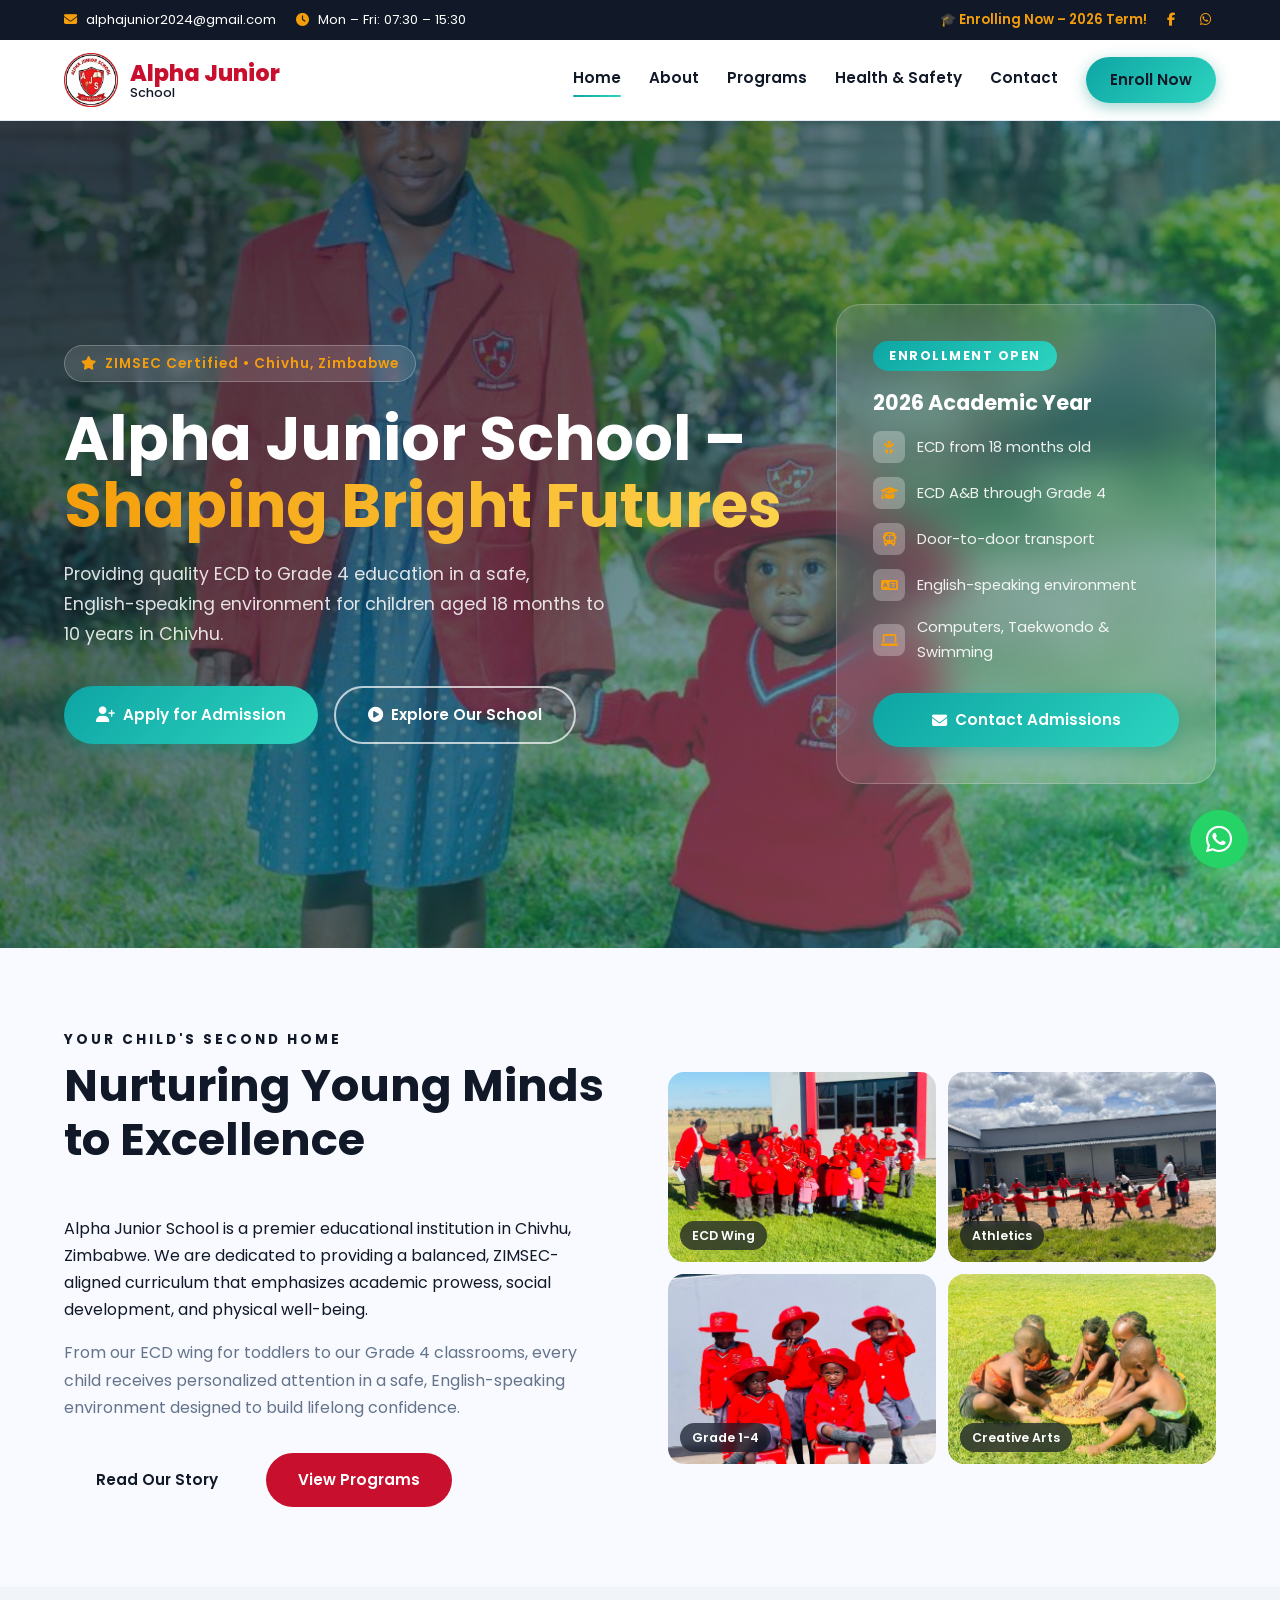
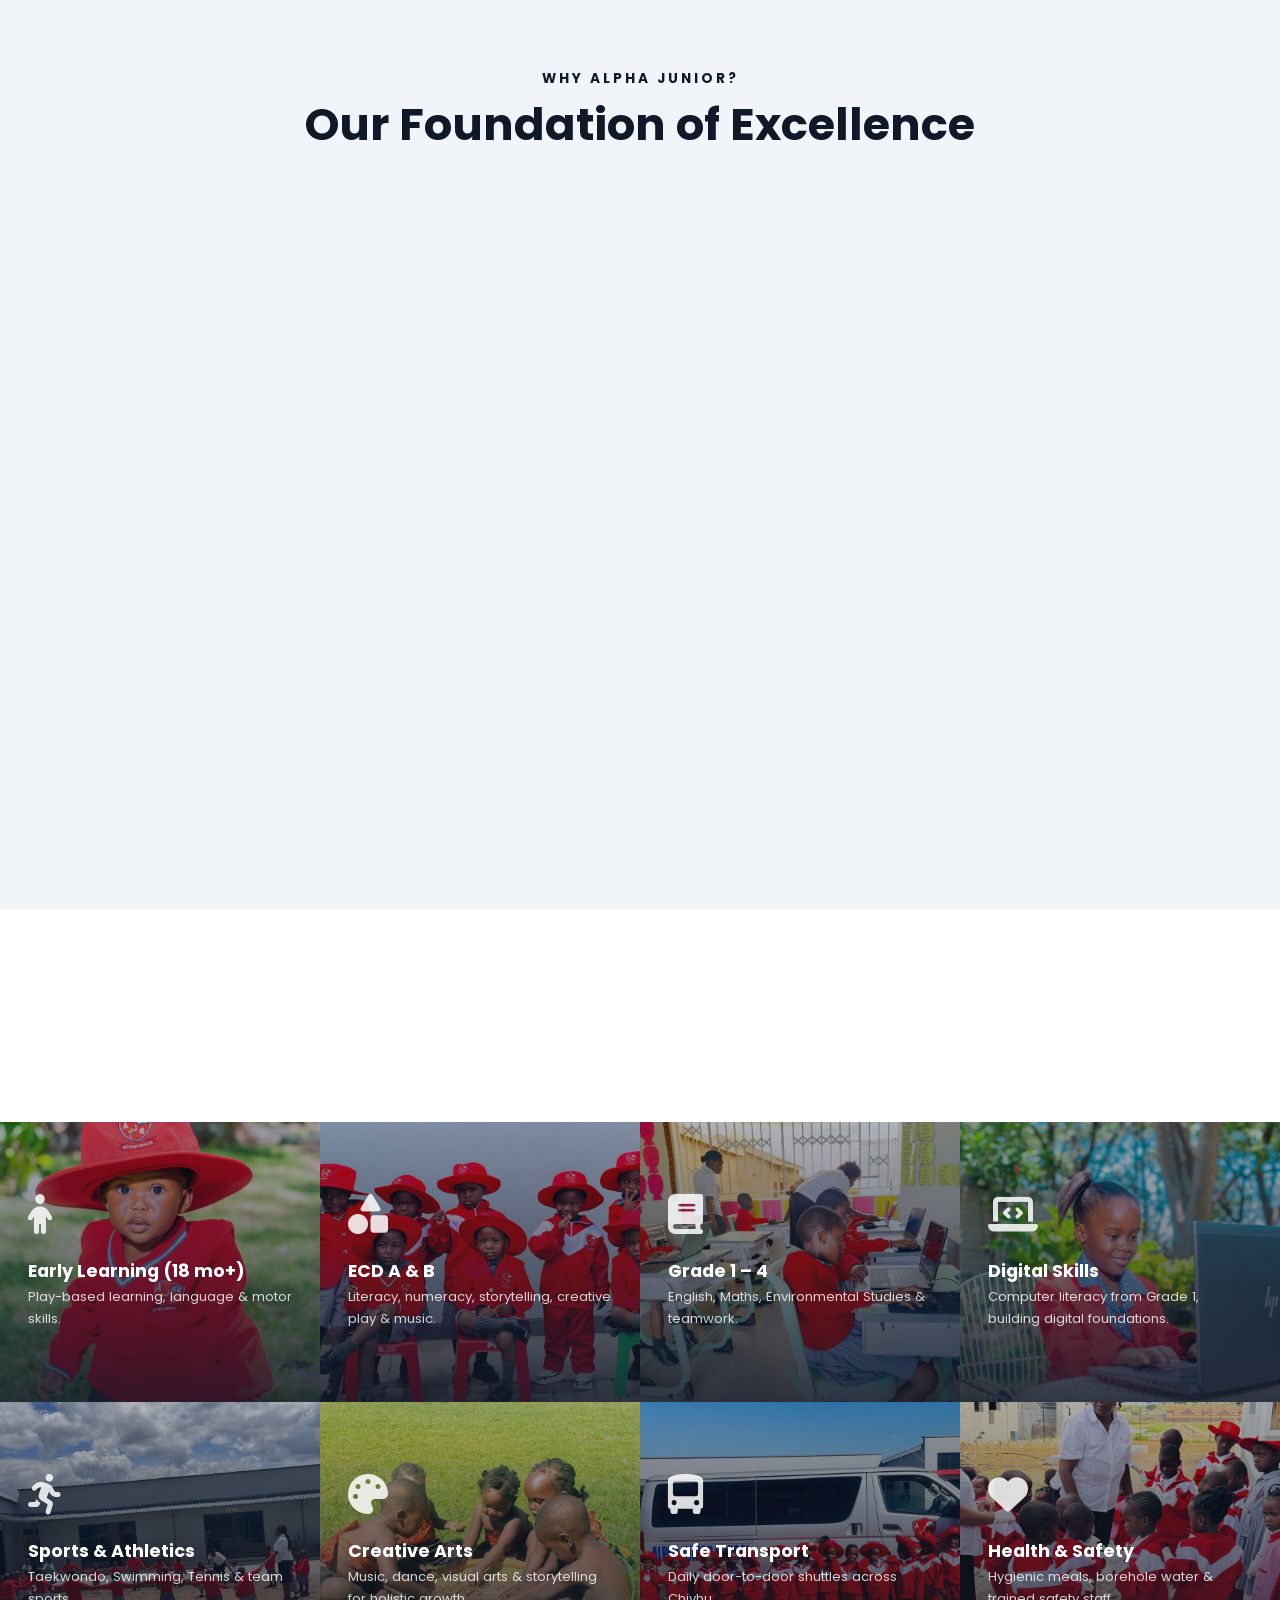
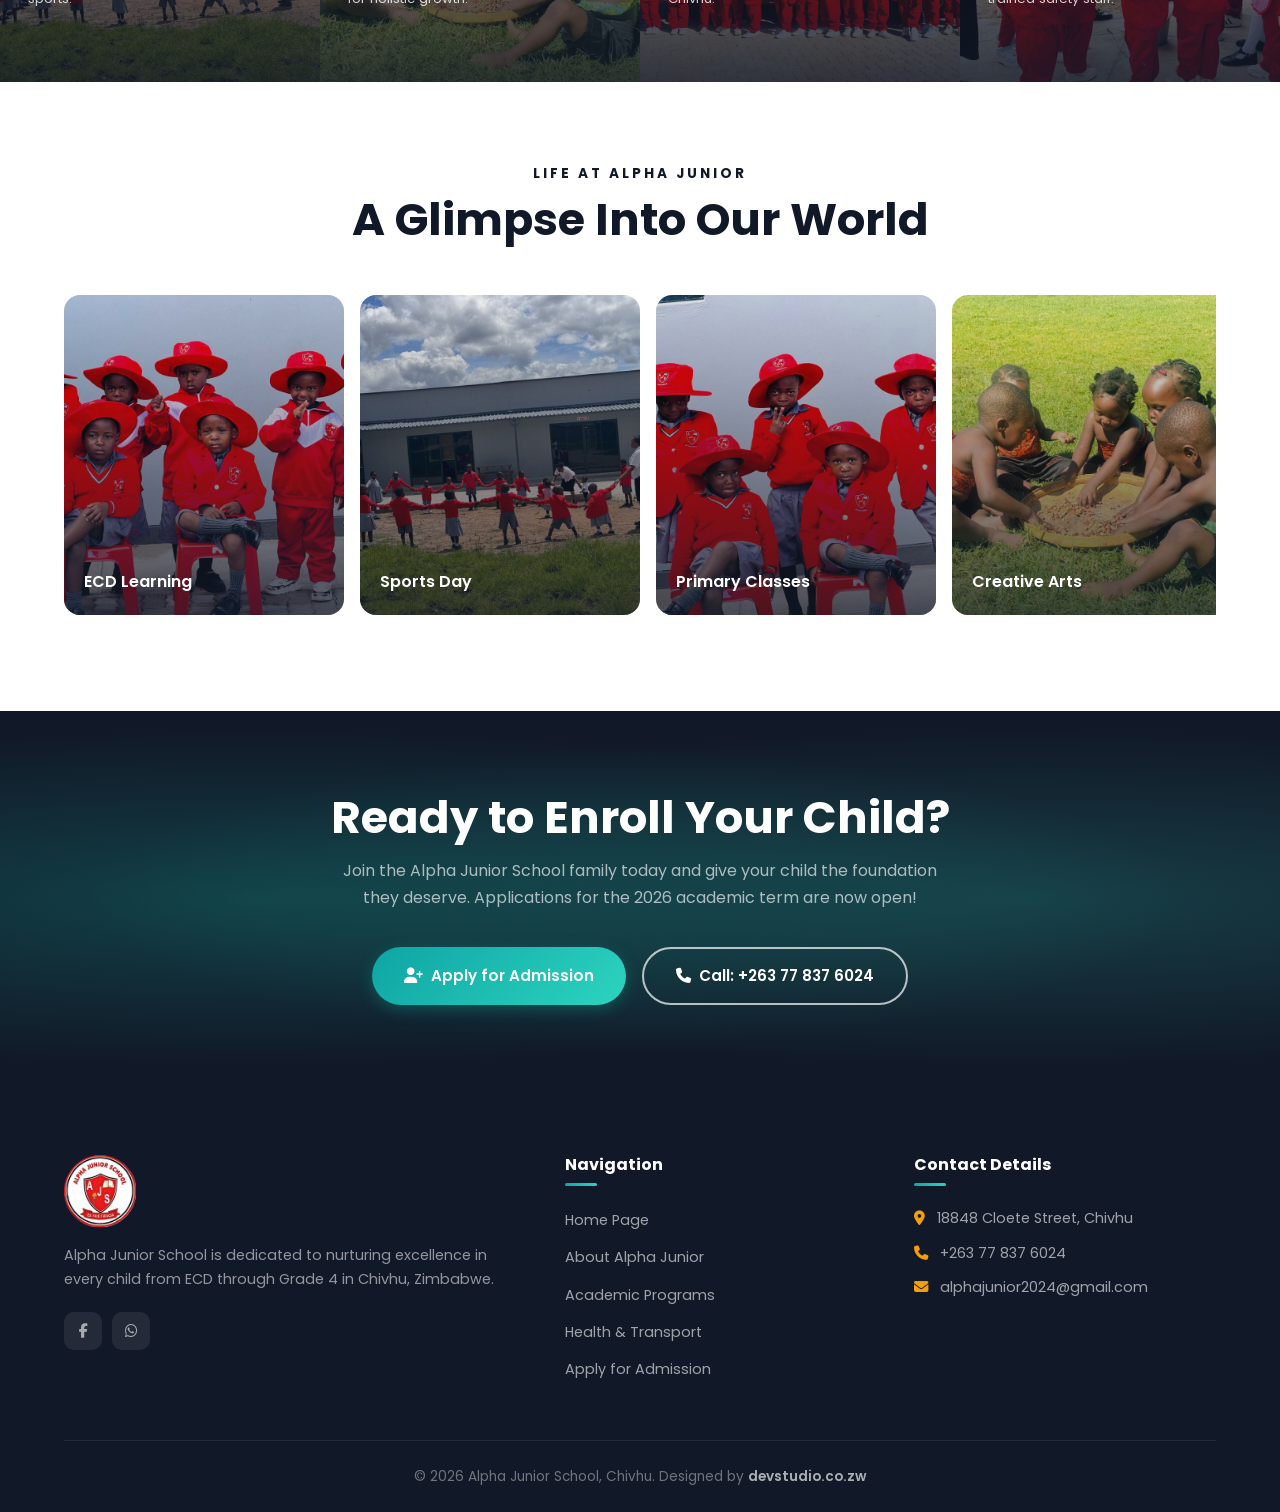
<file: index.html>
<!DOCTYPE html>
<html lang="en">

<head>
    <meta charset="UTF-8">
    <meta name="viewport" content="width=device-width, initial-scale=1.0">
    <!-- SEO Rule: Title between 50-60 characters -->
    <title>Alpha Junior School | Top Primary & ECD Education in Chivhu</title>
    <!-- SEO Rule: Meta Description between 150-160 characters -->
    <meta name="description"
        content="Alpha Junior School in Chivhu offers elite ECD to Grade 4 education. Discover our safe, nurturing environment and affordable, high-quality learning today.">

    <!-- Canonical & Open Graph -->
    <link rel="canonical" href="https://alphajuniorschool.co.zw/">
    <meta property="og:title" content="Alpha Junior School | Quality ECD & Primary Education in Chivhu">
    <meta property="og:description" content="Nurturing young minds from ECD to Grade 4 in Chivhu, Zimbabwe. Safe, English-speaking, ZIMSEC-aligned.">
    <meta property="og:url" content="https://alphajuniorschool.co.zw/">
    <meta property="og:type" content="website">
    <meta property="og:image" content="https://alphajuniorschool.co.zw/assets/img/logo.png">
    <meta property="og:image:alt" content="Alpha Junior School Logo">

    <!-- Favicon -->
    <link rel="icon" type="image/png" href="assets/img/logo.png">
    <link rel="manifest" href="manifest.json">

    <!-- Google Fonts: Poppins -->
    <link rel="preconnect" href="https://fonts.googleapis.com">
    <link rel="preconnect" href="https://fonts.gstatic.com" crossorigin>
    <link href="https://fonts.googleapis.com/css2?family=Poppins:ital,wght@0,300;0,400;0,500;0,600;0,700;0,800;1,400&display=swap" rel="stylesheet">

    <!-- FontAwesome for Icons -->
    <link rel="stylesheet" href="https://cdnjs.cloudflare.com/ajax/libs/font-awesome/6.4.0/css/all.min.css">

    <!-- Custom Stylesheet -->
    <link rel="stylesheet" href="assets/css/style.css">

    <!-- JSON-LD Structured Data for SEO -->
    <script type="application/ld+json">
    {
      "@context": "https://schema.org",
      "@type": "EducationalOrganization",
      "name": "Alpha Junior School",
      "description": "Alpha Junior School in Chivhu provides high-quality preschool and primary education from ECD A to Grade 4.",
      "url": "https://alphajuniorschool.co.zw",
      "logo": "https://alphajuniorschool.co.zw/assets/img/logo.png",
      "address": {
        "@type": "PostalAddress",
        "streetAddress": "18848 Cloete Street",
        "addressLocality": "Chivhu",
        "addressRegion": "Mashonaland East",
        "addressCountry": "ZW"
      },
      "telephone": "+263778376024",
      "email": "alphajunior2024@gmail.com",
      "sameAs": [
        "https://www.facebook.com/AlphaJuniorSchoolChivhu"
      ]
    }
    </script>
</head>

<body>

    <!-- ===== HEADER ===== -->
    <header>
        <!-- Top Bar with Contact Info -->
        <div class="top-bar">
            <div class="container">
                <div class="top-bar-info">
                    <span><i class="fas fa-envelope"></i> alphajunior2024@gmail.com</span>
                    <span><i class="fas fa-clock"></i> Mon – Fri: 07:30 – 15:30</span>
                </div>
                <div class="top-bar-social">
                    <span style="color: var(--grid-amber); font-weight: 600;">🎓 Enrolling Now – 2026 Term!</span>
                    <a href="https://www.facebook.com/AlphaJuniorSchoolChivhu" target="_blank" rel="noopener" aria-label="Follow Alpha Junior School on Facebook"><i class="fab fa-facebook-f"></i></a>
                    <a href="https://wa.me/263778376024" target="_blank" rel="noopener" aria-label="Chat on WhatsApp"><i class="fab fa-whatsapp"></i></a>
                </div>
            </div>
        </div>

        <!-- Main Navigation Bar -->
        <div class="header" id="main-header">
            <div class="container nav-container">
                <a href="index.html" class="logo" aria-label="Alpha Junior School Home">
                    <img src="assets/img/logo.png" alt="Alpha Junior School Official Logo">
                    <div class="logo-text">
                        <span>Alpha Junior</span>
                        <span>School</span>
                    </div>
                </a>

                <nav class="nav-links" id="nav-links" aria-label="Primary Navigation">
                    <a href="index.html" class="active">Home</a>
                    <a href="about.html">About</a>
                    <a href="programs.html">Programs</a>
                    <a href="safety.html">Health & Safety</a>
                    <a href="contact.html">Contact</a>
                    <a href="contact.html" class="btn btn-primary" style="padding: 10px 24px;">Enroll Now</a>
                </nav>

                <button class="mobile-menu-btn" id="mobile-menu-btn" aria-label="Open mobile navigation menu" aria-expanded="false">
                    <i class="fas fa-bars"></i>
                </button>
            </div>
        </div>
    </header>

    <main>
        <!-- ===== SECTION 1: HERO BANNER ===== -->
        <section class="hero" style="background-image: url('assets/img/hero-bg.jpg');" aria-label="Hero Banner">
            <div class="hero-inner">
                <div class="container">
                    <div class="hero-split">
                        <!-- Left: Text Content -->
                        <div class="hero-text">
                            <div class="hero-badge">
                                <i class="fas fa-star"></i>
                                ZIMSEC Certified &bull; Chivhu, Zimbabwe
                            </div>
                            <!-- SEO Rule: Exactly ONE H1 tag per page -->
                            <h1>Alpha Junior School – <span class="text-gradient" style="-webkit-text-fill-color: transparent; background: linear-gradient(90deg, #F59E0B, #FCD34D); background-clip: text; -webkit-background-clip: text;">Shaping Bright Futures</span></h1>
                            <p>Providing quality ECD to Grade 4 education in a safe, English-speaking environment for children aged 18 months to 10 years in Chivhu.</p>
                            <div class="hero-btns">
                                <a href="contact.html" class="btn btn-primary"><i class="fas fa-user-plus"></i> Apply for Admission</a>
                                <a href="about.html" class="btn btn-outline-white"><i class="fas fa-play-circle"></i> Explore Our School</a>
                            </div>
                        </div>

                        <!-- Right: Glassmorphism Enrollment Card -->
                        <div class="hero-card-wrap">
                            <div class="glass-card">
                                <span class="card-badge">Enrollment Open</span>
                                <h3>2026 Academic Year</h3>
                                <div class="stat-list">
                                    <div class="stat-item">
                                        <div style="width:32px;height:32px;background:rgba(255,255,255,0.15);border-radius:8px;display:flex;align-items:center;justify-content:center;flex-shrink:0;">
                                            <i class="fas fa-baby" style="color:var(--grid-amber);font-size:0.85rem;"></i>
                                        </div>
                                        <span>ECD from 18 months old</span>
                                    </div>
                                    <div class="stat-item">
                                        <div style="width:32px;height:32px;background:rgba(255,255,255,0.15);border-radius:8px;display:flex;align-items:center;justify-content:center;flex-shrink:0;">
                                            <i class="fas fa-graduation-cap" style="color:var(--grid-amber);font-size:0.85rem;"></i>
                                        </div>
                                        <span>ECD A&amp;B through Grade 4</span>
                                    </div>
                                    <div class="stat-item">
                                        <div style="width:32px;height:32px;background:rgba(255,255,255,0.15);border-radius:8px;display:flex;align-items:center;justify-content:center;flex-shrink:0;">
                                            <i class="fas fa-bus" style="color:var(--grid-amber);font-size:0.85rem;"></i>
                                        </div>
                                        <span>Door-to-door transport</span>
                                    </div>
                                    <div class="stat-item">
                                        <div style="width:32px;height:32px;background:rgba(255,255,255,0.15);border-radius:8px;display:flex;align-items:center;justify-content:center;flex-shrink:0;">
                                            <i class="fas fa-language" style="color:var(--grid-amber);font-size:0.85rem;"></i>
                                        </div>
                                        <span>English-speaking environment</span>
                                    </div>
                                    <div class="stat-item">
                                        <div style="width:32px;height:32px;background:rgba(255,255,255,0.15);border-radius:8px;display:flex;align-items:center;justify-content:center;flex-shrink:0;">
                                            <i class="fas fa-laptop" style="color:var(--grid-amber);font-size:0.85rem;"></i>
                                        </div>
                                        <span>Computers, Taekwondo &amp; Swimming</span>
                                    </div>
                                </div>
                                <a href="contact.html" class="btn btn-primary" style="width:100%;justify-content:center;">
                                    <i class="fas fa-envelope"></i> Contact Admissions
                                </a>
                            </div>
                        </div>
                    </div>
                </div>
            </div>
        </section>

        <!-- ===== SECTION 2: WELCOME & OVERVIEW ===== -->
        <section class="section-padding welcome-section" aria-label="Welcome to Alpha Junior School">
            <div class="container">
                <div class="split-grid">
                    <!-- Text Column -->
                    <article class="animate-on-scroll fade-right">
                        <div class="section-title" style="text-align: left;">
                            <span class="overline">Your Child's Second Home</span>
                            <h2>Nurturing Young Minds to Excellence</h2>
                        </div>
                        <p>Alpha Junior School is a premier educational institution in Chivhu, Zimbabwe. We are dedicated to providing a balanced, ZIMSEC-aligned curriculum that emphasizes academic prowess, social development, and physical well-being.</p>
                        <p style="margin-top: 16px; margin-bottom: 32px; color: var(--text-muted);">From our ECD wing for toddlers to our Grade 4 classrooms, every child receives personalized attention in a safe, English-speaking environment designed to build lifelong confidence.</p>
                        <div style="display: flex; gap: 16px; flex-wrap: wrap;">
                            <a href="about.html" class="btn btn-outline">Read Our Story</a>
                            <a href="programs.html" class="btn btn-red">View Programs</a>
                        </div>
                    </article>

                    <!-- Photo Mosaic Column -->
                    <div class="photo-mosaic animate-on-scroll fade-left">
                        <div class="photo-card">
                            <img src="assets/img/18-months-to-24-months-students-with-a teacher.jpg" alt="Toddlers playing and learning in the Early Childhood Development class at Alpha Junior School">
                            <span class="img-label">ECD Wing</span>
                        </div>
                        <div class="photo-card">
                            <img src="assets/img/sports.jpg" alt="Primary school children participating in outdoor sports activities">
                            <span class="img-label">Athletics</span>
                        </div>
                        <div class="photo-card">
                            <img src="assets/img/grade-1-4.jpg" alt="Students studying in a bright Grade 4 classroom at Alpha Junior School">
                            <span class="img-label">Grade 1-4</span>
                        </div>
                        <div class="photo-card">
                            <img src="assets/img/creative-arts.jpg" alt="Students showcasing paintings in our creative arts department">
                            <span class="img-label">Creative Arts</span>
                        </div>
                    </div>
                </div>
            </div>
        </section>

        <!-- ===== SECTION 3: BENTO BOX KEY SELLING POINTS ===== -->
        <section class="section-padding" style="background: var(--bg-section);" aria-label="Why Choose Alpha Junior School">
            <div class="container">
                <div class="section-title animate-on-scroll fade-up">
                    <span class="overline">Why Alpha Junior?</span>
                    <h2>Our Foundation of Excellence</h2>
                </div>
                <!-- Bento Grid Layout -->
                <div class="bento-grid animate-on-scroll fade-up">
                    <!-- Featured tile: Transport (large) -->
                    <div class="bento-item featured">
                        <div class="bento-icon"><i class="fas fa-bus"></i></div>
                        <h3>Door-to-Door Transport</h3>
                        <p>Safe, reliable daily shuttle service across Chivhu. Our vetted drivers bring your child directly to your door.</p>
                        <a href="safety.html" style="color: var(--grid-amber); font-weight: 700; font-size: 0.88rem; margin-top: 8px; display: inline-flex; align-items: center; gap: 6px;">Check Transport Routes <i class="fas fa-arrow-right"></i></a>
                    </div>
                    <!-- Regular tiles -->
                    <div class="bento-item animate-on-scroll fade-up">
                        <div class="bento-icon" style="background: rgba(250,204,21,0.12); color: #D97706;"><i class="fas fa-language"></i></div>
                        <h3>English-Speaking</h3>
                        <p>Full English-medium instruction builds reading, writing, and speaking confidence from early childhood.</p>
                    </div>
                    <div class="bento-item animate-on-scroll fade-up">
                        <div class="bento-icon" style="background: rgba(16,185,129,0.12); color: #059669;"><i class="fas fa-book-open"></i></div>
                        <h3>ZIMSEC Curriculum</h3>
                        <p>Our structured curriculum fully aligns with Zimbabwe national standards, preparing learners for examinations.</p>
                    </div>
                    <div class="bento-item animate-on-scroll fade-up">
                        <div class="bento-icon" style="background: rgba(79,70,229,0.12); color: var(--accent-indigo);"><i class="fas fa-users"></i></div>
                        <h3>Small Class Sizes</h3>
                        <p>Low student-to-teacher ratios guarantee that every child receives personal attention and guidance.</p>
                    </div>
                    <div class="bento-item animate-on-scroll fade-up">
                        <div class="bento-icon" style="background: rgba(200,16,46,0.12); color: var(--primary-red);"><i class="fas fa-shield-alt"></i></div>
                        <h3>Safe & Secure Campus</h3>
                        <p>A fully supervised, hygienic, and physically secure environment with trained safety staff on site.</p>
                    </div>
                    <div class="bento-item animate-on-scroll fade-up">
                        <div class="bento-icon" style="background: rgba(6,182,212,0.12); color: #0891B2;"><i class="fas fa-running"></i></div>
                        <h3>Extracurricular Activities</h3>
                        <p>Computers, Taekwondo, Swimming, and Tennis for holistic physical and digital skills development.</p>
                    </div>
                </div>
            </div>
        </section>

        <!-- ===== SECTION 4: PROGRAMS MOSAIC GRID ===== -->
        <section aria-label="Academic Programs Overview" style="overflow: hidden;">
            <div class="section-title animate-on-scroll fade-up" style="padding-top: var(--space-10);">
                <span class="overline">From Playgroup to Grade 4</span>
                <h2>Explore Our Academic Journey</h2>
            </div>
            <div class="programs-mosaic">
                <div class="mosaic-item mosaic-bg-img" style="background-image: url('assets/img/daycarestudent.jpg');">
                    <div class="mi-overlay"></div>
                    <div class="mi-content">
                        <div class="mi-icon"><i class="fas fa-child"></i></div>
                        <h3>Early Learning (18 mo+)</h3>
                        <p>Play-based learning, language & motor skills.</p>
                        <a href="programs.html" class="mi-link"><i class="fas fa-arrow-right"></i> Explore</a>
                    </div>
                </div>

                <div class="mosaic-item mosaic-bg-img" style="background-image: url('assets/img/ecda-b-students.jpg');">
                    <div class="mi-overlay"></div>
                    <div class="mi-content">
                        <div class="mi-icon"><i class="fas fa-shapes"></i></div>
                        <h3>ECD A & B</h3>
                        <p>Literacy, numeracy, storytelling, creative play & music.</p>
                        <a href="programs.html" class="mi-link"><i class="fas fa-arrow-right"></i> Explore</a>
                    </div>
                </div>

                <div class="mosaic-item mosaic-bg-img" style="background-image: url('assets/img/students-using-computers.jpg');">
                    <div class="mi-overlay"></div>
                    <div class="mi-content">
                        <div class="mi-icon"><i class="fas fa-book"></i></div>
                        <h3>Grade 1 – 4</h3>
                        <p>English, Maths, Environmental Studies & teamwork.</p>
                        <a href="programs.html" class="mi-link"><i class="fas fa-arrow-right"></i> Explore</a>
                    </div>
                </div>

                <div class="mosaic-item mosaic-bg-img" style="background-image: url('assets/img/students-secritary-on-a-computer.jpg');">
                    <div class="mi-overlay"></div>
                    <div class="mi-content">
                        <div class="mi-icon"><i class="fas fa-laptop-code"></i></div>
                        <h3>Digital Skills</h3>
                        <p>Computer literacy from Grade 1, building digital foundations.</p>
                        <a href="programs.html" class="mi-link"><i class="fas fa-arrow-right"></i> Explore</a>
                    </div>
                </div>

                <div class="mosaic-item mosaic-bg-img" style="background-image: url('assets/img/sports.jpg');">
                    <div class="mi-overlay"></div>
                    <div class="mi-content">
                        <div class="mi-icon"><i class="fas fa-running"></i></div>
                        <h3>Sports & Athletics</h3>
                        <p>Taekwondo, Swimming, Tennis & team sports.</p>
                        <a href="programs.html" class="mi-link"><i class="fas fa-arrow-right"></i> Explore</a>
                    </div>
                </div>

                <div class="mosaic-item mosaic-bg-img" style="background-image: url('assets/img/creative-arts.jpg');">
                    <div class="mi-overlay"></div>
                    <div class="mi-content">
                        <div class="mi-icon"><i class="fas fa-palette"></i></div>
                        <h3>Creative Arts</h3>
                        <p>Music, dance, visual arts & storytelling for holistic growth.</p>
                        <a href="programs.html" class="mi-link"><i class="fas fa-arrow-right"></i> Explore</a>
                    </div>
                </div>

                <div class="mosaic-item mosaic-bg-img" style="background-image: url('assets/img/ourtransportandstudents.jpg');">
                    <div class="mi-overlay"></div>
                    <div class="mi-content">
                        <div class="mi-icon"><i class="fas fa-bus-alt"></i></div>
                        <h3>Safe Transport</h3>
                        <p>Daily door-to-door shuttles across Chivhu.</p>
                        <a href="safety.html" class="mi-link"><i class="fas fa-arrow-right"></i> Learn More</a>
                    </div>
                </div>

                <div class="mosaic-item mosaic-bg-img" style="background-image: url('assets/img/student-with-teachers-outside.jpg');">
                    <div class="mi-overlay"></div>
                    <div class="mi-content">
                        <div class="mi-icon"><i class="fas fa-heart"></i></div>
                        <h3>Health & Safety</h3>
                        <p>Hygienic meals, borehole water & trained safety staff.</p>
                        <a href="safety.html" class="mi-link"><i class="fas fa-arrow-right"></i> Learn More</a>
                    </div>
                </div>
            </div>
        </section>

        <!-- ===== SECTION 5: HOME GALLERY SNIPPET ===== -->
        <section class="section-padding" aria-label="School Activity Gallery">
            <div class="container">
                <div class="section-title animate-on-scroll fade-up">
                    <span class="overline">Life at Alpha Junior</span>
                    <h2>A Glimpse Into Our World</h2>
                </div>
                <div class="gallery-scroll-wrap animate-on-scroll fade-up">
                    <div class="gallery-card grainy-overlay">
                        <img src="assets/img/ecda-b-students.jpg" alt="ECD students engaged in play-based learning activities">
                        <div class="overlay"></div>
                        <span class="caption">ECD Learning</span>
                    </div>
                    <div class="gallery-card grainy-overlay">
                        <img src="assets/img/sports.jpg" alt="Students participating in outdoor sports day at Alpha Junior School">
                        <div class="overlay"></div>
                        <span class="caption">Sports Day</span>
                    </div>
                    <div class="gallery-card grainy-overlay">
                        <img src="assets/img/grade-1-4.jpg" alt="Grade 4 students in a modern, bright classroom">
                        <div class="overlay"></div>
                        <span class="caption">Primary Classes</span>
                    </div>
                    <div class="gallery-card grainy-overlay">
                        <img src="assets/img/creative-arts.jpg" alt="Students displaying creative artwork at the school art exhibition">
                        <div class="overlay"></div>
                        <span class="caption">Creative Arts</span>
                    </div>
                    <div class="gallery-card grainy-overlay">
                        <img src="assets/img/students-outside.jpg" alt="Alpha Junior School campus and facilities">
                        <div class="overlay"></div>
                        <span class="caption">Our Campus</span>
                    </div>
                    <div class="gallery-card grainy-overlay">
                        <img src="assets/img/ourtransport1.jpg" alt="School transport vehicle ready for student pickup">
                        <div class="overlay"></div>
                        <span class="caption">School Transport</span>
                    </div>
                </div>
            </div>
        </section>

        <!-- ===== SECTION 6: CALL TO ACTION ===== -->
        <section class="cta-banner" aria-label="Enrollment Call to Action">
            <div class="container animate-on-scroll fade-up">
                <h2>Ready to Enroll Your Child?</h2>
                <p>Join the Alpha Junior School family today and give your child the foundation they deserve. Applications for the 2026 academic term are now open!</p>
                <div style="display: flex; gap: 16px; justify-content: center; flex-wrap: wrap;">
                    <a href="contact.html" class="btn btn-primary"><i class="fas fa-user-plus"></i> Apply for Admission</a>
                    <a href="tel:+263778376024" class="btn btn-outline-white"><i class="fas fa-phone"></i> Call: +263 77 837 6024</a>
                </div>
            </div>
        </section>
    </main>

    <!-- ===== FOOTER ===== -->
    <footer class="footer">
        <div class="container">
            <div class="footer-grid">
                <!-- Brand Column -->
                <div class="footer-col">
                    <img src="assets/img/logo.png" alt="Alpha Junior School Small Logo" style="width: 72px; margin-bottom: 16px; border-radius: 8px;">
                    <p>Alpha Junior School is dedicated to nurturing excellence in every child from ECD through Grade 4 in Chivhu, Zimbabwe.</p>
                    <div class="footer-social">
                        <a href="https://www.facebook.com/AlphaJuniorSchoolChivhu" target="_blank" aria-label="Facebook"><i class="fab fa-facebook-f"></i></a>
                        <a href="https://wa.me/263778376024" target="_blank" aria-label="WhatsApp"><i class="fab fa-whatsapp"></i></a>
                    </div>
                </div>

                <!-- Navigation Column -->
                <nav class="footer-col" aria-label="Footer Navigation">
                    <h4>Navigation</h4>
                    <ul>
                        <li><a href="index.html">Home Page</a></li>
                        <li><a href="about.html">About Alpha Junior</a></li>
                        <li><a href="programs.html">Academic Programs</a></li>
                        <li><a href="safety.html">Health &amp; Transport</a></li>
                        <li><a href="contact.html">Apply for Admission</a></li>
                    </ul>
                </nav>

                <!-- Contact Column -->
                <div class="footer-col">
                    <h4>Contact Details</h4>
                    <ul>
                        <li style="color:rgba(255,255,255,0.6); font-size:0.9rem; margin-bottom:10px;">
                            <i class="fas fa-map-marker-alt" style="color:var(--grid-amber); margin-right:8px;"></i>
                            18848 Cloete Street, Chivhu
                        </li>
                        <li style="color:rgba(255,255,255,0.6); font-size:0.9rem; margin-bottom:10px;">
                            <i class="fas fa-phone" style="color:var(--grid-amber); margin-right:8px;"></i>
                            <a href="tel:+263778376024" style="color:rgba(255,255,255,0.6);">+263 77 837 6024</a>
                        </li>
                        <li style="color:rgba(255,255,255,0.6); font-size:0.9rem;">
                            <i class="fas fa-envelope" style="color:var(--grid-amber); margin-right:8px;"></i>
                            <a href="mailto:alphajunior2024@gmail.com" style="color:rgba(255,255,255,0.6);">alphajunior2024@gmail.com</a>
                        </li>
                    </ul>
                </div>
            </div>

            <!-- Attribution -->
            <div class="footer-bottom">
                <p>&copy; 2026 Alpha Junior School, Chivhu. Designed by <a href="https://devstudio.co.zw" target="_blank" rel="nofollow">devstudio.co.zw</a></p>
            </div>
        </div>
    </footer>

    <!-- WhatsApp Floating Pulse Button -->
    <a href="https://wa.me/263778376024" class="whatsapp-float" target="_blank" rel="noopener noreferrer"
        aria-label="Chat with Alpha Junior School on WhatsApp">
        <i class="fab fa-whatsapp"></i>
    </a>

    <!-- Scripts -->
    <script src="assets/js/main.js"></script>
</body>

</html>
</file>
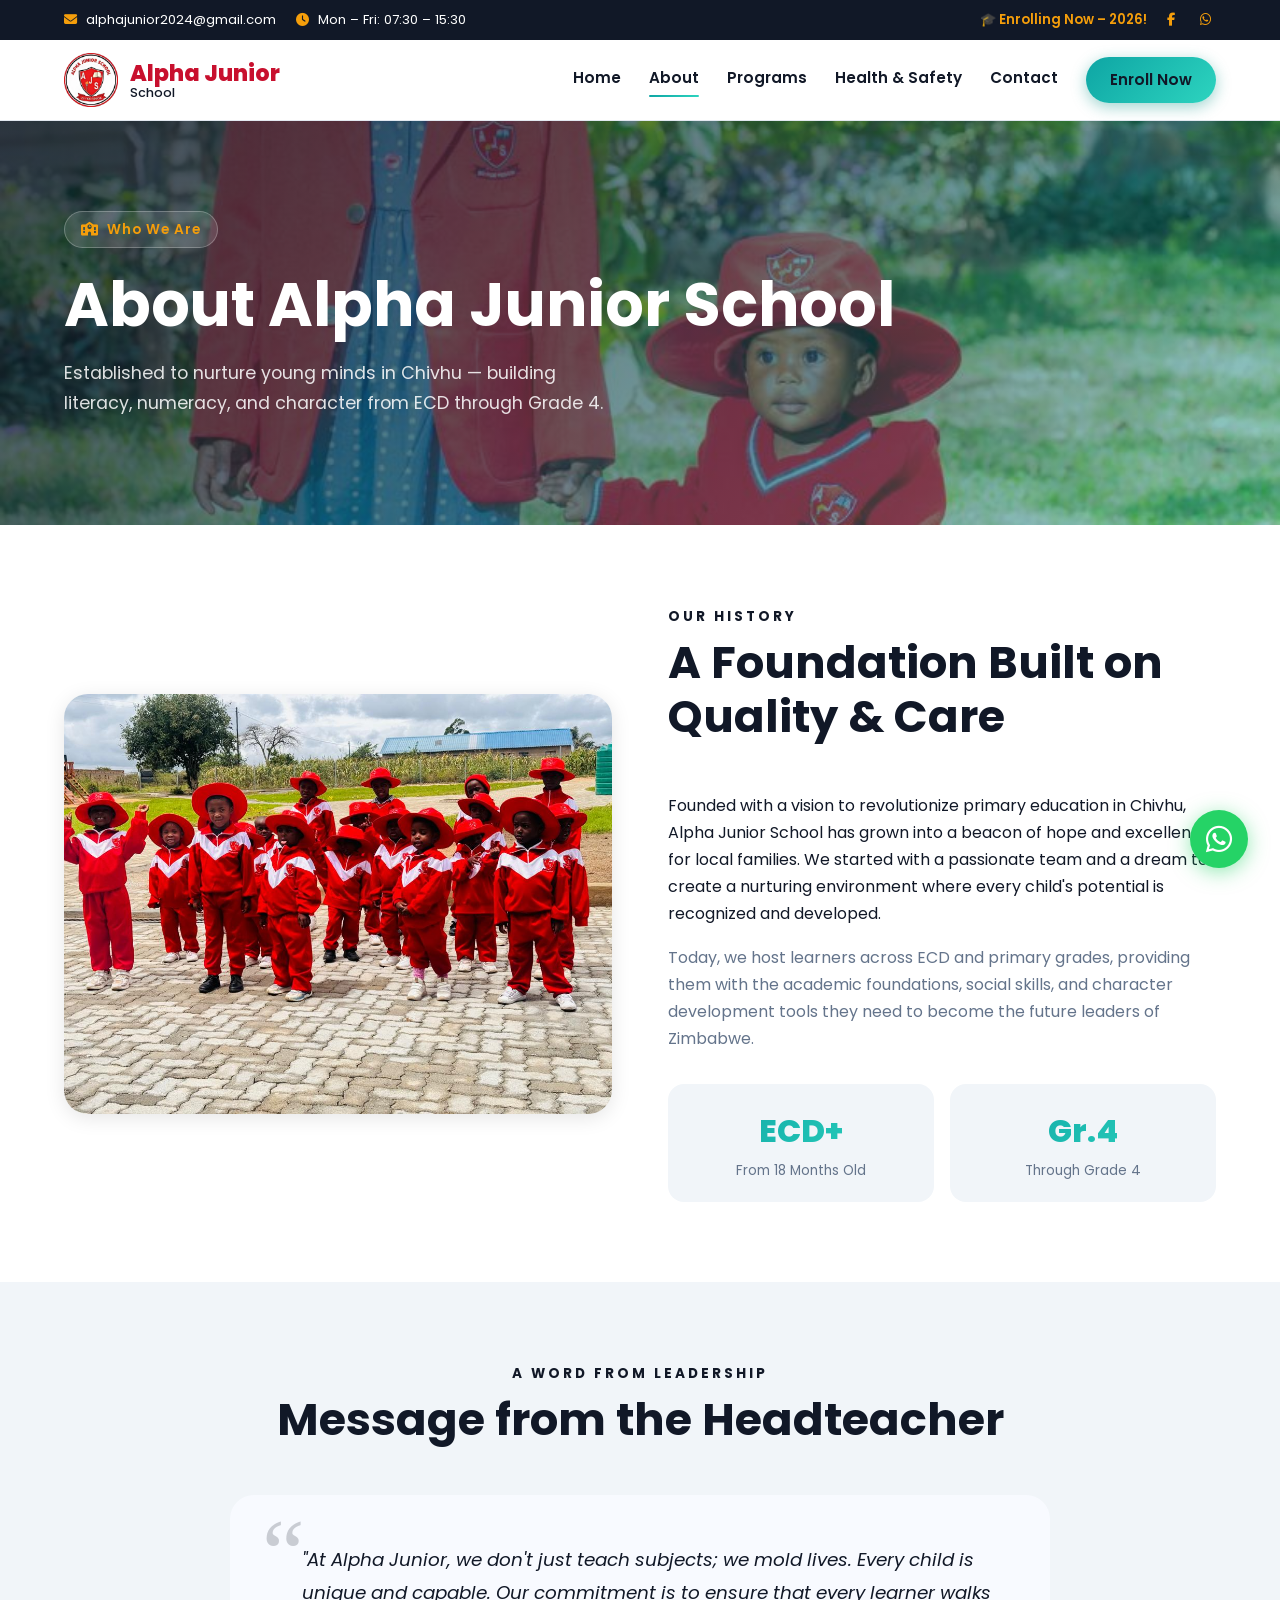
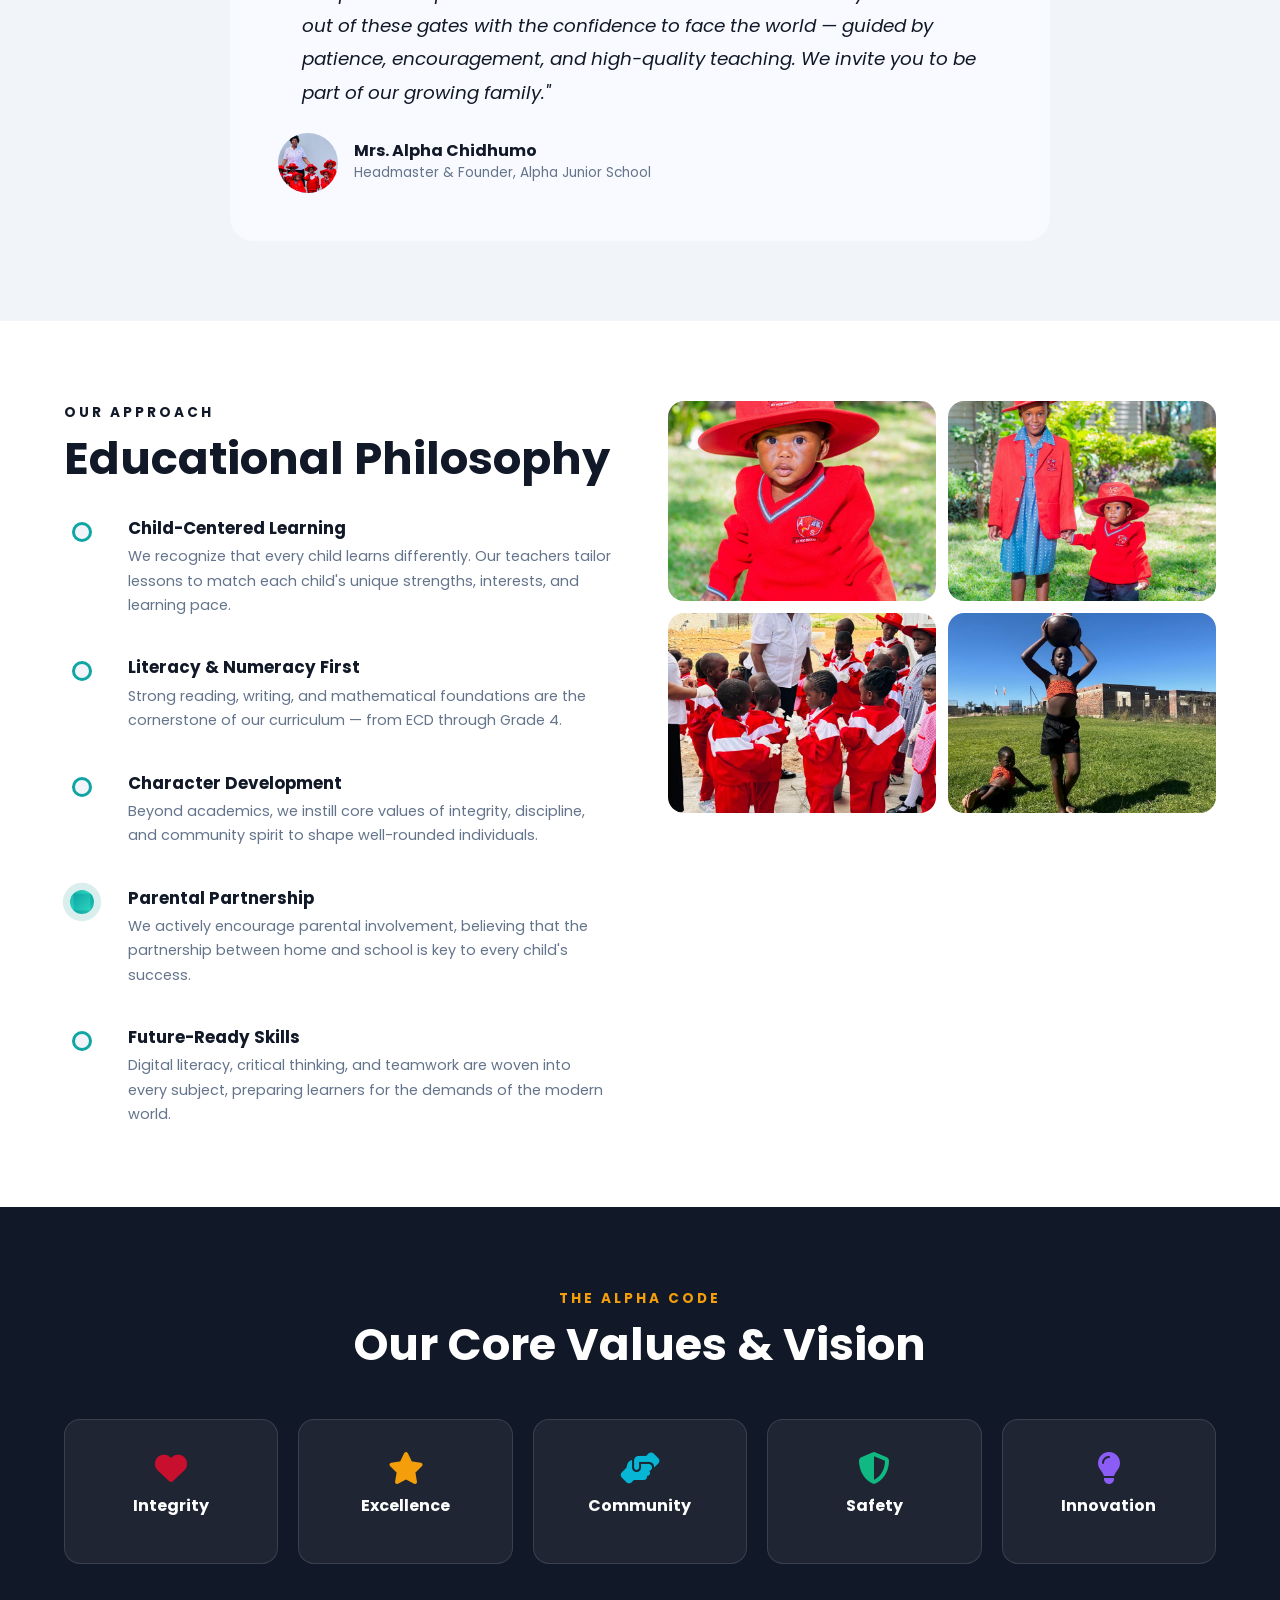
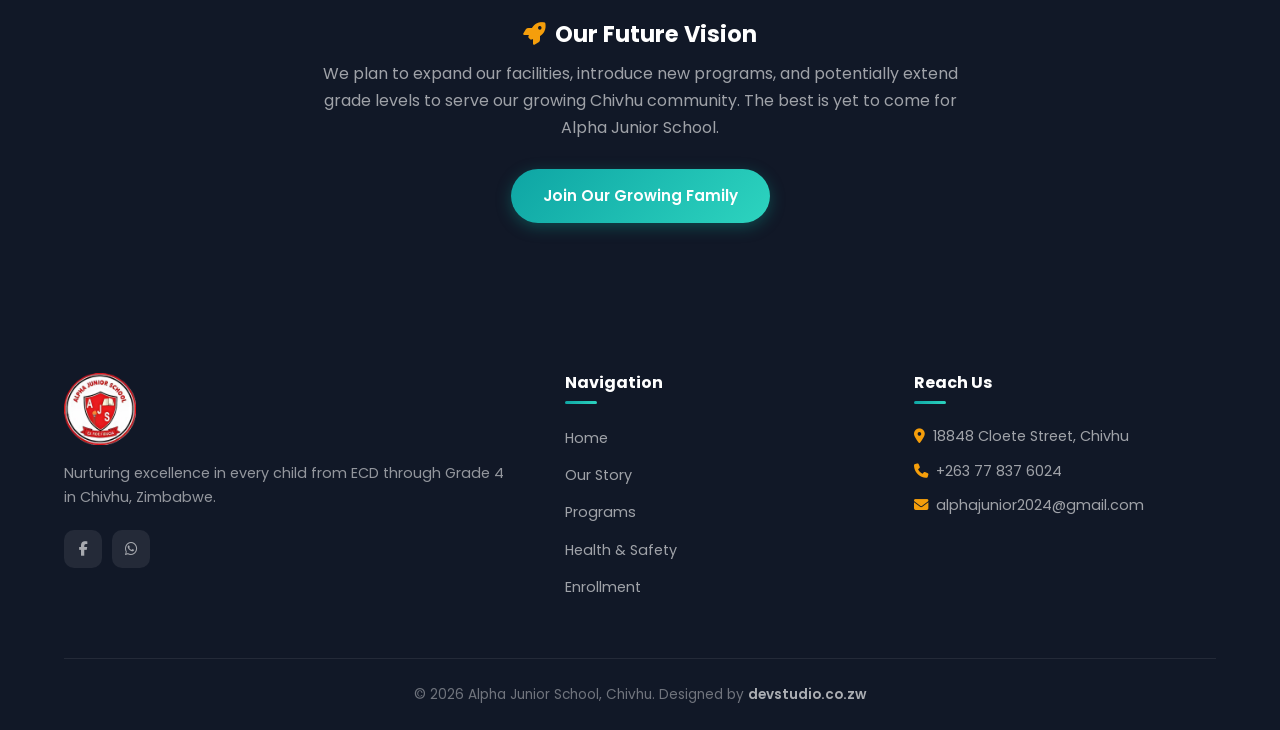
<file: about.html>
<!DOCTYPE html>
<html lang="en">

<head>
    <meta charset="UTF-8">
    <meta name="viewport" content="width=device-width, initial-scale=1.0">
    <!-- SEO Rule: Title between 50-60 characters -->
    <title>About Alpha Junior School | Chivhu's Top Primary Education</title>
    <!-- SEO Rule: Meta Description between 150-160 characters -->
    <meta name="description"
        content="Learn about Alpha Junior School in Chivhu. Founded on excellence, we provide world-class ECD and primary education for children aged 18 months to 10 years.">

    <link rel="canonical" href="https://alphajuniorschool.co.zw/about.html">
    <meta property="og:title" content="About Alpha Junior School | Chivhu's Top Primary Education">
    <meta property="og:description" content="Learn about Alpha Junior School in Chivhu. Founded on excellence, we provide world-class ECD and primary education for children aged 18 months to 10 years.">
    <meta property="og:url" content="https://alphajuniorschool.co.zw/about.html">
    <meta property="og:type" content="website">
    <meta property="og:image" content="https://alphajuniorschool.co.zw/assets/img/logo.png">

    <link rel="icon" type="image/png" href="assets/img/logo.png">
    <link rel="manifest" href="manifest.json">

    <!-- Google Fonts: Poppins -->
    <link rel="preconnect" href="https://fonts.googleapis.com">
    <link rel="preconnect" href="https://fonts.gstatic.com" crossorigin>
    <link href="https://fonts.googleapis.com/css2?family=Poppins:ital,wght@0,300;0,400;0,500;0,600;0,700;0,800;1,400&display=swap" rel="stylesheet">

    <!-- FontAwesome -->
    <link rel="stylesheet" href="https://cdnjs.cloudflare.com/ajax/libs/font-awesome/6.4.0/css/all.min.css">

    <!-- Custom Stylesheet -->
    <link rel="stylesheet" href="assets/css/style.css">

    <!-- JSON-LD Structured Data -->
    <script type="application/ld+json">
    {
      "@context": "https://schema.org",
      "@type": "AboutPage",
      "mainEntity": {
        "@type": "EducationalOrganization",
        "name": "Alpha Junior School",
        "url": "https://alphajuniorschool.co.zw",
        "description": "Alpha Junior School is a primary school in Chivhu providing quality ECD to Grade 4 education."
      }
    }
    </script>
</head>

<body>

    <!-- ===== HEADER ===== -->
    <header>
        <div class="top-bar">
            <div class="container">
                <div class="top-bar-info">
                    <span><i class="fas fa-envelope"></i> alphajunior2024@gmail.com</span>
                    <span><i class="fas fa-clock"></i> Mon – Fri: 07:30 – 15:30</span>
                </div>
                <div class="top-bar-social">
                    <span style="color: var(--grid-amber); font-weight: 600;">🎓 Enrolling Now – 2026!</span>
                    <a href="https://www.facebook.com/AlphaJuniorSchoolChivhu" target="_blank" rel="noopener" aria-label="Facebook"><i class="fab fa-facebook-f"></i></a>
                    <a href="https://wa.me/263778376024" target="_blank" rel="noopener" aria-label="WhatsApp"><i class="fab fa-whatsapp"></i></a>
                </div>
            </div>
        </div>

        <div class="header" id="main-header">
            <div class="container nav-container">
                <a href="index.html" class="logo" aria-label="Alpha Junior School Home">
                    <img src="assets/img/logo.png" alt="Alpha Junior School Logo">
                    <div class="logo-text">
                        <span>Alpha Junior</span>
                        <span>School</span>
                    </div>
                </a>

                <nav class="nav-links" id="nav-links" aria-label="Primary Navigation">
                    <a href="index.html">Home</a>
                    <a href="about.html" class="active">About</a>
                    <a href="programs.html">Programs</a>
                    <a href="safety.html">Health & Safety</a>
                    <a href="contact.html">Contact</a>
                    <a href="contact.html" class="btn btn-primary" style="padding: 10px 24px;">Enroll Now</a>
                </nav>

                <button class="mobile-menu-btn" id="mobile-menu-btn" aria-label="Toggle navigation" aria-expanded="false">
                    <i class="fas fa-bars"></i>
                </button>
            </div>
        </div>
    </header>

    <main>
        <!-- ===== SECTION 1: INNER PAGE HERO ===== -->
        <section class="hero hero-inner-page" style="background-image: url('assets/img/hero-bg.jpg'); min-height: 45vh;" aria-label="About Page Hero">
            <div class="hero-inner">
                <div class="container">
                    <div class="hero-text animate-on-scroll fade-up">
                        <div class="hero-badge"><i class="fas fa-school"></i> Who We Are</div>
                        <!-- SEO Rule: Exactly ONE H1 tag per page -->
                        <h1>About Alpha Junior School</h1>
                        <p style="max-width: 540px;">Established to nurture young minds in Chivhu — building literacy, numeracy, and character from ECD through Grade 4.</p>
                    </div>
                </div>
            </div>
        </section>

        <!-- ===== SECTION 2: HISTORY & MISSION ===== -->
        <section class="section-padding" aria-label="School History">
            <div class="container">
                <div class="split-grid">
                    <div class="animate-on-scroll fade-right">
                        <img src="assets/img/students-outside.jpg" alt="Students in front of the Alpha Junior School building in Chivhu"
                            style="width:100%; border-radius: var(--radius-lg); box-shadow: var(--shadow-md); height: 420px; object-fit: cover;">
                    </div>
                    <article class="animate-on-scroll fade-left">
                        <div class="section-title" style="text-align: left;">
                            <span class="overline">Our History</span>
                            <h2>A Foundation Built on Quality & Care</h2>
                        </div>
                        <p>Founded with a vision to revolutionize primary education in Chivhu, Alpha Junior School has grown into a beacon of hope and excellence for local families. We started with a passionate team and a dream to create a nurturing environment where every child's potential is recognized and developed.</p>
                        <p style="margin-top: 16px; margin-bottom: 32px; color: var(--text-muted);">Today, we host learners across ECD and primary grades, providing them with the academic foundations, social skills, and character development tools they need to become the future leaders of Zimbabwe.</p>
                        <div style="display: grid; grid-template-columns: 1fr 1fr; gap: 16px;">
                            <div style="background: var(--bg-section); border-radius: var(--radius-md); padding: 20px; text-align: center;">
                                <div style="font-size: 2rem; font-weight: 800; background: var(--gradient-cta); -webkit-background-clip: text; -webkit-text-fill-color: transparent; background-clip: text;">ECD+</div>
                                <p style="font-size: 0.85rem; color: var(--text-muted); margin: 0;">From 18 Months Old</p>
                            </div>
                            <div style="background: var(--bg-section); border-radius: var(--radius-md); padding: 20px; text-align: center;">
                                <div style="font-size: 2rem; font-weight: 800; background: var(--gradient-cta); -webkit-background-clip: text; -webkit-text-fill-color: transparent; background-clip: text;">Gr.4</div>
                                <p style="font-size: 0.85rem; color: var(--text-muted); margin: 0;">Through Grade 4</p>
                            </div>
                        </div>
                    </article>
                </div>
            </div>
        </section>

        <!-- ===== SECTION 3: HEADTEACHER'S MESSAGE (Quote Card) ===== -->
        <section class="section-padding" style="background: var(--bg-section);" aria-label="Message from the Head">
            <div class="container">
                <div class="section-title animate-on-scroll fade-up">
                    <span class="overline">A Word from Leadership</span>
                    <h2>Message from the Headteacher</h2>
                </div>
                <div class="quote-card animate-on-scroll fade-up" style="max-width: 820px; margin: 0 auto;">
                    <div class="quote-mark">&ldquo;</div>
                    <blockquote>
                        "At Alpha Junior, we don't just teach subjects; we mold lives. Every child is unique and capable. Our commitment is to ensure that every learner walks out of these gates with the confidence to face the world — guided by patience, encouragement, and high-quality teaching. We invite you to be part of our growing family."
                    </blockquote>
                    <div class="quote-author">
                        <img src="assets/img/headteacher.jpg" alt="Portrait of the Alpha Junior School Headteacher">
                        <div>
                            <h4>Mrs. Alpha Chidhumo</h4>
                            <p>Headmaster &amp; Founder, Alpha Junior School</p>
                        </div>
                    </div>
                </div>
            </div>
        </section>

        <!-- ===== SECTION 4: EDUCATIONAL PHILOSOPHY (Timeline) ===== -->
        <section class="section-padding" aria-label="Educational Philosophy">
            <div class="container">
                <div class="split-grid" style="align-items: flex-start;">
                    <div class="animate-on-scroll fade-right">
                        <div class="section-title" style="text-align: left; margin-bottom: 32px;">
                            <span class="overline">Our Approach</span>
                            <h2>Educational Philosophy</h2>
                        </div>
                        <!-- Vertical Timeline -->
                        <div class="timeline" id="philosophy-timeline">
                            <div class="timeline-item active">
                                <div class="timeline-dot"></div>
                                <h3>Child-Centered Learning</h3>
                                <p>We recognize that every child learns differently. Our teachers tailor lessons to match each child's unique strengths, interests, and learning pace.</p>
                            </div>
                            <div class="timeline-item">
                                <div class="timeline-dot"></div>
                                <h3>Literacy & Numeracy First</h3>
                                <p>Strong reading, writing, and mathematical foundations are the cornerstone of our curriculum — from ECD through Grade 4.</p>
                            </div>
                            <div class="timeline-item">
                                <div class="timeline-dot"></div>
                                <h3>Character Development</h3>
                                <p>Beyond academics, we instill core values of integrity, discipline, and community spirit to shape well-rounded individuals.</p>
                            </div>
                            <div class="timeline-item">
                                <div class="timeline-dot"></div>
                                <h3>Parental Partnership</h3>
                                <p>We actively encourage parental involvement, believing that the partnership between home and school is key to every child's success.</p>
                            </div>
                            <div class="timeline-item">
                                <div class="timeline-dot"></div>
                                <h3>Future-Ready Skills</h3>
                                <p>Digital literacy, critical thinking, and teamwork are woven into every subject, preparing learners for the demands of the modern world.</p>
                            </div>
                        </div>
                    </div>

                    <!-- About Gallery -->
                    <div class="animate-on-scroll fade-left">
                        <div style="display: grid; grid-template-columns: 1fr 1fr; gap: 12px;">
                            <img src="assets/img/daycarestudent.jpg" alt="Young children learning at Alpha Junior's ECD wing" style="width:100%; height:200px; object-fit:cover; border-radius:var(--radius-md);">
                            <img src="assets/img/hero-bg.jpg" alt="The Alpha Junior School building in Chivhu" style="width:100%; height:200px; object-fit:cover; border-radius:var(--radius-md);">
                            <img src="assets/img/student-with-teachers-outside.jpg" alt="Staff members engaging with students at Alpha Junior School" style="width:100%; height:200px; object-fit:cover; border-radius:var(--radius-md);">
                            <img src="assets/img/extracurricularactivities.jpg" alt="Community event at Alpha Junior School" style="width:100%; height:200px; object-fit:cover; border-radius:var(--radius-md);">
                        </div>
                    </div>
                </div>
            </div>
        </section>

        <!-- ===== SECTION 5: CORE VALUES & FUTURE PLANS ===== -->
        <section class="section-padding" style="background: var(--primary-black);" aria-label="Core Values">
            <div class="container">
                <div class="section-title animate-on-scroll fade-up">
                    <span class="overline" style="color: var(--grid-amber);">The Alpha Code</span>
                    <h2 style="color: white;">Our Core Values &amp; Vision</h2>
                </div>
                <div class="values-grid animate-on-scroll fade-up">
                    <div class="value-item">
                        <i class="fas fa-heart" style="color: var(--primary-red);"></i>
                        <h3>Integrity</h3>
                    </div>
                    <div class="value-item">
                        <i class="fas fa-star" style="color: var(--grid-amber);"></i>
                        <h3>Excellence</h3>
                    </div>
                    <div class="value-item">
                        <i class="fas fa-hands-helping" style="color: #06B6D4;"></i>
                        <h3>Community</h3>
                    </div>
                    <div class="value-item">
                        <i class="fas fa-shield-alt" style="color: #10B981;"></i>
                        <h3>Safety</h3>
                    </div>
                    <div class="value-item">
                        <i class="fas fa-lightbulb" style="color: var(--grid-purple);"></i>
                        <h3>Innovation</h3>
                    </div>
                </div>

                <!-- Future Plans -->
                <div style="margin-top: 56px; text-align: center; max-width: 640px; margin-left: auto; margin-right: auto;" class="animate-on-scroll fade-up">
                    <h3 style="color: white; margin-bottom: 12px;"><i class="fas fa-rocket" style="color: var(--grid-amber); margin-right: 10px;"></i>Our Future Vision</h3>
                    <p style="color: rgba(255,255,255,0.6); margin-bottom: 28px;">We plan to expand our facilities, introduce new programs, and potentially extend grade levels to serve our growing Chivhu community. The best is yet to come for Alpha Junior School.</p>
                    <a href="contact.html" class="btn btn-primary">Join Our Growing Family</a>
                </div>
            </div>
        </section>
    </main>

    <!-- ===== FOOTER ===== -->
    <footer class="footer">
        <div class="container">
            <div class="footer-grid">
                <div class="footer-col">
                    <img src="assets/img/logo.png" alt="AJS Logo" style="width: 72px; margin-bottom: 16px; border-radius: 8px;">
                    <p>Nurturing excellence in every child from ECD through Grade 4 in Chivhu, Zimbabwe.</p>
                    <div class="footer-social">
                        <a href="https://www.facebook.com/AlphaJuniorSchoolChivhu" target="_blank" aria-label="Facebook"><i class="fab fa-facebook-f"></i></a>
                        <a href="https://wa.me/263778376024" target="_blank" aria-label="WhatsApp"><i class="fab fa-whatsapp"></i></a>
                    </div>
                </div>
                <nav class="footer-col" aria-label="Footer Quick Links">
                    <h4>Navigation</h4>
                    <ul>
                        <li><a href="index.html">Home</a></li>
                        <li><a href="about.html">Our Story</a></li>
                        <li><a href="programs.html">Programs</a></li>
                        <li><a href="safety.html">Health &amp; Safety</a></li>
                        <li><a href="contact.html">Enrollment</a></li>
                    </ul>
                </nav>
                <div class="footer-col">
                    <h4>Reach Us</h4>
                    <ul>
                        <li style="color:rgba(255,255,255,0.6); font-size:0.9rem; margin-bottom:10px;"><i class="fas fa-map-marker-alt" style="color:var(--grid-amber); margin-right:8px;"></i>18848 Cloete Street, Chivhu</li>
                        <li style="color:rgba(255,255,255,0.6); font-size:0.9rem; margin-bottom:10px;"><i class="fas fa-phone" style="color:var(--grid-amber); margin-right:8px;"></i><a href="tel:+263778376024" style="color:rgba(255,255,255,0.6);">+263 77 837 6024</a></li>
                        <li style="color:rgba(255,255,255,0.6); font-size:0.9rem;"><i class="fas fa-envelope" style="color:var(--grid-amber); margin-right:8px;"></i><a href="mailto:alphajunior2024@gmail.com" style="color:rgba(255,255,255,0.6);">alphajunior2024@gmail.com</a></li>
                    </ul>
                </div>
            </div>
            <div class="footer-bottom">
                <p>&copy; 2026 Alpha Junior School, Chivhu. Designed by <a href="https://devstudio.co.zw" target="_blank" rel="nofollow">devstudio.co.zw</a></p>
            </div>
        </div>
    </footer>

    <!-- WhatsApp Floating Pulse Button -->
    <a href="https://wa.me/263778376024" class="whatsapp-float" target="_blank" rel="noopener noreferrer"
        aria-label="Chat with Alpha Junior School on WhatsApp">
        <i class="fab fa-whatsapp"></i>
    </a>

    <!-- Scripts -->
    <script src="assets/js/main.js"></script>
</body>

</html>
</file>
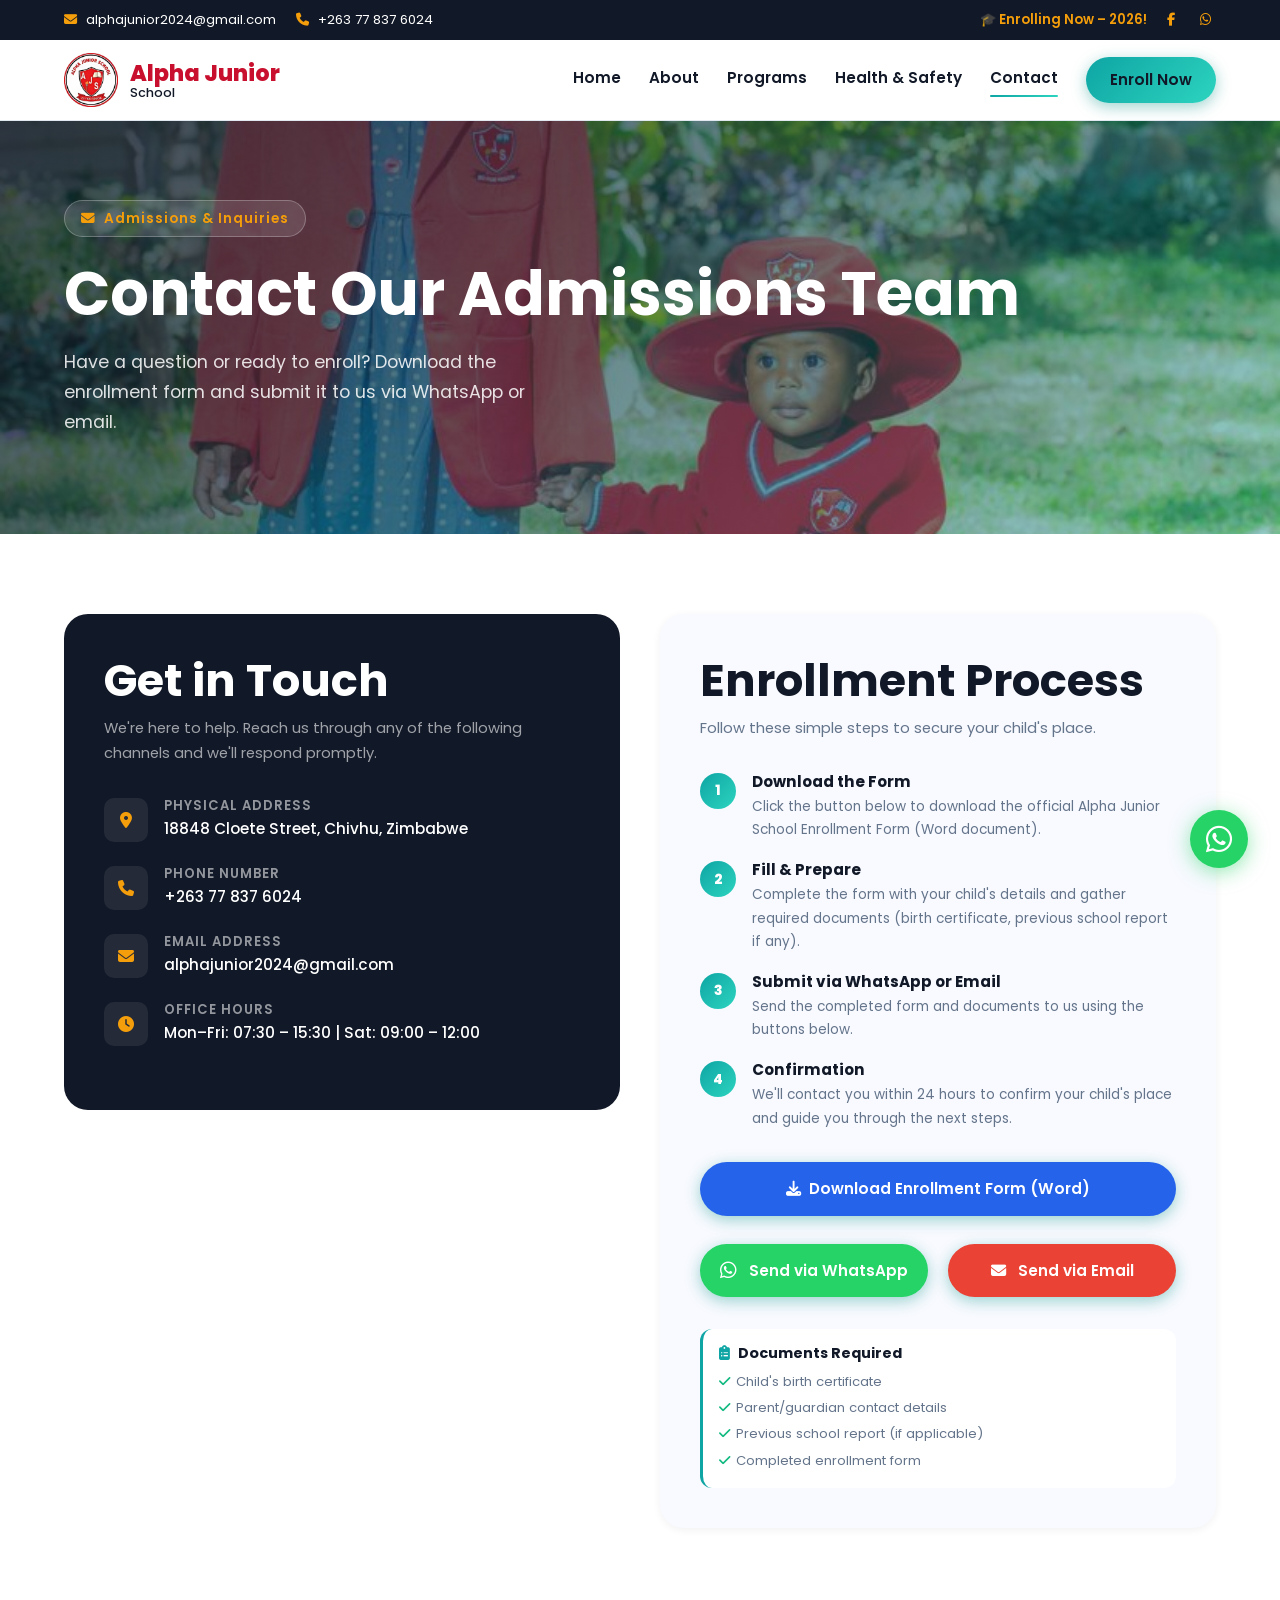
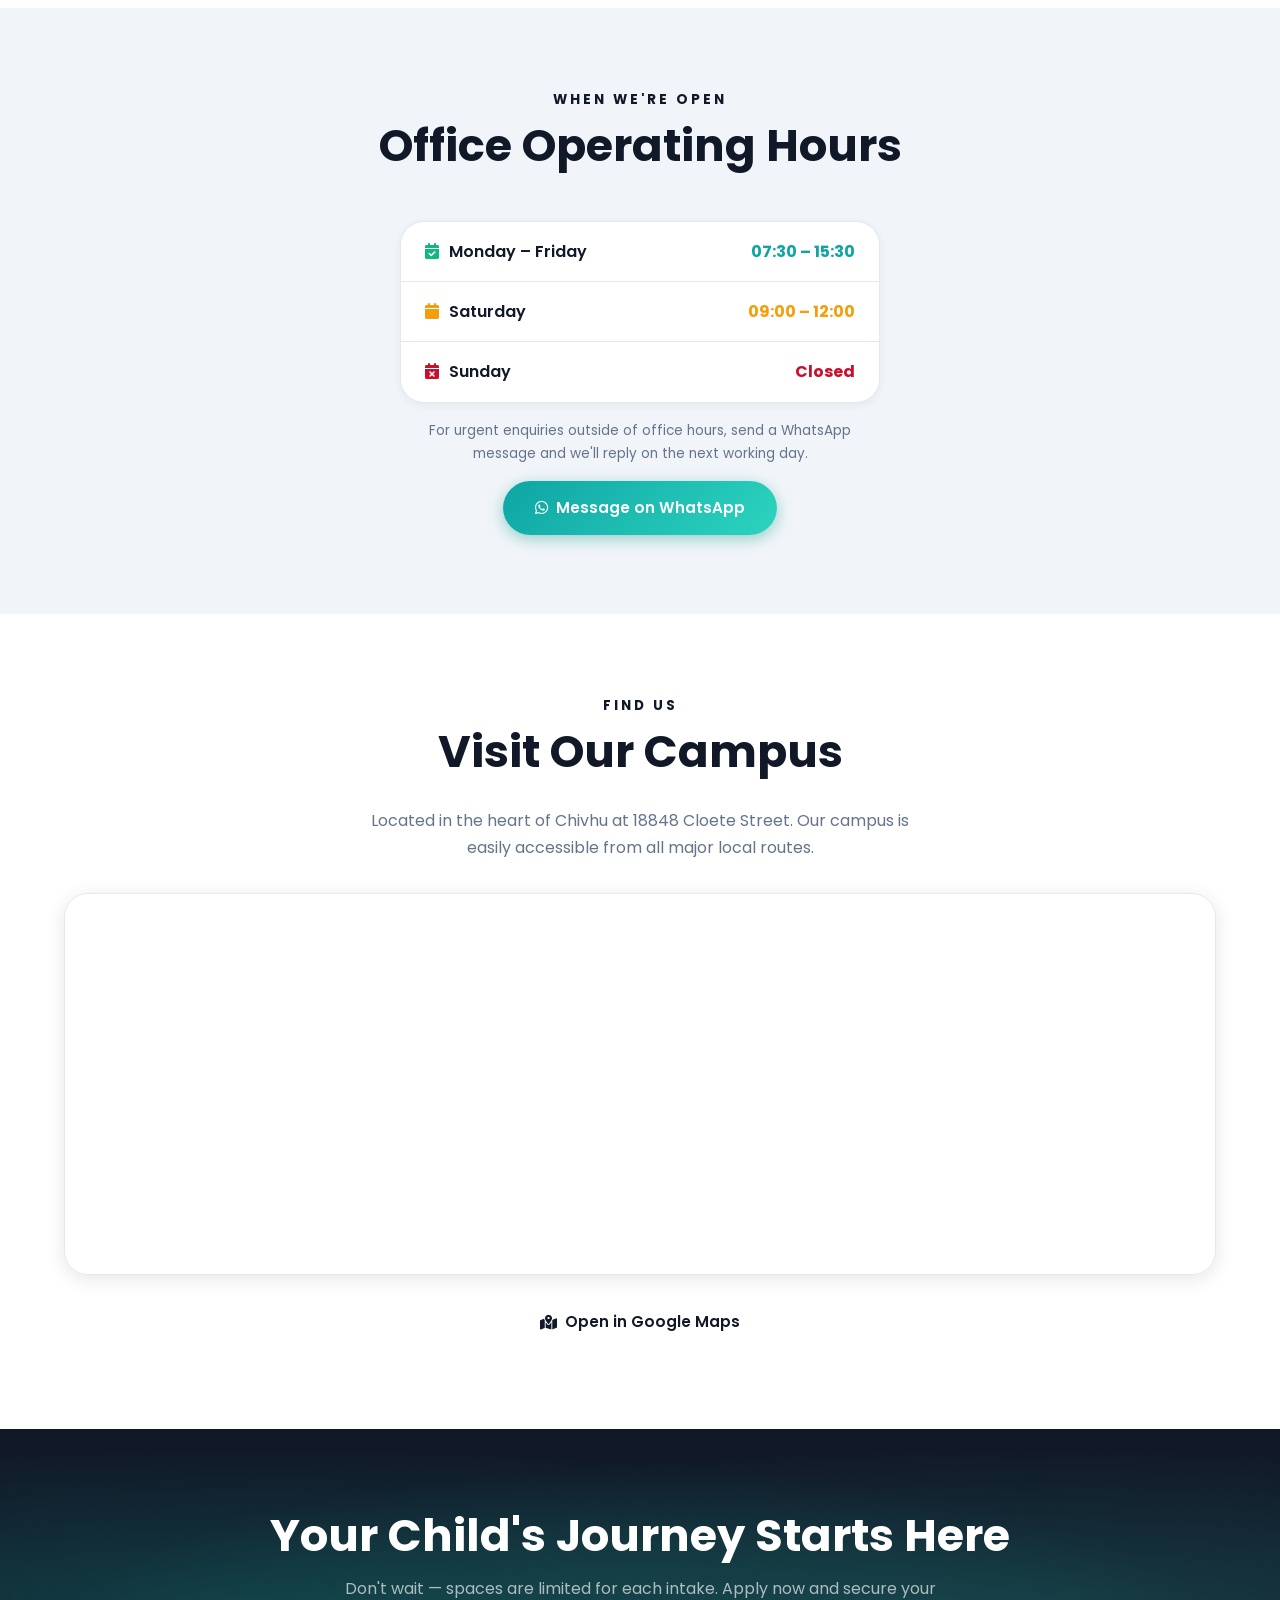
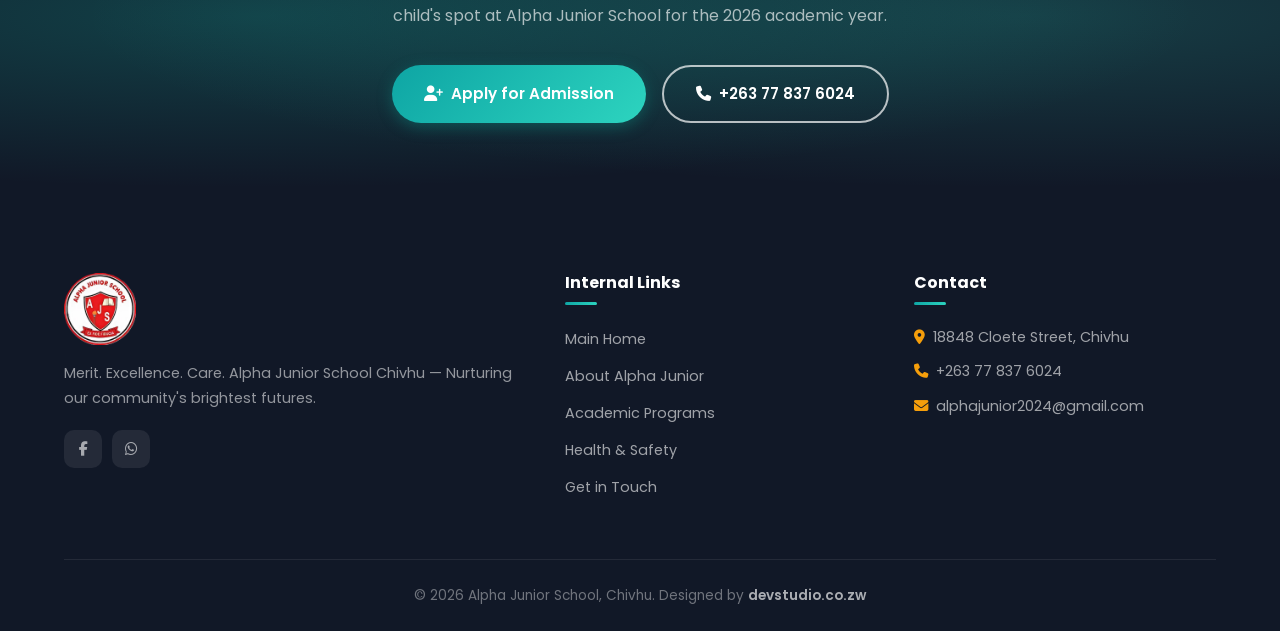
<file: contact.html>
<!DOCTYPE html>
<html lang="en">

<head>
    <meta charset="UTF-8">
    <meta name="viewport" content="width=device-width, initial-scale=1.0, user-scalable=yes">
    <title>Contact & Admissions | Alpha Junior School Chivhu</title>
    <meta name="description"
        content="Contact Alpha Junior School Chivhu for ECD to Grade 4 admissions. Download the enrollment form, WhatsApp us, or email alphajunior2024@gmail.com. Applications for 2026 now open.">

    <link rel="canonical" href="https://alphajuniorschool.co.zw/contact.html">
    <meta property="og:title" content="Contact & Admissions | Alpha Junior School Chivhu">
    <meta property="og:description" content="Contact Alpha Junior School Chivhu for ECD to Grade 4 admissions. Download the enrollment form, WhatsApp us, or email alphajunior2024@gmail.com.">
    <meta property="og:url" content="https://alphajuniorschool.co.zw/contact.html">
    <meta property="og:type" content="website">
    <meta property="og:image" content="https://alphajuniorschool.co.zw/assets/img/logo.png">

    <link rel="icon" type="image/png" href="assets/img/logo.png">
    <link rel="manifest" href="manifest.json">

    <link rel="preconnect" href="https://fonts.googleapis.com">
    <link rel="preconnect" href="https://fonts.gstatic.com" crossorigin>
    <link href="https://fonts.googleapis.com/css2?family=Poppins:ital,wght@0,300;0,400;0,500;0,600;0,700;0,800;1,400&display=swap" rel="stylesheet">

    <link rel="stylesheet" href="https://cdnjs.cloudflare.com/ajax/libs/font-awesome/6.4.0/css/all.min.css">
    <link rel="stylesheet" href="assets/css/style.css">

    <!-- Additional responsive overrides -->
    <style>
        @media (max-width: 768px) {
            .split-grid {
                display: flex;
                flex-direction: column;
                gap: 40px;
            }
            .split-grid > div,
            .split-grid > article {
                width: 100%;
            }
            .steps-list .step-item {
                flex-wrap: wrap;
                gap: 12px;
            }
            .step-number {
                flex-shrink: 0;
            }
            .contact-info-card {
                padding: 24px;
            }
            .animate-on-scroll.fade-left {
                padding: 24px;
            }
        }
    </style>

    <script type="application/ld+json">
    {
      "@context": "https://schema.org",
      "@type": "ContactPage",
      "mainEntity": {
        "@type": "EducationalOrganization",
        "name": "Alpha Junior School",
        "telephone": "+263778376024",
        "email": "alphajunior2024@gmail.com",
        "address": {
          "@type": "PostalAddress",
          "streetAddress": "18848 Cloete Street",
          "addressLocality": "Chivhu",
          "addressCountry": "ZW"
        }
      }
    }
    </script>
</head>

<body>

    <header>
        <div class="top-bar">
            <div class="container">
                <div class="top-bar-info">
                    <span><i class="fas fa-envelope"></i> alphajunior2024@gmail.com</span>
                    <span><i class="fas fa-phone"></i> +263 77 837 6024</span>
                </div>
                <div class="top-bar-social">
                    <span style="color: var(--grid-amber); font-weight: 600;">🎓 Enrolling Now – 2026!</span>
                    <a href="https://www.facebook.com/AlphaJuniorSchoolChivhu" target="_blank" rel="noopener" aria-label="Facebook"><i class="fab fa-facebook-f"></i></a>
                    <a href="https://wa.me/263778376024" target="_blank" rel="noopener" aria-label="WhatsApp"><i class="fab fa-whatsapp"></i></a>
                </div>
            </div>
        </div>

        <div class="header" id="main-header">
            <div class="container nav-container">
                <a href="index.html" class="logo" aria-label="Alpha Junior School Home">
                    <img src="assets/img/logo.png" alt="Alpha Junior School Logo">
                    <div class="logo-text">
                        <span>Alpha Junior</span>
                        <span>School</span>
                    </div>
                </a>

                <nav class="nav-links" id="nav-links" aria-label="Primary Navigation">
                    <a href="index.html">Home</a>
                    <a href="about.html">About</a>
                    <a href="programs.html">Programs</a>
                    <a href="safety.html">Health & Safety</a>
                    <a href="contact.html" class="active">Contact</a>
                    <a href="contact.html" class="btn btn-primary" style="padding: 10px 24px;">Enroll Now</a>
                </nav>

                <button class="mobile-menu-btn" id="mobile-menu-btn" aria-label="Open navigation menu" aria-expanded="false">
                    <i class="fas fa-bars"></i>
                </button>
            </div>
        </div>
    </header>

    <main>
        <section class="hero hero-inner-page" style="background-image: url('assets/img/hero-bg.jpg'); min-height: 38vh;" aria-label="Contact Page Hero">
            <div class="hero-inner">
                <div class="container">
                    <div class="hero-text animate-on-scroll fade-up">
                        <div class="hero-badge"><i class="fas fa-envelope"></i> Admissions &amp; Inquiries</div>
                        <h1>Contact Our Admissions Team</h1>
                        <p style="max-width: 500px;">Have a question or ready to enroll? Download the enrollment form and submit it to us via WhatsApp or email.</p>
                    </div>
                </div>
            </div>
        </section>

        <section class="section-padding" aria-label="Contact Information and Enrollment Steps">
            <div class="container">
                <div class="split-grid" style="align-items: flex-start; gap: 40px;">
                    <div class="animate-on-scroll fade-right">
                        <div class="contact-info-card">
                            <h2>Get in Touch</h2>
                            <p class="sub">We're here to help. Reach us through any of the following channels and we'll respond promptly.</p>

                            <div class="contact-detail-item">
                                <div class="cdi-icon"><i class="fas fa-map-marker-alt"></i></div>
                                <div>
                                    <h4>Physical Address</h4>
                                    <p>18848 Cloete Street, Chivhu, Zimbabwe</p>
                                </div>
                            </div>
                            <div class="contact-detail-item">
                                <div class="cdi-icon"><i class="fas fa-phone"></i></div>
                                <div>
                                    <h4>Phone Number</h4>
                                    <p><a href="tel:+263778376024" style="color:white;">+263 77 837 6024</a></p>
                                </div>
                            </div>
                            <div class="contact-detail-item">
                                <div class="cdi-icon"><i class="fas fa-envelope"></i></div>
                                <div>
                                    <h4>Email Address</h4>
                                    <p><a href="mailto:alphajunior2024@gmail.com" style="color:white;">alphajunior2024@gmail.com</a></p>
                                </div>
                            </div>
                            <div class="contact-detail-item">
                                <div class="cdi-icon"><i class="fas fa-clock"></i></div>
                                <div>
                                    <h4>Office Hours</h4>
                                    <p>Mon–Fri: 07:30 – 15:30 | Sat: 09:00 – 12:00</p>
                                </div>
                            </div>
                        </div>
                    </div>

                    <div class="animate-on-scroll fade-left" style="background: var(--bg-light); padding: 40px; border-radius: var(--radius-lg); box-shadow: var(--shadow-sm); overflow-x: hidden;">
                        <h2 style="margin-bottom: 8px;">Enrollment Process</h2>
                        <p style="color: var(--text-muted); margin-bottom: 32px; font-size: 0.92rem;">Follow these simple steps to secure your child's place.</p>

                        <div style="margin-bottom: 32px;">
                            <div class="steps-list">
                                <div class="step-item">
                                    <div class="step-number">1</div>
                                    <div>
                                        <h4 style="color: var(--primary-black);">Download the Form</h4>
                                        <p>Click the button below to download the official Alpha Junior School Enrollment Form (Word document).</p>
                                    </div>
                                </div>
                                <div class="step-item">
                                    <div class="step-number">2</div>
                                    <div>
                                        <h4 style="color: var(--primary-black);">Fill & Prepare</h4>
                                        <p>Complete the form with your child's details and gather required documents (birth certificate, previous school report if any).</p>
                                    </div>
                                </div>
                                <div class="step-item">
                                    <div class="step-number">3</div>
                                    <div>
                                        <h4 style="color: var(--primary-black);">Submit via WhatsApp or Email</h4>
                                        <p>Send the completed form and documents to us using the buttons below.</p>
                                    </div>
                                </div>
                                <div class="step-item">
                                    <div class="step-number">4</div>
                                    <div>
                                        <h4 style="color: var(--primary-black);">Confirmation</h4>
                                        <p>We'll contact you within 24 hours to confirm your child's place and guide you through the next steps.</p>
                                    </div>
                                </div>
                            </div>
                        </div>

                        <!-- Download Form Button -->
                        <div style="text-align: center; margin-bottom: 28px;">
                            <a href="assets/files/Alpha_Junior_School_Enrollment_Form.docx" download class="btn btn-primary" style="background: #2563EB; width: 100%; justify-content: center;">
                                <i class="fas fa-download"></i> Download Enrollment Form (Word)
                            </a>
                        </div>

                        <!-- Big Action Buttons -->
                        <div style="display: flex; gap: 20px; justify-content: center; flex-wrap: wrap;">
                            <a href="https://wa.me/263778376024?text=Hello%2C%20I%20would%20like%20to%20submit%20my%20child's%20enrollment%20form." target="_blank" class="btn btn-primary" style="background: #25D366; border-color: #25D366; gap: 12px; flex: 1; min-width: 200px;">
                                <i class="fab fa-whatsapp" style="font-size: 1.2rem;"></i> Send via WhatsApp
                            </a>
                            <a href="mailto:alphajunior2024@gmail.com?subject=Enrollment%20Form%20Submission&body=Dear%20Alpha%20Junior%20School%2C%0A%0APlease%20find%20attached%20my%20child's%20completed%20enrollment%20form.%0A%0AThank%20you." class="btn btn-primary" style="background: #EA4335; border-color: #EA4335; gap: 12px; flex: 1; min-width: 200px;">
                                <i class="fas fa-envelope"></i> Send via Email
                            </a>
                        </div>

                        <div style="margin-top: 32px; padding: 16px; background: var(--pure-white); border-radius: var(--radius-sm); border-left: 3px solid var(--accent-indigo);">
                            <h4 style="font-size: 0.9rem; margin-bottom: 8px;"><i class="fas fa-clipboard-list" style="color: var(--accent-indigo); margin-right: 8px;"></i>Documents Required</h4>
                            <ul style="font-size: 0.82rem; color: var(--text-muted); display: flex; flex-direction: column; gap: 4px;">
                                <li><i class="fas fa-check" style="color: var(--grid-green); margin-right: 6px;"></i>Child's birth certificate</li>
                                <li><i class="fas fa-check" style="color: var(--grid-green); margin-right: 6px;"></i>Parent/guardian contact details</li>
                                <li><i class="fas fa-check" style="color: var(--grid-green); margin-right: 6px;"></i>Previous school report (if applicable)</li>
                                <li><i class="fas fa-check" style="color: var(--grid-green); margin-right: 6px;"></i>Completed enrollment form</li>
                            </ul>
                        </div>
                    </div>
                </div>
            </div>
        </section>

        <section class="section-padding" style="background: var(--bg-section);" aria-label="Office Operating Hours">
            <div class="container">
                <div class="section-title animate-on-scroll fade-up">
                    <span class="overline">When We're Open</span>
                    <h2>Office Operating Hours</h2>
                </div>
                <div style="max-width: 480px; margin: 0 auto;" class="animate-on-scroll fade-up">
                    <div style="background: var(--pure-white); border-radius: var(--radius-lg); overflow: hidden; box-shadow: var(--shadow-sm); border: var(--card-border);">
                        <div style="display: flex; justify-content: space-between; padding: 16px 24px; border-bottom: 1px solid var(--border-color);">
                            <span style="font-weight: 600;"><i class="fas fa-calendar-check" style="color: var(--grid-green); margin-right: 10px;"></i>Monday – Friday</span>
                            <span style="font-weight: 700; color: var(--accent-indigo);">07:30 – 15:30</span>
                        </div>
                        <div style="display: flex; justify-content: space-between; padding: 16px 24px; border-bottom: 1px solid var(--border-color);">
                            <span style="font-weight: 600;"><i class="fas fa-calendar" style="color: var(--grid-amber); margin-right: 10px;"></i>Saturday</span>
                            <span style="font-weight: 700; color: var(--grid-amber);">09:00 – 12:00</span>
                        </div>
                        <div style="display: flex; justify-content: space-between; padding: 16px 24px;">
                            <span style="font-weight: 600;"><i class="fas fa-calendar-times" style="color: var(--primary-red); margin-right: 10px;"></i>Sunday</span>
                            <span style="font-weight: 700; color: var(--primary-red);">Closed</span>
                        </div>
                    </div>
                    <p style="text-align: center; margin-top: 16px; font-size: 0.85rem; color: var(--text-muted);">For urgent enquiries outside of office hours, send a WhatsApp message and we'll reply on the next working day.</p>
                    <div style="text-align: center; margin-top: 16px;">
                        <a href="https://wa.me/263778376024" class="btn btn-primary" target="_blank" rel="noopener"><i class="fab fa-whatsapp"></i> Message on WhatsApp</a>
                    </div>
                </div>
            </div>
        </section>

        <section class="section-padding" aria-label="School Location Map">
            <div class="container animate-on-scroll fade-up">
                <div class="section-title">
                    <span class="overline">Find Us</span>
                    <h2>Visit Our Campus</h2>
                </div>
                <p style="text-align: center; max-width: 560px; margin: -20px auto 32px; color: var(--text-muted);">
                    Located in the heart of Chivhu at 18848 Cloete Street. Our campus is easily accessible from all major local routes.
                </p>
                <div class="map-container">
                    <iframe
                        src="https://www.google.com/maps/embed?pb=!1m18!1m12!1m3!1d3797.453241693441!2d31.006432!3d-19.023448!2m3!1f0!2f0!3f0!3m2!1i1024!2i768!4f13.1!3m3!1m2!1s0x1932c3842de47f97%3A0x96d8e1d8b6042f5!2sChivhu%2C%20Zimbabwe!5e0!3m2!1sen!2s!4v1710000000000!5m2!1sen!2s"
                        allowfullscreen=""
                        loading="lazy"
                        referrerpolicy="no-referrer-when-downgrade"
                        title="Alpha Junior School Location on Google Maps - 18848 Cloete Street, Chivhu, Zimbabwe">
                    </iframe>
                </div>
                <div style="text-align: center; margin-top: 20px;">
                    <a href="https://www.google.com/maps/search/18848+Cloete+Street+Chivhu+Zimbabwe" target="_blank" class="btn btn-outline" rel="noopener"><i class="fas fa-map-marked-alt"></i> Open in Google Maps</a>
                </div>
            </div>
        </section>

        <section class="cta-banner" aria-label="Final Enrollment CTA">
            <div class="container animate-on-scroll fade-up">
                <h2>Your Child's Journey Starts Here</h2>
                <p>Don't wait — spaces are limited for each intake. Apply now and secure your child's spot at Alpha Junior School for the 2026 academic year.</p>
                <div style="display: flex; gap: 16px; justify-content: center; flex-wrap: wrap;">
                    <a href="#enrollment-process" class="btn btn-primary"><i class="fas fa-user-plus"></i> Apply for Admission</a>
                    <a href="tel:+263778376024" class="btn btn-outline-white"><i class="fas fa-phone"></i> +263 77 837 6024</a>
                </div>
            </div>
        </section>
    </main>

    <footer class="footer">
        <div class="container">
            <div class="footer-grid">
                <div class="footer-col">
                    <img src="assets/img/logo.png" alt="AJS Logo" style="width: 72px; margin-bottom: 16px; border-radius: 8px;">
                    <p>Merit. Excellence. Care. Alpha Junior School Chivhu — Nurturing our community's brightest futures.</p>
                    <div class="footer-social">
                        <a href="https://www.facebook.com/AlphaJuniorSchoolChivhu" target="_blank" aria-label="Facebook"><i class="fab fa-facebook-f"></i></a>
                        <a href="https://wa.me/263778376024" target="_blank" aria-label="WhatsApp"><i class="fab fa-whatsapp"></i></a>
                    </div>
                </div>
                <nav class="footer-col" aria-label="Footer Site Links">
                    <h4>Internal Links</h4>
                    <ul>
                        <li><a href="index.html">Main Home</a></li>
                        <li><a href="about.html">About Alpha Junior</a></li>
                        <li><a href="programs.html">Academic Programs</a></li>
                        <li><a href="safety.html">Health &amp; Safety</a></li>
                        <li><a href="contact.html">Get in Touch</a></li>
                    </ul>
                </nav>
                <div class="footer-col">
                    <h4>Contact</h4>
                    <ul>
                        <li style="color:rgba(255,255,255,0.6); font-size:0.9rem; margin-bottom:10px;"><i class="fas fa-map-marker-alt" style="color:var(--grid-amber); margin-right:8px;"></i>18848 Cloete Street, Chivhu</li>
                        <li style="color:rgba(255,255,255,0.6); font-size:0.9rem; margin-bottom:10px;"><i class="fas fa-phone" style="color:var(--grid-amber); margin-right:8px;"></i><a href="tel:+263778376024" style="color:rgba(255,255,255,0.6);">+263 77 837 6024</a></li>
                        <li style="color:rgba(255,255,255,0.6); font-size:0.9rem;"><i class="fas fa-envelope" style="color:var(--grid-amber); margin-right:8px;"></i><a href="mailto:alphajunior2024@gmail.com" style="color:rgba(255,255,255,0.6);">alphajunior2024@gmail.com</a></li>
                    </ul>
                </div>
            </div>
            <div class="footer-bottom">
                <p>&copy; 2026 Alpha Junior School, Chivhu. Designed by <a href="https://devstudio.co.zw" target="_blank" rel="nofollow">devstudio.co.zw</a></p>
            </div>
        </div>
    </footer>

    <a href="https://wa.me/263778376024" class="whatsapp-float" target="_blank" rel="noopener noreferrer"
        aria-label="Chat with Alpha Junior School on WhatsApp">
        <i class="fab fa-whatsapp"></i>
    </a>

    <script src="assets/js/main.js"></script>
</body>

</html>
</file>
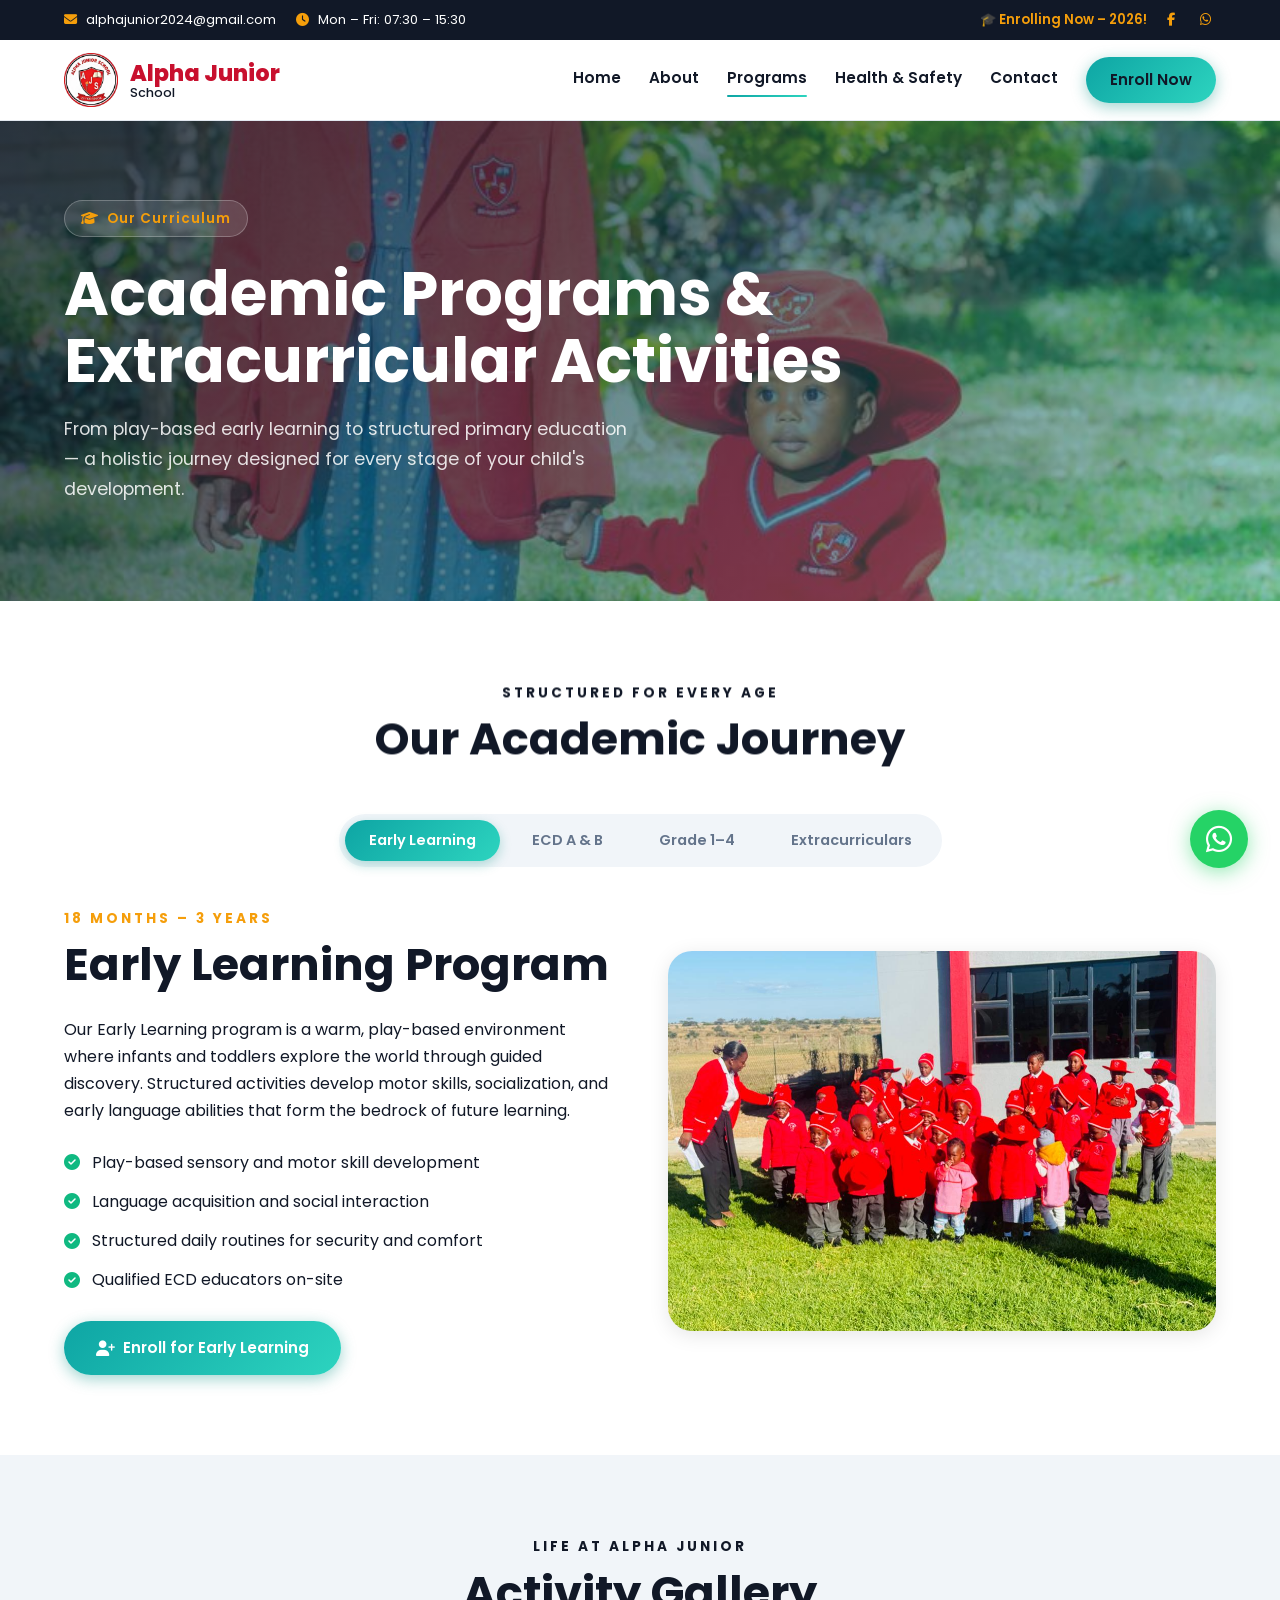
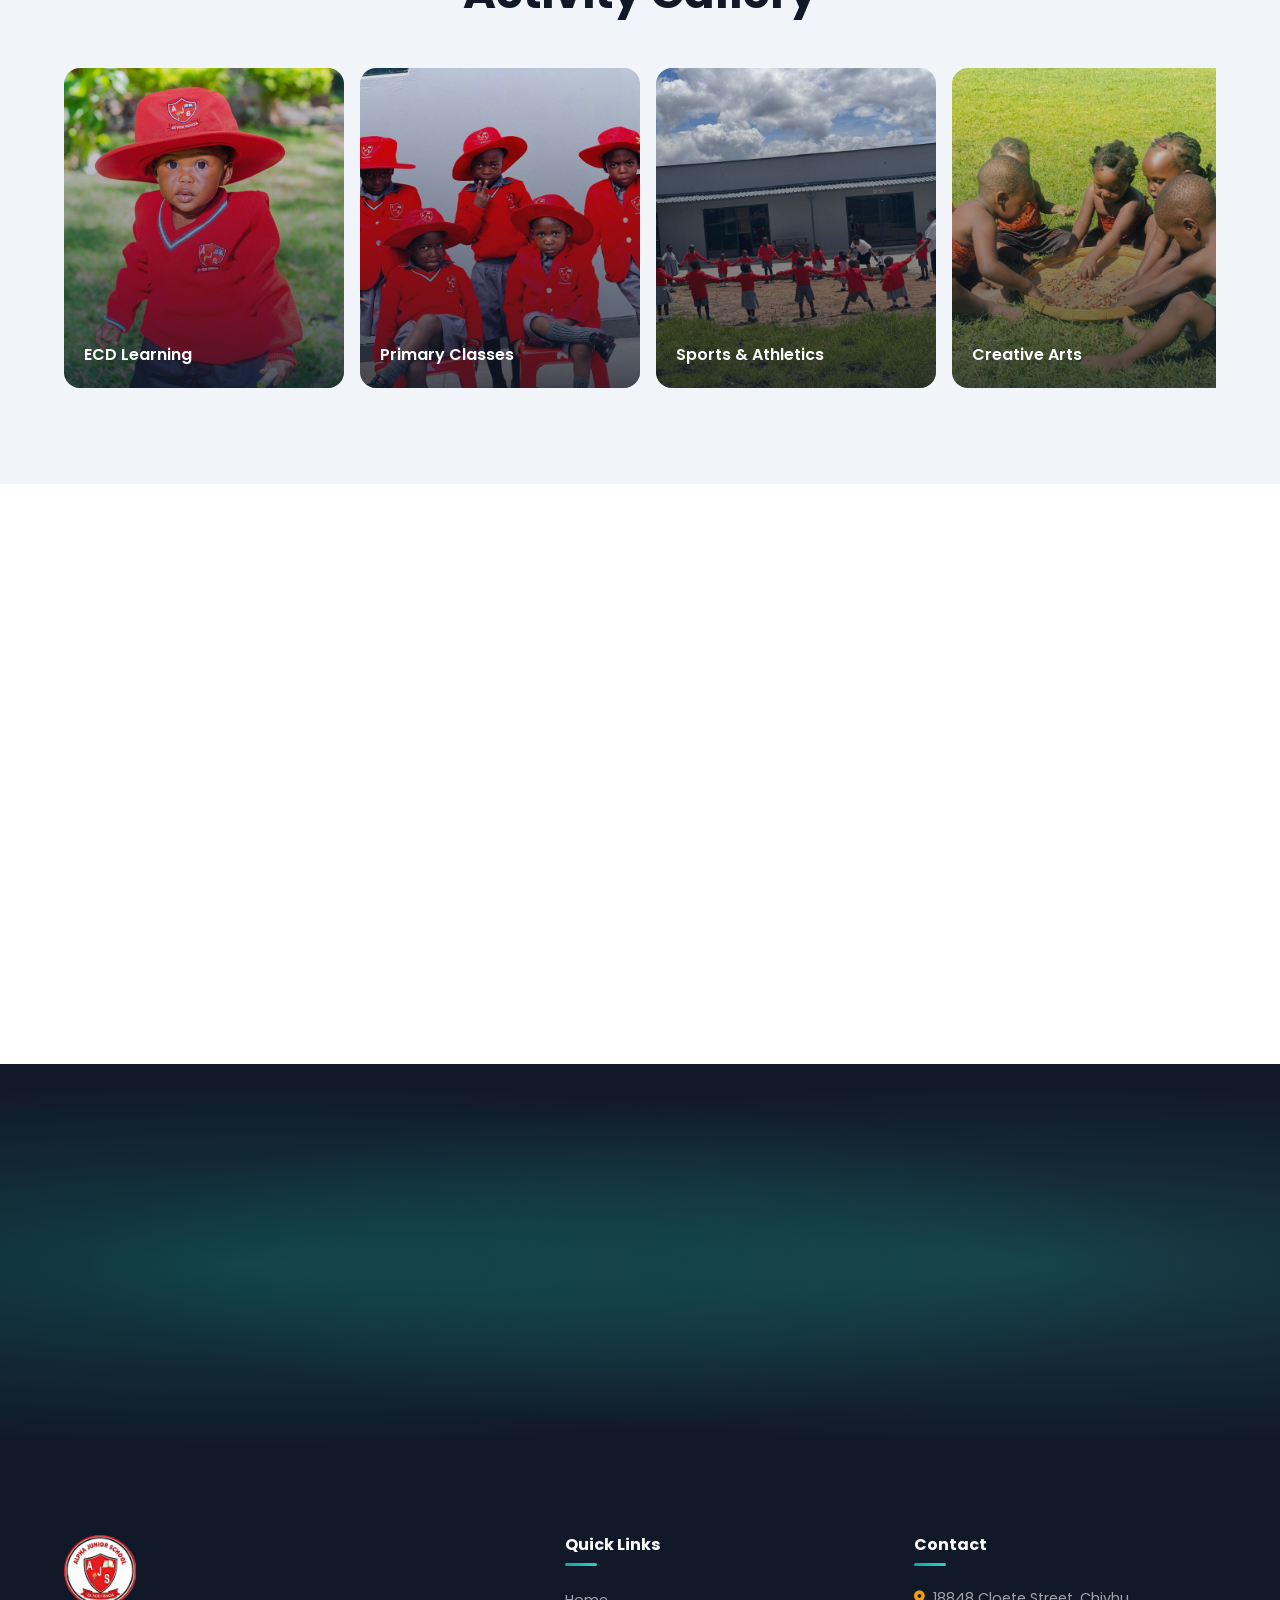
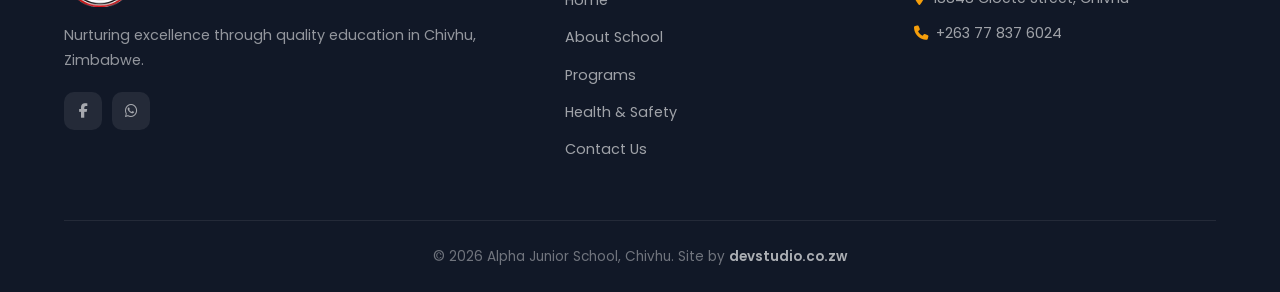
<file: programs.html>
<!DOCTYPE html>
<html lang="en">

<head>
    <meta charset="UTF-8">
    <meta name="viewport" content="width=device-width, initial-scale=1.0">
    <!-- SEO Rule: Title between 50-60 characters -->
    <title>Academic Programs | Alpha Junior School ECD & Primary</title>
    <!-- SEO Rule: Meta Description between 150-160 characters -->
    <meta name="description"
        content="Explore Alpha Junior School's programs: ECD (18 months+), ECD A&B, Grade 1-4, plus extracurriculars—Computers, Taekwondo, Swimming & Tennis in Chivhu.">

    <link rel="canonical" href="https://alphajuniorschool.co.zw/programs.html">
    <meta property="og:title" content="Academic Programs | Alpha Junior School ECD & Primary">
    <meta property="og:description" content="Explore Alpha Junior School's programs: ECD (18 months+), ECD A&B, Grade 1-4, plus extracurriculars—Computers, Taekwondo, Swimming & Tennis in Chivhu.">
    <meta property="og:url" content="https://alphajuniorschool.co.zw/programs.html">
    <meta property="og:type" content="website">
    <meta property="og:image" content="https://alphajuniorschool.co.zw/assets/img/logo.png">

    <link rel="icon" type="image/png" href="assets/img/logo.png">
    <link rel="manifest" href="manifest.json">

    <!-- Google Fonts: Poppins -->
    <link rel="preconnect" href="https://fonts.googleapis.com">
    <link rel="preconnect" href="https://fonts.gstatic.com" crossorigin>
    <link href="https://fonts.googleapis.com/css2?family=Poppins:ital,wght@0,300;0,400;0,500;0,600;0,700;0,800;1,400&display=swap" rel="stylesheet">

    <!-- FontAwesome -->
    <link rel="stylesheet" href="https://cdnjs.cloudflare.com/ajax/libs/font-awesome/6.4.0/css/all.min.css">

    <!-- Custom Stylesheet -->
    <link rel="stylesheet" href="assets/css/style.css">

    <!-- JSON-LD Structured Data -->
    <script type="application/ld+json">
    {
      "@context": "https://schema.org",
      "@type": "Service",
      "name": "Primary & ECD Education Programs",
      "provider": {
        "@type": "EducationalOrganization",
        "name": "Alpha Junior School",
        "url": "https://alphajuniorschool.co.zw"
      },
      "description": "Early Childhood Development and Primary education programs from 18 months to Grade 4."
    }
    </script>
</head>

<body>

    <!-- ===== HEADER ===== -->
    <header>
        <div class="top-bar">
            <div class="container">
                <div class="top-bar-info">
                    <span><i class="fas fa-envelope"></i> alphajunior2024@gmail.com</span>
                    <span><i class="fas fa-clock"></i> Mon – Fri: 07:30 – 15:30</span>
                </div>
                <div class="top-bar-social">
                    <span style="color: var(--grid-amber); font-weight: 600;">🎓 Enrolling Now – 2026!</span>
                    <a href="https://www.facebook.com/AlphaJuniorSchoolChivhu" target="_blank" rel="noopener" aria-label="Facebook"><i class="fab fa-facebook-f"></i></a>
                    <a href="https://wa.me/263778376024" target="_blank" rel="noopener" aria-label="WhatsApp"><i class="fab fa-whatsapp"></i></a>
                </div>
            </div>
        </div>

        <div class="header" id="main-header">
            <div class="container nav-container">
                <a href="index.html" class="logo" aria-label="Alpha Junior School Home">
                    <img src="assets/img/logo.png" alt="Alpha Junior School Logo">
                    <div class="logo-text">
                        <span>Alpha Junior</span>
                        <span>School</span>
                    </div>
                </a>

                <nav class="nav-links" id="nav-links" aria-label="Primary Navigation">
                    <a href="index.html">Home</a>
                    <a href="about.html">About</a>
                    <a href="programs.html" class="active">Programs</a>
                    <a href="safety.html">Health & Safety</a>
                    <a href="contact.html">Contact</a>
                    <a href="contact.html" class="btn btn-primary" style="padding: 10px 24px;">Enroll Now</a>
                </nav>

                <button class="mobile-menu-btn" id="mobile-menu-btn" aria-label="Toggle navigation" aria-expanded="false">
                    <i class="fas fa-bars"></i>
                </button>
            </div>
        </div>
    </header>

    <main>
        <!-- ===== SECTION 1: INNER PAGE HERO ===== -->
        <section class="hero hero-inner-page" style="background-image: url('assets/img/hero-bg.jpg'); min-height: 42vh;" aria-label="Programs Page Hero">
            <div class="hero-inner">
                <div class="container">
                    <div class="hero-text animate-on-scroll fade-up">
                        <div class="hero-badge"><i class="fas fa-graduation-cap"></i> Our Curriculum</div>
                        <!-- SEO Rule: Exactly ONE H1 tag per page -->
                        <h1>Academic Programs &amp; Extracurricular Activities</h1>
                        <p style="max-width: 580px;">From play-based early learning to structured primary education — a holistic journey designed for every stage of your child's development.</p>
                    </div>
                </div>
            </div>
        </section>

        <!-- ===== SECTION 2: TABBED PROGRAM INTERFACE ===== -->
        <section class="section-padding" aria-label="Programs Overview">
            <div class="container">
                <div class="section-title animate-on-scroll fade-up">
                    <span class="overline">Structured for Every Age</span>
                    <h2>Our Academic Journey</h2>
                </div>

                <!-- Pill-shaped Tab Buttons (sliding highlight) -->
                <div class="tabs-wrap animate-on-scroll fade-up" role="tablist" aria-label="Program Categories">
                    <button class="tab-btn active" data-tab="early" role="tab" aria-selected="true" aria-controls="tab-early">Early Learning</button>
                    <button class="tab-btn" data-tab="ecd" role="tab" aria-selected="false" aria-controls="tab-ecd">ECD A &amp; B</button>
                    <button class="tab-btn" data-tab="primary" role="tab" aria-selected="false" aria-controls="tab-primary">Grade 1–4</button>
                    <button class="tab-btn" data-tab="extra" role="tab" aria-selected="false" aria-controls="tab-extra">Extracurriculars</button>
                </div>

                <!-- Tab: Early Learning -->
                <div class="tab-panel active" id="tab-early" role="tabpanel">
                    <div class="split-grid">
                        <article class="animate-on-scroll fade-right">
                            <div class="section-title" style="text-align: left; margin-bottom: 24px;">
                                <span class="overline" style="color: var(--grid-amber);">18 Months – 3 Years</span>
                                <h2>Early Learning Program</h2>
                            </div>
                            <p>Our Early Learning program is a warm, play-based environment where infants and toddlers explore the world through guided discovery. Structured activities develop motor skills, socialization, and early language abilities that form the bedrock of future learning.</p>
                            <div style="margin-top: 24px; display: flex; flex-direction: column; gap: 12px;">
                                <div style="display: flex; align-items: center; gap: 12px;"><i class="fas fa-check-circle" style="color: var(--grid-green);"></i><span>Play-based sensory and motor skill development</span></div>
                                <div style="display: flex; align-items: center; gap: 12px;"><i class="fas fa-check-circle" style="color: var(--grid-green);"></i><span>Language acquisition and social interaction</span></div>
                                <div style="display: flex; align-items: center; gap: 12px;"><i class="fas fa-check-circle" style="color: var(--grid-green);"></i><span>Structured daily routines for security and comfort</span></div>
                                <div style="display: flex; align-items: center; gap: 12px;"><i class="fas fa-check-circle" style="color: var(--grid-green);"></i><span>Qualified ECD educators on-site</span></div>
                            </div>
                            <a href="contact.html" class="btn btn-primary" style="margin-top: 28px;"><i class="fas fa-user-plus"></i> Enroll for Early Learning</a>
                        </article>
                        <div class="animate-on-scroll fade-left">
                            <img src="assets/img/18-months-to-24-months-students-with-a teacher.jpg" alt="Toddlers in play-based learning at Alpha Junior School's early childhood program"
                                style="width:100%; height:380px; object-fit:cover; border-radius: var(--radius-lg); box-shadow: var(--shadow-md);">
                        </div>
                    </div>
                </div>

                <!-- Tab: ECD A & B -->
                <div class="tab-panel" id="tab-ecd" role="tabpanel">
                    <div class="split-grid">
                        <div class="animate-on-scroll fade-right">
                            <img src="assets/img/ecda-b-students.jpg" alt="ECD A and B students engaged in literacy and numeracy activities"
                                style="width:100%; height:380px; object-fit:cover; border-radius: var(--radius-lg); box-shadow: var(--shadow-md);">
                        </div>
                        <article class="animate-on-scroll fade-left">
                            <div class="section-title" style="text-align: left; margin-bottom: 24px;">
                                <span class="overline" style="color: #8B5CF6;">3 – 6 Years</span>
                                <h2>ECD A &amp; B Foundation</h2>
                            </div>
                            <p>Our ECD A &amp; B classes introduce structured academic content in an engaging, child-friendly way. We lay the foundations for literacy and numeracy through storytelling, creative play, music, and movement — preparing children for the transition to formal schooling.</p>
                            <div style="margin-top: 24px; display: flex; flex-direction: column; gap: 12px;">
                                <div style="display: flex; align-items: center; gap: 12px;"><i class="fas fa-check-circle" style="color: var(--grid-green);"></i><span>Phonics and early reading skills</span></div>
                                <div style="display: flex; align-items: center; gap: 12px;"><i class="fas fa-check-circle" style="color: var(--grid-green);"></i><span>Introduction to numbers and basic mathematics</span></div>
                                <div style="display: flex; align-items: center; gap: 12px;"><i class="fas fa-check-circle" style="color: var(--grid-green);"></i><span>Creative arts, music, and movement activities</span></div>
                                <div style="display: flex; align-items: center; gap: 12px;"><i class="fas fa-check-circle" style="color: var(--grid-green);"></i><span>Social skills: sharing, listening, teamwork</span></div>
                            </div>
                            <a href="contact.html" class="btn btn-primary" style="margin-top: 28px;"><i class="fas fa-user-plus"></i> Enroll for ECD</a>
                        </article>
                    </div>
                </div>

                <!-- Tab: Grade 1–4 -->
                <div class="tab-panel" id="tab-primary" role="tabpanel">
                    <div class="section-title animate-on-scroll fade-up" style="margin-bottom: 36px;">
                        <span class="overline" style="color: var(--accent-indigo);">6 – 10 Years | ZIMSEC Aligned</span>
                        <h2>Grade 1 to Grade 4 Primary Education</h2>
                    </div>
                    <p style="text-align: center; max-width: 680px; margin: 0 auto 40px; color: var(--text-muted);">Moving into primary school, our curriculum becomes structured, following Zimbabwe National Education Standards while incorporating modern global teaching methods for 21st-century learners.</p>
                    <div style="display: grid; grid-template-columns: repeat(auto-fit, minmax(240px, 1fr)); gap: 20px;">
                        <div class="glass-program-card">
                            <div class="card-head" style="background: linear-gradient(135deg, #EFF6FF, #DBEAFE);">
                                <i class="fas fa-book" style="color: #2563EB;"></i>
                            </div>
                            <div class="card-body">
                                <h3>English Language</h3>
                                <p>Reading comprehension, creative writing, grammar, and oral expression in an English-only environment.</p>
                                <button class="expand-btn" aria-expanded="false"><i class="fas fa-chevron-down"></i> See Details</button>
                            </div>
                            <div class="card-details">
                                <ul>
                                    <li><i class="fas fa-check"></i> Phonics, spelling &amp; vocabulary</li>
                                    <li><i class="fas fa-check"></i> Oral presentations and public speaking</li>
                                    <li><i class="fas fa-check"></i> Creative writing workshops</li>
                                </ul>
                            </div>
                        </div>
                        <div class="glass-program-card">
                            <div class="card-head" style="background: linear-gradient(135deg, #FFF7ED, #FEF3C7);">
                                <i class="fas fa-calculator" style="color: #D97706;"></i>
                            </div>
                            <div class="card-body">
                                <h3>Mathematics</h3>
                                <p>Number theory, operations, geometry, and problem-solving through practical, hands-on activities.</p>
                                <button class="expand-btn" aria-expanded="false"><i class="fas fa-chevron-down"></i> See Details</button>
                            </div>
                            <div class="card-details">
                                <ul>
                                    <li><i class="fas fa-check"></i> Mental arithmetic &amp; number bonds</li>
                                    <li><i class="fas fa-check"></i> Measurement &amp; shapes</li>
                                    <li><i class="fas fa-check"></i> Real-world problem-solving</li>
                                </ul>
                            </div>
                        </div>
                        <div class="glass-program-card">
                            <div class="card-head" style="background: linear-gradient(135deg, #F0FFF4, #DCFCE7);">
                                <i class="fas fa-leaf" style="color: #16A34A;"></i>
                            </div>
                            <div class="card-body">
                                <h3>Environmental Studies</h3>
                                <p>Exploration of the natural world, communities, ecosystems, and Zimbabwe's cultural heritage.</p>
                                <button class="expand-btn" aria-expanded="false"><i class="fas fa-chevron-down"></i> See Details</button>
                            </div>
                            <div class="card-details">
                                <ul>
                                    <li><i class="fas fa-check"></i> Nature and science experiments</li>
                                    <li><i class="fas fa-check"></i> Community and social awareness</li>
                                    <li><i class="fas fa-check"></i> Zimbabwe's heritage &amp; culture</li>
                                </ul>
                            </div>
                        </div>
                        <div class="glass-program-card">
                            <div class="card-head" style="background: linear-gradient(135deg, #FAF5FF, #EDE9FE);">
                                <i class="fas fa-users" style="color: #7C3AED;"></i>
                            </div>
                            <div class="card-body">
                                <h3>Social &amp; Teamwork Skills</h3>
                                <p>Group projects, conflict resolution, leadership development, and collaborative learning activities.</p>
                                <button class="expand-btn" aria-expanded="false"><i class="fas fa-chevron-down"></i> See Details</button>
                            </div>
                            <div class="card-details">
                                <ul>
                                    <li><i class="fas fa-check"></i> Group projects &amp; teamwork</li>
                                    <li><i class="fas fa-check"></i> Leadership and responsibility</li>
                                    <li><i class="fas fa-check"></i> Conflict resolution skills</li>
                                </ul>
                            </div>
                        </div>
                    </div>
                </div>

                <!-- Tab: Extracurriculars -->
                <div class="tab-panel" id="tab-extra" role="tabpanel">
                    <div class="section-title animate-on-scroll fade-up" style="margin-bottom: 36px;">
                        <span class="overline" style="color: var(--grid-green);">Beyond the Classroom</span>
                        <h2>Extracurricular Activities</h2>
                    </div>
                    <p style="text-align: center; max-width: 640px; margin: 0 auto 40px; color: var(--text-muted);">We believe in holistic development. Our extracurricular programs build discipline, fitness, digital skills, and teamwork in every learner.</p>
                    <div style="display: grid; grid-template-columns: repeat(auto-fit, minmax(250px, 1fr)); gap: 24px;">
                        <div class="feature-card animate-on-scroll fade-up">
                            <div class="icon-wrap" style="background: rgba(79,70,229,0.1); color: var(--accent-indigo);"><i class="fas fa-laptop-code"></i></div>
                            <h3>Computer Literacy</h3>
                            <p>Digital skills training from Grade 1. Students learn basic computing, typing, and internet safety in our computer lab.</p>
                        </div>
                        <div class="feature-card animate-on-scroll fade-up">
                            <div class="icon-wrap" style="background: rgba(200,16,46,0.1); color: var(--primary-red);"><i class="fas fa-fist-raised"></i></div>
                            <h3>Taekwondo</h3>
                            <p>Certified Taekwondo coaching builds discipline, self-defense awareness, physical fitness, and mental focus.</p>
                        </div>
                        <div class="feature-card animate-on-scroll fade-up">
                            <div class="icon-wrap" style="background: rgba(6,182,212,0.1); color: #0891B2;"><i class="fas fa-swimmer"></i></div>
                            <h3>Swimming</h3>
                            <p>Swimming lessons develop water confidence, a vital life skill. Classes are supervised by trained instructors.</p>
                        </div>
                        <div class="feature-card animate-on-scroll fade-up">
                            <div class="icon-wrap" style="background: rgba(245,158,11,0.1); color: #D97706;"><i class="fas fa-table-tennis"></i></div>
                            <h3>Tennis</h3>
                            <p>Tennis coaching introduces coordination, agility, and a love of sport through fun, age-appropriate training sessions.</p>
                        </div>
                    </div>
                </div>
            </div>
        </section>

        <!-- ===== SECTION 3: ACTIVITY GALLERY ===== -->
        <section class="section-padding" style="background: var(--bg-section);" aria-label="Activity Gallery">
            <div class="container">
                <div class="section-title animate-on-scroll fade-up">
                    <span class="overline">Life at Alpha Junior</span>
                    <h2>Activity Gallery</h2>
                </div>
                <div class="gallery-scroll-wrap animate-on-scroll fade-up">
                    <div class="gallery-card grainy-overlay">
                        <img src="assets/img/daycarestudent.jpg" alt="ECD students in play-based learning activities">
                        <div class="overlay"></div>
                        <span class="caption">ECD Learning</span>
                    </div>
                    <div class="gallery-card grainy-overlay">
                        <img src="assets/img/grade-1-4.jpg" alt="Grade 3 students in a well-resourced classroom">
                        <div class="overlay"></div>
                        <span class="caption">Primary Classes</span>
                    </div>
                    <div class="gallery-card grainy-overlay">
                        <img src="assets/img/sports.jpg" alt="Students competing in sports activities">
                        <div class="overlay"></div>
                        <span class="caption">Sports &amp; Athletics</span>
                    </div>
                    <div class="gallery-card grainy-overlay">
                        <img src="assets/img/creative-arts.jpg" alt="Students proudly displaying their creative artwork">
                        <div class="overlay"></div>
                        <span class="caption">Creative Arts</span>
                    </div>
                    <div class="gallery-card grainy-overlay">
                        <img src="assets/img/students-using-computers.jpg" alt="Students in group learning session">
                        <div class="overlay"></div>
                        <span class="caption">Teamwork Skills</span>
                    </div>
                </div>
            </div>
        </section>

        <!-- ===== SECTION 4: ABOUT ZIMSEC ===== -->
        <section class="section-padding" aria-label="ZIMSEC Curriculum Info">
            <div class="container">
                <div class="split-grid">
                    <article class="animate-on-scroll fade-right">
                        <div class="section-title" style="text-align: left;">
                            <span class="overline">National Standards</span>
                            <h2>ZIMSEC-Aligned Curriculum</h2>
                        </div>
                        <p>Our full curriculum is aligned with the Zimbabwe School Examinations Council (ZIMSEC) framework, ensuring every learner at Alpha Junior School is fully prepared for Zimbabwe's national educational standards and future examinations.</p>
                        <p style="margin-top: 16px; color: var(--text-muted);">Beyond ZIMSEC requirements, we supplement with international best practices in early childhood education, integrating modern teaching methodologies that develop critical thinking and creativity from an early age.</p>
                    </article>
                    <div class="animate-on-scroll fade-left">
                        <div style="display: grid; grid-template-columns: 1fr 1fr; gap: 16px;">
                            <div style="background: var(--bg-section); border-radius: var(--radius-md); padding: 24px; text-align: center;">
                                <i class="fas fa-book-open" style="font-size: 2rem; color: var(--accent-indigo); margin-bottom: 12px;"></i>
                                <h4 style="font-size: 0.95rem; margin-bottom: 4px;">Structured Curriculum</h4>
                                <p style="font-size: 0.82rem; color: var(--text-muted);">Clear learning pathways for every grade</p>
                            </div>
                            <div style="background: var(--bg-section); border-radius: var(--radius-md); padding: 24px; text-align: center;">
                                <i class="fas fa-clipboard-check" style="font-size: 2rem; color: var(--grid-green); margin-bottom: 12px;"></i>
                                <h4 style="font-size: 0.95rem; margin-bottom: 4px;">Regular Assessments</h4>
                                <p style="font-size: 0.82rem; color: var(--text-muted);">Continuous evaluation of student progress</p>
                            </div>
                            <div style="background: var(--bg-section); border-radius: var(--radius-md); padding: 24px; text-align: center;">
                                <i class="fas fa-chalkboard-teacher" style="font-size: 2rem; color: var(--grid-amber); margin-bottom: 12px;"></i>
                                <h4 style="font-size: 0.95rem; margin-bottom: 4px;">Qualified Teachers</h4>
                                <p style="font-size: 0.82rem; color: var(--text-muted);">Trained in ECD and primary education</p>
                            </div>
                            <div style="background: var(--bg-section); border-radius: var(--radius-md); padding: 24px; text-align: center;">
                                <i class="fas fa-language" style="font-size: 2rem; color: var(--primary-red); margin-bottom: 12px;"></i>
                                <h4 style="font-size: 0.95rem; margin-bottom: 4px;">English Medium</h4>
                                <p style="font-size: 0.82rem; color: var(--text-muted);">Full English-speaking instruction</p>
                            </div>
                        </div>
                    </div>
                </div>
            </div>
        </section>

        <!-- ===== SECTION 5: CTA ===== -->
        <section class="cta-banner" aria-label="Enrollment Call to Action">
            <div class="container animate-on-scroll fade-up">
                <h2>Ready to Start the Journey?</h2>
                <p>Application forms are available for the upcoming academic year. Contact our admissions team today and secure your child's place at Alpha Junior School.</p>
                <div style="display: flex; gap: 16px; justify-content: center; flex-wrap: wrap;">
                    <a href="contact.html" class="btn btn-primary"><i class="fas fa-user-plus"></i> Start Enrollment</a>
                    <a href="tel:+263778376024" class="btn btn-outline-white"><i class="fas fa-phone"></i> Call Admissions</a>
                </div>
            </div>
        </section>
    </main>

    <!-- ===== FOOTER ===== -->
    <footer class="footer">
        <div class="container">
            <div class="footer-grid">
                <div class="footer-col">
                    <img src="assets/img/logo.png" alt="Alpha Junior School Logo" style="width: 72px; margin-bottom: 16px; border-radius: 8px;">
                    <p>Nurturing excellence through quality education in Chivhu, Zimbabwe.</p>
                    <div class="footer-social">
                        <a href="https://www.facebook.com/AlphaJuniorSchoolChivhu" target="_blank" aria-label="Facebook"><i class="fab fa-facebook-f"></i></a>
                        <a href="https://wa.me/263778376024" target="_blank" aria-label="WhatsApp"><i class="fab fa-whatsapp"></i></a>
                    </div>
                </div>
                <nav class="footer-col" aria-label="Footer Links">
                    <h4>Quick Links</h4>
                    <ul>
                        <li><a href="index.html">Home</a></li>
                        <li><a href="about.html">About School</a></li>
                        <li><a href="programs.html">Programs</a></li>
                        <li><a href="safety.html">Health &amp; Safety</a></li>
                        <li><a href="contact.html">Contact Us</a></li>
                    </ul>
                </nav>
                <div class="footer-col">
                    <h4>Contact</h4>
                    <ul>
                        <li style="color:rgba(255,255,255,0.6); font-size:0.9rem; margin-bottom:10px;"><i class="fas fa-map-marker-alt" style="color:var(--grid-amber); margin-right:8px;"></i>18848 Cloete Street, Chivhu</li>
                        <li style="color:rgba(255,255,255,0.6); font-size:0.9rem; margin-bottom:10px;"><i class="fas fa-phone" style="color:var(--grid-amber); margin-right:8px;"></i><a href="tel:+263778376024" style="color:rgba(255,255,255,0.6);">+263 77 837 6024</a></li>
                    </ul>
                </div>
            </div>
            <div class="footer-bottom">
                <p>&copy; 2026 Alpha Junior School, Chivhu. Site by <a href="https://devstudio.co.zw" target="_blank" rel="nofollow">devstudio.co.zw</a></p>
            </div>
        </div>
    </footer>

    <!-- WhatsApp Floating Pulse Button -->
    <a href="https://wa.me/263778376024" class="whatsapp-float" target="_blank" rel="noopener noreferrer"
        aria-label="Chat with Alpha Junior School on WhatsApp">
        <i class="fab fa-whatsapp"></i>
    </a>

    <!-- Scripts -->
    <script src="assets/js/main.js"></script>
</body>

</html>
</file>
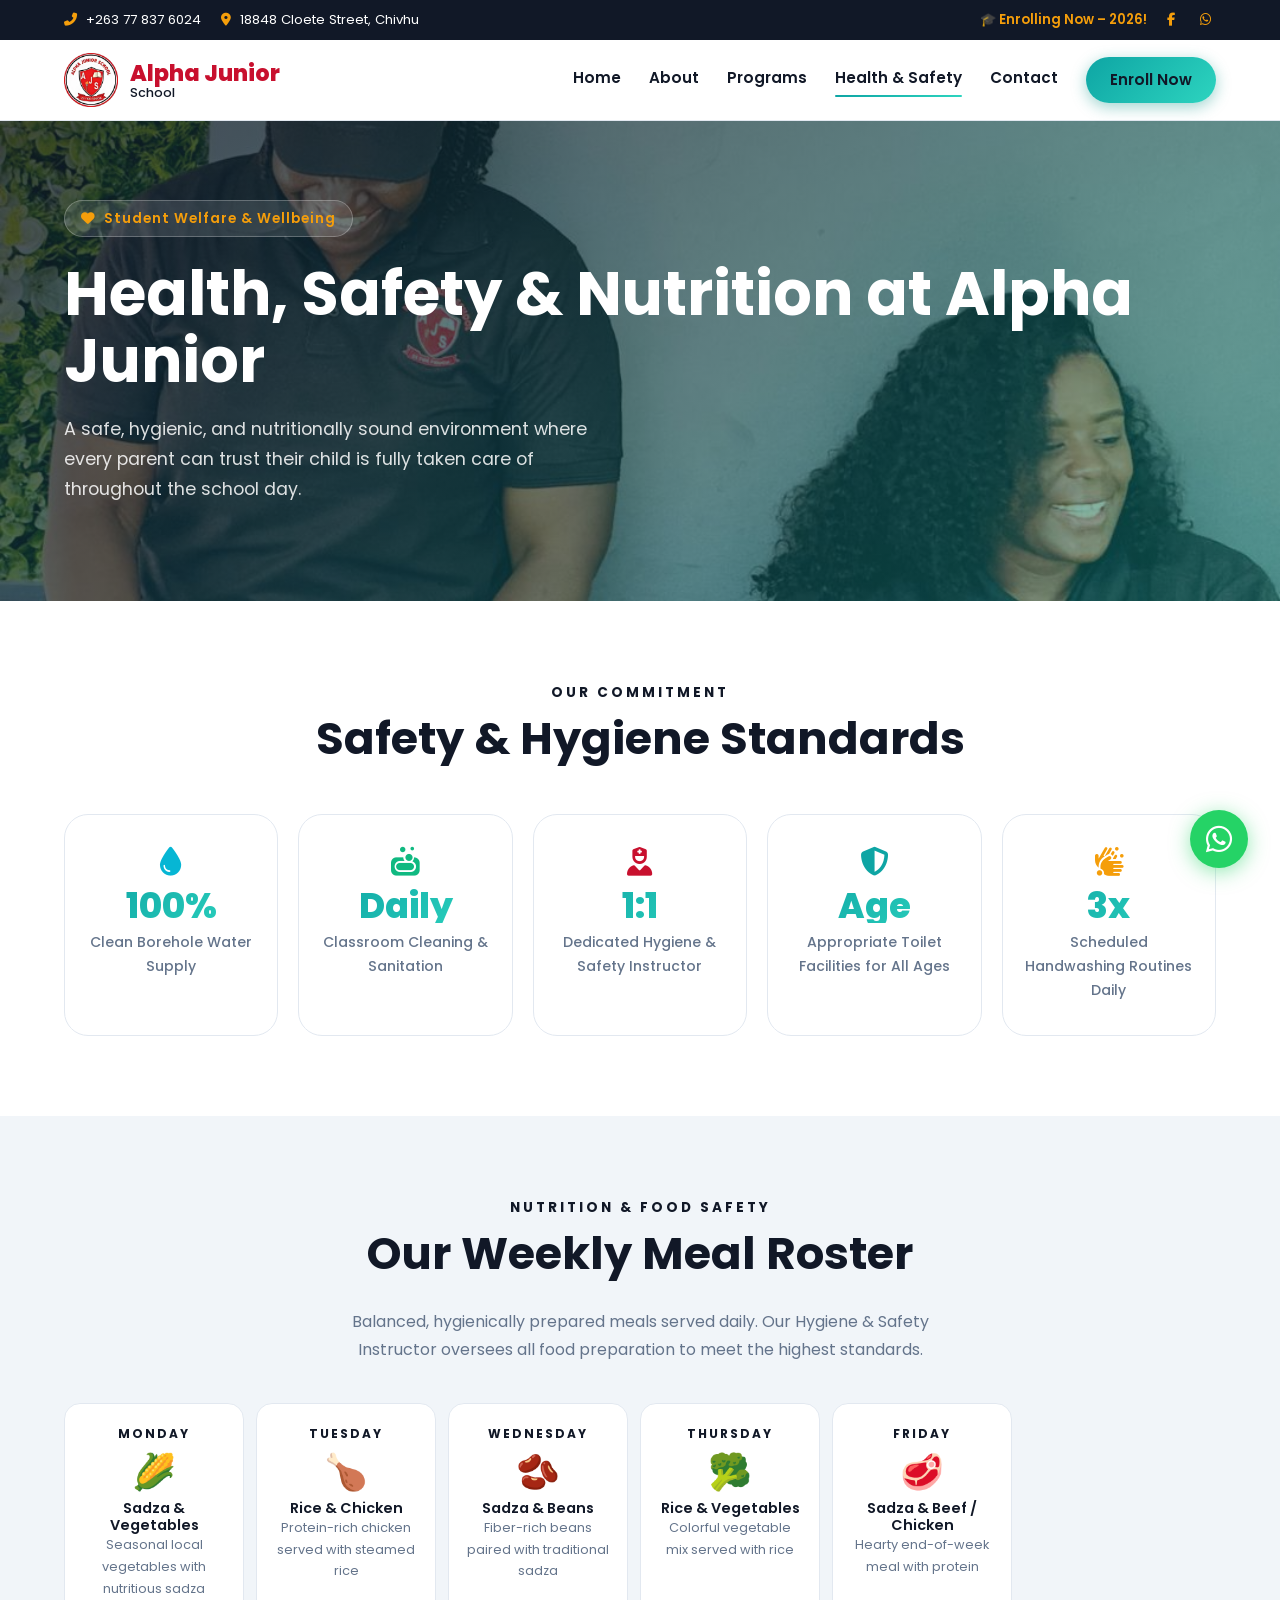
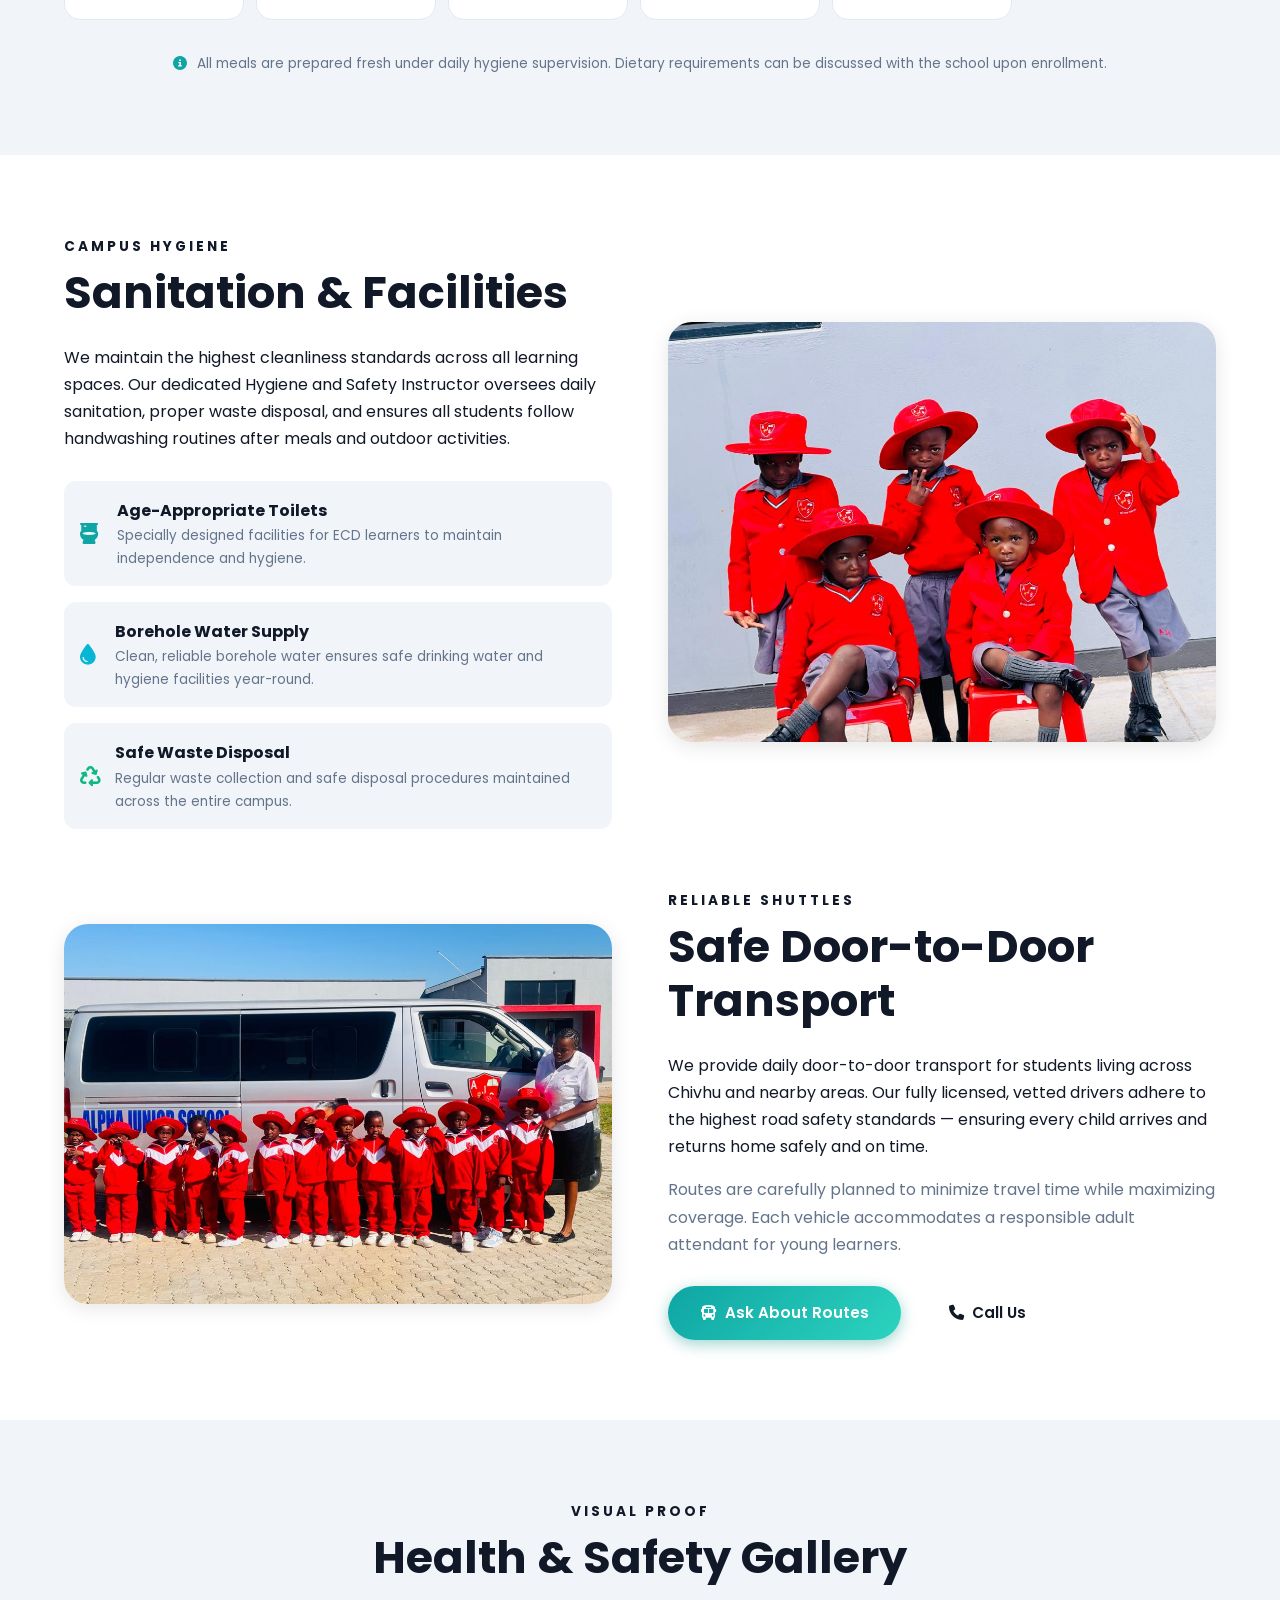
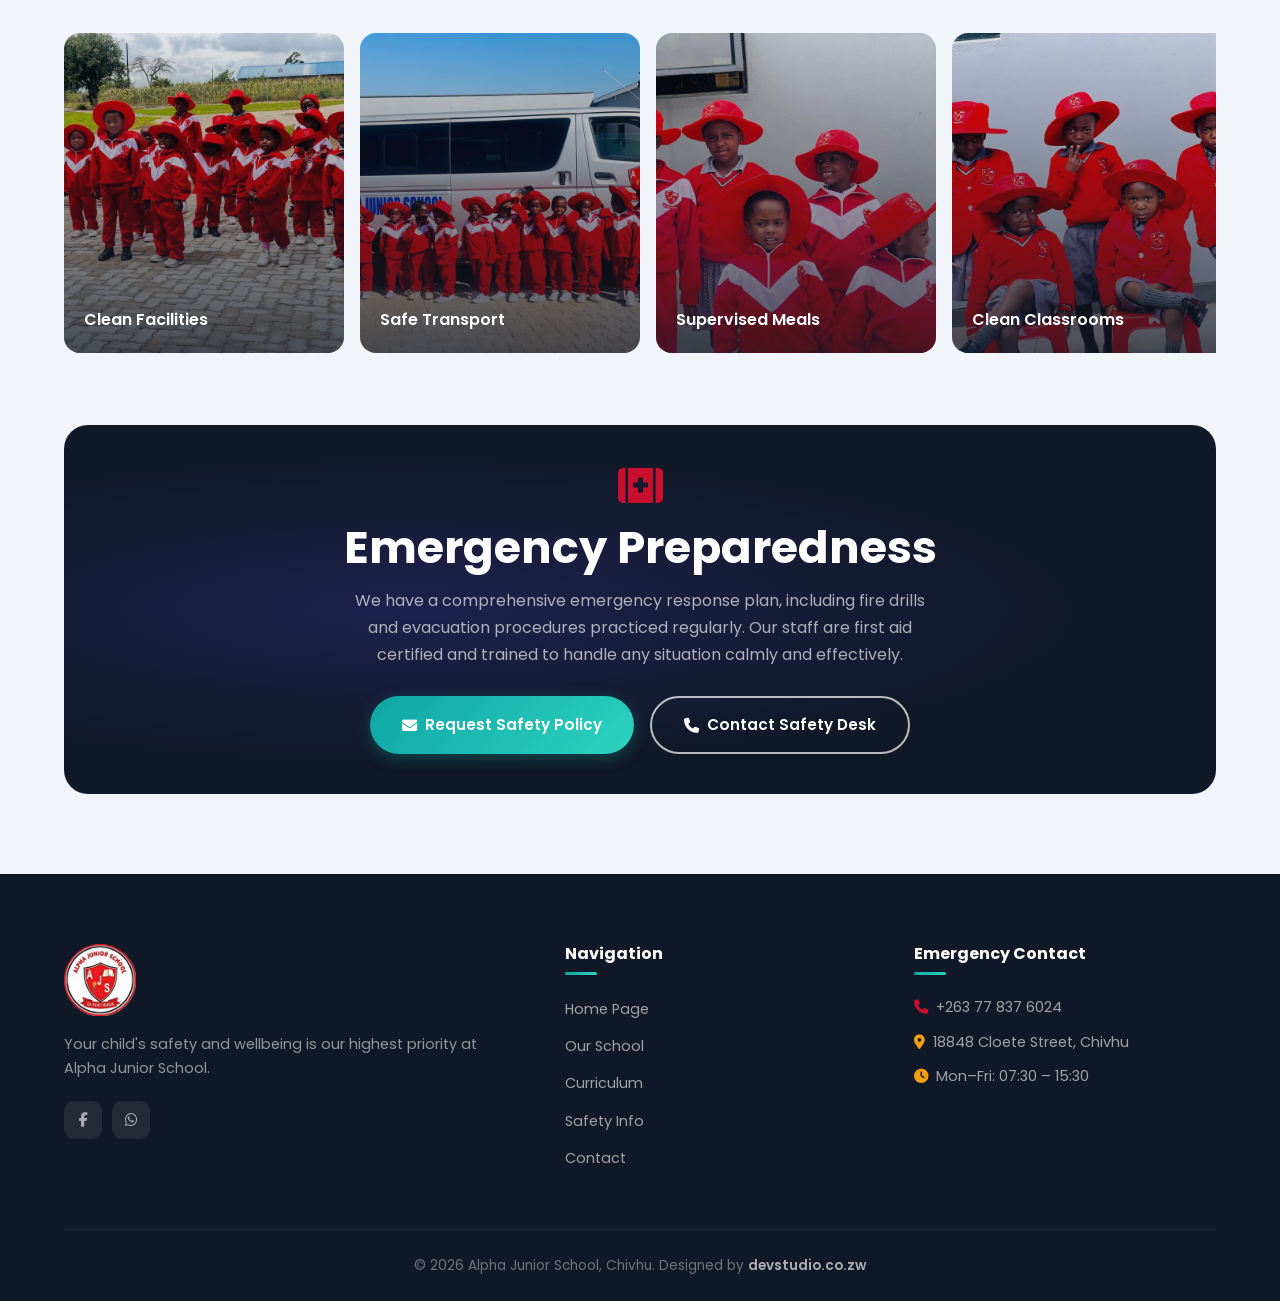
<file: safety.html>
<!DOCTYPE html>
<html lang="en">

<head>
    <meta charset="UTF-8">
    <meta name="viewport" content="width=device-width, initial-scale=1.0">
    <!-- SEO Rule: Title between 50-60 characters -->
    <title>Health, Safety & Nutrition | Alpha Junior School Chivhu</title>
    <!-- SEO Rule: Meta Description between 150-160 characters -->
    <meta name="description"
        content="Alpha Junior School prioritizes child health & safety. Learn about our hygiene standards, nutritious weekly meals, borehole water supply, and safe door-to-door transport.">

    <link rel="canonical" href="https://alphajuniorschool.co.zw/safety.html">
    <meta property="og:title" content="Health, Safety & Nutrition | Alpha Junior School Chivhu">
    <meta property="og:description" content="Alpha Junior School prioritizes child health & safety. Learn about our hygiene standards, nutritious weekly meals, borehole water supply, and safe door-to-door transport.">
    <meta property="og:url" content="https://alphajuniorschool.co.zw/safety.html">
    <meta property="og:type" content="website">
    <meta property="og:image" content="https://alphajuniorschool.co.zw/assets/img/logo.png">

    <link rel="icon" type="image/png" href="assets/img/logo.png">
    <link rel="manifest" href="manifest.json">

    <!-- Google Fonts: Poppins -->
    <link rel="preconnect" href="https://fonts.googleapis.com">
    <link rel="preconnect" href="https://fonts.gstatic.com" crossorigin>
    <link href="https://fonts.googleapis.com/css2?family=Poppins:ital,wght@0,300;0,400;0,500;0,600;0,700;0,800;1,400&display=swap" rel="stylesheet">

    <!-- FontAwesome -->
    <link rel="stylesheet" href="https://cdnjs.cloudflare.com/ajax/libs/font-awesome/6.4.0/css/all.min.css">

    <!-- Custom Stylesheet -->
    <link rel="stylesheet" href="assets/css/style.css">

    <!-- JSON-LD Structured Data -->
    <script type="application/ld+json">
    {
      "@context": "https://schema.org",
      "@type": "WebPage",
      "name": "Health, Safety & Nutrition at Alpha Junior School",
      "description": "Information on the safety, hygiene, nutrition, and transport measures at Alpha Junior School in Chivhu, Zimbabwe."
    }
    </script>
</head>

<body>

    <!-- ===== HEADER ===== -->
    <header>
        <div class="top-bar">
            <div class="container">
                <div class="top-bar-info">
                    <span><i class="fas fa-phone-alt"></i> +263 77 837 6024</span>
                    <span><i class="fas fa-map-marker-alt"></i> 18848 Cloete Street, Chivhu</span>
                </div>
                <div class="top-bar-social">
                    <span style="color: var(--grid-amber); font-weight: 600;">🎓 Enrolling Now – 2026!</span>
                    <a href="https://www.facebook.com/AlphaJuniorSchoolChivhu" target="_blank" rel="noopener" aria-label="Facebook"><i class="fab fa-facebook-f"></i></a>
                    <a href="https://wa.me/263778376024" target="_blank" rel="noopener" aria-label="WhatsApp"><i class="fab fa-whatsapp"></i></a>
                </div>
            </div>
        </div>

        <div class="header" id="main-header">
            <div class="container nav-container">
                <a href="index.html" class="logo" aria-label="Alpha Junior School Home">
                    <img src="assets/img/logo.png" alt="Alpha Junior School Main Logo">
                    <div class="logo-text">
                        <span>Alpha Junior</span>
                        <span>School</span>
                    </div>
                </a>

                <nav class="nav-links" id="nav-links" aria-label="Primary Navigation">
                    <a href="index.html">Home</a>
                    <a href="about.html">About</a>
                    <a href="programs.html">Programs</a>
                    <a href="safety.html" class="active">Health & Safety</a>
                    <a href="contact.html">Contact</a>
                    <a href="contact.html" class="btn btn-primary" style="padding: 10px 24px;">Enroll Now</a>
                </nav>

                <button class="mobile-menu-btn" id="mobile-menu-btn" aria-label="Toggle Navigation" aria-expanded="false">
                    <i class="fas fa-bars"></i>
                </button>
            </div>
        </div>
    </header>

    <main>
        <!-- ===== SECTION 1: INNER PAGE HERO ===== -->
        <section class="hero hero-inner-page" style="background-image: url('assets/img/safety-bg.jpg'); min-height: 42vh;" aria-label="Health and Safety Hero">
            <div class="hero-inner">
                <div class="container">
                    <div class="hero-text animate-on-scroll fade-up">
                        <div class="hero-badge"><i class="fas fa-heart"></i> Student Welfare & Wellbeing</div>
                        <!-- SEO Rule: Exactly ONE H1 tag per page -->
                        <h1>Health, Safety &amp; Nutrition at Alpha Junior</h1>
                        <p style="max-width: 560px;">A safe, hygienic, and nutritionally sound environment where every parent can trust their child is fully taken care of throughout the school day.</p>
                    </div>
                </div>
            </div>
        </section>

        <!-- ===== SECTION 2: HYGIENE STATS (INFOGRAPHIC) ===== -->
        <section class="section-padding" aria-label="Hygiene and Safety Statistics">
            <div class="container">
                <div class="section-title animate-on-scroll fade-up">
                    <span class="overline">Our Commitment</span>
                    <h2>Safety &amp; Hygiene Standards</h2>
                </div>
                <div class="stat-infographic animate-on-scroll fade-up">
                    <div class="stat-bubble">
                        <i class="fas fa-tint" style="color: #06B6D4;"></i>
                        <div class="stat-value">100%</div>
                        <div class="stat-label">Clean Borehole Water Supply</div>
                    </div>
                    <div class="stat-bubble">
                        <i class="fas fa-soap" style="color: var(--grid-green);"></i>
                        <div class="stat-value">Daily</div>
                        <div class="stat-label">Classroom Cleaning &amp; Sanitation</div>
                    </div>
                    <div class="stat-bubble">
                        <i class="fas fa-user-nurse" style="color: var(--primary-red);"></i>
                        <div class="stat-value">1:1</div>
                        <div class="stat-label">Dedicated Hygiene &amp; Safety Instructor</div>
                    </div>
                    <div class="stat-bubble">
                        <i class="fas fa-shield-alt" style="color: var(--accent-indigo);"></i>
                        <div class="stat-value">Age</div>
                        <div class="stat-label">Appropriate Toilet Facilities for All Ages</div>
                    </div>
                    <div class="stat-bubble">
                        <i class="fas fa-hands-wash" style="color: var(--grid-amber);"></i>
                        <div class="stat-value">3x</div>
                        <div class="stat-label">Scheduled Handwashing Routines Daily</div>
                    </div>
                </div>
            </div>
        </section>

        <!-- ===== SECTION 3: WEEKLY MEAL ROSTER (Daily Menu Cards) ===== -->
        <section class="section-padding" style="background: var(--bg-section);" aria-label="Weekly Meal Plan">
            <div class="container">
                <div class="section-title animate-on-scroll fade-up">
                    <span class="overline">Nutrition &amp; Food Safety</span>
                    <h2>Our Weekly Meal Roster</h2>
                </div>
                <p style="text-align: center; max-width: 600px; margin: -20px auto 40px; color: var(--text-muted);">
                    Balanced, hygienically prepared meals served daily. Our Hygiene &amp; Safety Instructor oversees all food preparation to meet the highest standards.
                </p>
                <!-- Horizontal Daily Menu Cards -->
                <div class="menu-cards-wrap animate-on-scroll fade-up">
                    <div class="menu-card">
                        <div class="day-label">Monday</div>
                        <div class="meal-icon">🌽</div>
                        <h4>Sadza &amp; Vegetables</h4>
                        <p>Seasonal local vegetables with nutritious sadza</p>
                    </div>
                    <div class="menu-card">
                        <div class="day-label">Tuesday</div>
                        <div class="meal-icon">🍗</div>
                        <h4>Rice &amp; Chicken</h4>
                        <p>Protein-rich chicken served with steamed rice</p>
                    </div>
                    <div class="menu-card">
                        <div class="day-label">Wednesday</div>
                        <div class="meal-icon">🫘</div>
                        <h4>Sadza &amp; Beans</h4>
                        <p>Fiber-rich beans paired with traditional sadza</p>
                    </div>
                    <div class="menu-card">
                        <div class="day-label">Thursday</div>
                        <div class="meal-icon">🥦</div>
                        <h4>Rice &amp; Vegetables</h4>
                        <p>Colorful vegetable mix served with rice</p>
                    </div>
                    <div class="menu-card">
                        <div class="day-label">Friday</div>
                        <div class="meal-icon">🥩</div>
                        <h4>Sadza &amp; Beef / Chicken</h4>
                        <p>Hearty end-of-week meal with protein</p>
                    </div>
                </div>
                <p style="text-align: center; margin-top: 24px; font-size: 0.85rem; color: var(--text-muted);">
                    <i class="fas fa-info-circle" style="color: var(--accent-indigo); margin-right: 6px;"></i>
                    All meals are prepared fresh under daily hygiene supervision. Dietary requirements can be discussed with the school upon enrollment.
                </p>
            </div>
        </section>

        <!-- ===== SECTION 4: SANITATION & TRANSPORT ===== -->
        <section class="section-padding" aria-label="Sanitation and Transport">
            <div class="container">
                <div class="split-grid" style="margin-bottom: 60px;">
                    <article class="animate-on-scroll fade-right">
                        <div class="section-title" style="text-align: left; margin-bottom: 24px;">
                            <span class="overline">Campus Hygiene</span>
                            <h2>Sanitation &amp; Facilities</h2>
                        </div>
                        <p>We maintain the highest cleanliness standards across all learning spaces. Our dedicated Hygiene and Safety Instructor oversees daily sanitation, proper waste disposal, and ensures all students follow handwashing routines after meals and outdoor activities.</p>
                        <div style="margin-top: 28px; display: flex; flex-direction: column; gap: 16px;">
                            <div style="display: flex; align-items: center; gap: 14px; padding: 16px; background: var(--bg-section); border-radius: var(--radius-sm);">
                                <i class="fas fa-toilet" style="color: var(--accent-indigo); font-size: 1.3rem; width: 28px;"></i>
                                <div>
                                    <strong>Age-Appropriate Toilets</strong>
                                    <p style="font-size: 0.85rem; color: var(--text-muted); margin: 0;">Specially designed facilities for ECD learners to maintain independence and hygiene.</p>
                                </div>
                            </div>
                            <div style="display: flex; align-items: center; gap: 14px; padding: 16px; background: var(--bg-section); border-radius: var(--radius-sm);">
                                <i class="fas fa-tint" style="color: #06B6D4; font-size: 1.3rem; width: 28px;"></i>
                                <div>
                                    <strong>Borehole Water Supply</strong>
                                    <p style="font-size: 0.85rem; color: var(--text-muted); margin: 0;">Clean, reliable borehole water ensures safe drinking water and hygiene facilities year-round.</p>
                                </div>
                            </div>
                            <div style="display: flex; align-items: center; gap: 14px; padding: 16px; background: var(--bg-section); border-radius: var(--radius-sm);">
                                <i class="fas fa-recycle" style="color: var(--grid-green); font-size: 1.3rem; width: 28px;"></i>
                                <div>
                                    <strong>Safe Waste Disposal</strong>
                                    <p style="font-size: 0.85rem; color: var(--text-muted); margin: 0;">Regular waste collection and safe disposal procedures maintained across the entire campus.</p>
                                </div>
                            </div>
                        </div>
                    </article>
                    <div class="animate-on-scroll fade-left">
                        <img src="assets/img/grade-1-4.jpg" alt="Clean and well-maintained classroom environment at Alpha Junior School"
                            style="width:100%; height:420px; object-fit:cover; border-radius: var(--radius-lg); box-shadow: var(--shadow-md);">
                    </div>
                </div>

                <!-- Transport Section -->
                <div class="split-grid">
                    <div class="animate-on-scroll fade-right">
                        <img src="assets/img/transport.jpg" alt="Alpha Junior School safe student transport vehicle"
                            style="width:100%; height:380px; object-fit:cover; border-radius: var(--radius-lg); box-shadow: var(--shadow-md);">
                    </div>
                    <article class="animate-on-scroll fade-left">
                        <div class="section-title" style="text-align: left; margin-bottom: 24px;">
                            <span class="overline">Reliable Shuttles</span>
                            <h2>Safe Door-to-Door Transport</h2>
                        </div>
                        <p>We provide daily door-to-door transport for students living across Chivhu and nearby areas. Our fully licensed, vetted drivers adhere to the highest road safety standards — ensuring every child arrives and returns home safely and on time.</p>
                        <p style="margin-top: 16px; margin-bottom: 28px; color: var(--text-muted);">Routes are carefully planned to minimize travel time while maximizing coverage. Each vehicle accommodates a responsible adult attendant for young learners.</p>
                        <div style="display: flex; gap: 16px; flex-wrap: wrap;">
                            <a href="contact.html" class="btn btn-primary"><i class="fas fa-bus"></i> Ask About Routes</a>
                            <a href="tel:+263778376024" class="btn btn-outline"><i class="fas fa-phone"></i> Call Us</a>
                        </div>
                    </article>
                </div>
            </div>
        </section>

        <!-- ===== SECTION 5: HEALTH GALLERY + EMERGENCY INFO ===== -->
        <section class="section-padding" style="background: var(--bg-section);" aria-label="Health and Safety Gallery">
            <div class="container">
                <div class="section-title animate-on-scroll fade-up">
                    <span class="overline">Visual Proof</span>
                    <h2>Health &amp; Safety Gallery</h2>
                </div>
                <div class="gallery-scroll-wrap animate-on-scroll fade-up" style="margin-bottom: 56px;">
                    <div class="gallery-card grainy-overlay">
                        <img src="assets/img/students-outside.jpg" alt="Clean and organized Alpha Junior School facilities">
                        <div class="overlay"></div>
                        <span class="caption">Clean Facilities</span>
                    </div>
                    <div class="gallery-card grainy-overlay">
                        <img src="assets/img/ourtransportandstudents.jpg" alt="School transport vehicle for student pickup and drop-off">
                        <div class="overlay"></div>
                        <span class="caption">Safe Transport</span>
                    </div>
                    <div class="gallery-card grainy-overlay">
                        <img src="assets/img/students.jpg" alt="Supervised mealtime in the ECD wing">
                        <div class="overlay"></div>
                        <span class="caption">Supervised Meals</span>
                    </div>
                    <div class="gallery-card grainy-overlay">
                        <img src="assets/img/grade-1-4.jpg" alt="Clean and organized classroom with handwashing facilities">
                        <div class="overlay"></div>
                        <span class="caption">Clean Classrooms</span>
                    </div>
                    <div class="gallery-card grainy-overlay">
                        <img src="assets/img/safety-bg.jpg" alt="Safety supervision at Alpha Junior School">
                        <div class="overlay"></div>
                        <span class="caption">Safety Supervision</span>
                    </div>
                </div>

                <!-- Emergency Preparedness -->
                <div style="background: var(--primary-black); border-radius: var(--radius-lg); padding: 40px; text-align: center; position: relative; overflow: hidden;" class="animate-on-scroll fade-up">
                    <div style="position: absolute; inset: 0; background: radial-gradient(ellipse at 30% 50%, rgba(79,70,229,0.2), transparent 60%);"></div>
                    <div style="position: relative; z-index: 1;">
                        <i class="fas fa-first-aid" style="font-size: 2.5rem; color: var(--primary-red); margin-bottom: 16px;"></i>
                        <h2 style="color: white; margin-bottom: 12px;">Emergency Preparedness</h2>
                        <p style="max-width: 600px; margin: 0 auto 28px; color: rgba(255,255,255,0.65);">
                            We have a comprehensive emergency response plan, including fire drills and evacuation procedures practiced regularly. Our staff are first aid certified and trained to handle any situation calmly and effectively.
                        </p>
                        <div style="display: flex; gap: 16px; justify-content: center; flex-wrap: wrap;">
                            <a href="contact.html" class="btn btn-primary"><i class="fas fa-envelope"></i> Request Safety Policy</a>
                            <a href="tel:+263778376024" class="btn btn-outline-white"><i class="fas fa-phone"></i> Contact Safety Desk</a>
                        </div>
                    </div>
                </div>
            </div>
        </section>
    </main>

    <!-- ===== FOOTER ===== -->
    <footer class="footer">
        <div class="container">
            <div class="footer-grid">
                <div class="footer-col">
                    <img src="assets/img/logo.png" alt="Alpha Junior School Logo" style="width: 72px; margin-bottom: 16px; border-radius: 8px;">
                    <p>Your child's safety and wellbeing is our highest priority at Alpha Junior School.</p>
                    <div class="footer-social">
                        <a href="https://www.facebook.com/AlphaJuniorSchoolChivhu" target="_blank" aria-label="Facebook"><i class="fab fa-facebook-f"></i></a>
                        <a href="https://wa.me/263778376024" target="_blank" aria-label="WhatsApp"><i class="fab fa-whatsapp"></i></a>
                    </div>
                </div>
                <nav class="footer-col" aria-label="Footer Navigation Links">
                    <h4>Navigation</h4>
                    <ul>
                        <li><a href="index.html">Home Page</a></li>
                        <li><a href="about.html">Our School</a></li>
                        <li><a href="programs.html">Curriculum</a></li>
                        <li><a href="safety.html">Safety Info</a></li>
                        <li><a href="contact.html">Contact</a></li>
                    </ul>
                </nav>
                <div class="footer-col">
                    <h4>Emergency Contact</h4>
                    <ul>
                        <li style="color:rgba(255,255,255,0.6); font-size:0.9rem; margin-bottom:10px;"><i class="fas fa-phone" style="color:var(--primary-red); margin-right:8px;"></i><a href="tel:+263778376024" style="color:rgba(255,255,255,0.6);">+263 77 837 6024</a></li>
                        <li style="color:rgba(255,255,255,0.6); font-size:0.9rem; margin-bottom:10px;"><i class="fas fa-map-marker-alt" style="color:var(--grid-amber); margin-right:8px;"></i>18848 Cloete Street, Chivhu</li>
                        <li style="color:rgba(255,255,255,0.6); font-size:0.9rem;"><i class="fas fa-clock" style="color:var(--grid-amber); margin-right:8px;"></i>Mon–Fri: 07:30 – 15:30</li>
                    </ul>
                </div>
            </div>
            <div class="footer-bottom">
                <p>&copy; 2026 Alpha Junior School, Chivhu. Designed by <a href="https://devstudio.co.zw" target="_blank" rel="nofollow">devstudio.co.zw</a></p>
            </div>
        </div>
    </footer>

    <!-- WhatsApp Floating Pulse Button -->
    <a href="https://wa.me/263778376024" class="whatsapp-float" target="_blank" rel="noopener noreferrer"
        aria-label="Chat with Alpha Junior School on WhatsApp">
        <i class="fab fa-whatsapp"></i>
    </a>

    <!-- Scripts -->
    <script src="assets/js/main.js"></script>
</body>

</html>
</file>
<file: assets/css/style.css>
/* ==========================================================================
   ALPHA JUNIOR SCHOOL - REDESIGNED STYLESHEET v2.0
   Developer: devstudio.co.zw
   Domain: alphajuniorschool.co.zw
   Design: Modern UI/UX with Glassmorphism, Bento Grid, Squircle Corners
   ========================================================================== */

/* --- 1. FONTS & EXTERNAL IMPORTS --- */
@import url('https://fonts.googleapis.com/css2?family=Poppins:ital,wght@0,300;0,400;0,500;0,600;0,700;0,800;1,400&display=swap');

/* --- 2. CSS VARIABLES (DESIGN TOKENS) --- */
:root {
    /* Afro-UNESCO Core Palette */
    --primary-red: #C8102E;
    --primary-black: #111827;
    --pure-white: #FFFFFF;

    /* Primary Accent - Indigo/Violet (UI Redesign) */
    --accent-indigo: #0ea5a4;
    --accent-violet: #2dd4bf;
    --accent-indigo-glow: rgba(14, 165, 164, 0.35);
    --gradient-cta: linear-gradient(135deg, #0ea5a4 0%, #2dd4bf 100%);

    /* Vibrant Grid Accent Colors */
    --grid-amber: #F59E0B;
    --grid-cyan: #06B6D4;
    --grid-green: #10B981;
    --grid-purple: #8B5CF6;
    --grid-gold: #E8B952;
    --grid-salmon: #E86B6B;

    /* UI Utility Colors */
    --bg-light: #F8FAFF;
    --bg-section: #F1F5F9;
    --text-muted: #64748B;
    --border-color: #E2E8F0;
    --card-border: 1px solid #E2E8F0;

    /* Glass Morphism */
    --glass-bg: rgba(255, 255, 255, 0.15);
    --glass-border: rgba(255, 255, 255, 0.25);
    --glass-shadow: 0 8px 32px rgba(13, 148, 136, 0.15);

    /* Shadows */
    --shadow-sm: 0 2px 8px rgba(0, 0, 0, 0.06);
    --shadow-md: 0 4px 20px rgba(0, 0, 0, 0.10);
    --shadow-hover: 0 12px 32px rgba(20, 184, 166, 0.20);
    --shadow-lift: 0 16px 40px rgba(0, 0, 0, 0.16);

    /* Corners - Squircle */
    --radius-sm: 12px;
    --radius-md: 16px;
    --radius-lg: 24px;
    --radius-pill: 100px;

    /* Transitions */
    --transition-fast: 0.2s ease-in-out;
    --transition-base: 0.3s cubic-bezier(0.4, 0, 0.2, 1);
    --transition-slow: 0.5s cubic-bezier(0.4, 0, 0.2, 1);

    /* Spacing (8px grid) */
    --space-1: 8px;
    --space-2: 16px;
    --space-3: 24px;
    --space-4: 32px;
    --space-5: 40px;
    --space-6: 48px;
    --space-8: 64px;
    --space-10: 80px;
}

/* --- 3. GLOBAL RESET & BASE STYLES --- */
*,
*::before,
*::after {
    margin: 0;
    padding: 0;
    box-sizing: border-box;
}

html {
    scroll-behavior: smooth;
    font-size: 16px;
}

body {
    font-family: 'Poppins', sans-serif;
    color: var(--primary-black);
    background-color: var(--pure-white);
    line-height: 1.7;
    overflow-x: hidden;
}

a {
    text-decoration: none;
    color: inherit;
    transition: color var(--transition-base);
}

ul {
    list-style: none;
}

img {
    max-width: 100%;
    height: auto;
    display: block;
}

/* Content Wrapper */
.container {
    width: 100%;
    max-width: 1200px;
    margin: 0 auto;
    padding: 0 24px;
}

/* --- 4. TYPOGRAPHY --- */
h1,
h2,
h3,
h4,
h5,
h6 {
    font-weight: 700;
    line-height: 1.2;
    margin-bottom: var(--space-2);
}

h1 {
    font-size: clamp(2.4rem, 5vw, 3.8rem);
}

h2 {
    font-size: clamp(1.8rem, 3.5vw, 2.8rem);
}

h3 {
    font-size: 1.4rem;
}

.text-gradient {
    background: var(--gradient-cta);
    -webkit-background-clip: text;
    -webkit-text-fill-color: transparent;
    background-clip: text;
}

.text-primary {
    color: var(--primary-red);
}

.text-center {
    text-align: center;
}

/* Section Title Component */
.section-title {
    text-align: center;
    margin-bottom: var(--space-6);
}

.section-title .overline {
    color: var(--accent-teal);
    font-size: 0.85rem;
    font-weight: 700;
    text-transform: uppercase;
    letter-spacing: 3px;
    display: block;
    margin-bottom: var(--space-1);
}

.section-title h2 {
    margin-bottom: 0;
}

/* --- 5. BUTTON COMPONENTS --- */
.btn {
    display: inline-flex;
    align-items: center;
    justify-content: center;
    gap: 8px;
    padding: 14px 32px;
    border-radius: var(--radius-pill);
    font-weight: 600;
    font-size: 0.95rem;
    cursor: pointer;
    transition: all var(--transition-base);
    border: none;
    text-align: center;
    white-space: nowrap;
}

/* Primary - Teal gradient with pulse */
.btn-primary {
    background: var(--gradient-cta);
    color: var(--pure-white);
    box-shadow: 0 4px 15px rgba(13, 148, 136, 0.4);
    animation: pulse-teal 2.5s infinite;
}

.btn-primary:hover {
    transform: translateY(-3px);
    box-shadow: 0 8px 25px rgba(13, 148, 136, 0.55);
    animation: none;
}

/* Red Button */
.btn-red {
    background-color: var(--primary-red);
    color: var(--pure-white);
}

.btn-red:hover {
    background-color: #a00d25;
    transform: translateY(-2px);
    box-shadow: var(--shadow-md);
}

/* Outline */
.btn-outline {
    background-color: transparent;
    border: 2px solid var(--accent-teal);
    color: var(--accent-teal);
}

.btn-outline:hover {
    background: var(--gradient-cta);
    color: var(--pure-white);
    border-color: transparent;
}

/* White Outline */
.btn-outline-white {
    background-color: transparent;
    border: 2px solid rgba(255, 255, 255, 0.7);
    color: var(--pure-white);
}

.btn-outline-white:hover {
    background-color: rgba(255, 255, 255, 0.15);
    border-color: white;
}

/* Yellow/Amber */
.btn-amber {
    background-color: var(--grid-amber);
    color: var(--primary-black);
    font-weight: 700;
}

.btn-amber:hover {
    background-color: #d97706;
    transform: translateY(-2px);
}

/* Ghost/Glass */
.btn-glass {
    background: var(--glass-bg);
    backdrop-filter: blur(8px);
    border: 1px solid var(--glass-border);
    color: white;
}

.btn-glass:hover {
    background: rgba(255, 255, 255, 0.25);
}

@keyframes pulse-teal {
    0% {
        box-shadow: 0 0 0 0 rgba(20, 184, 166, 0.55);
    }

    70% {
        box-shadow: 0 0 0 12px rgba(20, 184, 166, 0);
    }

    100% {
        box-shadow: 0 0 0 0 rgba(20, 184, 166, 0);
    }
}

/* --- 6. HEADER & NAVIGATION --- */
.top-bar {
    background-color: var(--primary-black);
    color: var(--pure-white);
    font-size: 0.82rem;
    padding: 9px 0;
}

.top-bar .container {
    display: flex;
    justify-content: space-between;
    align-items: center;
}

.top-bar-info,
.top-bar-social {
    display: flex;
    gap: 20px;
    align-items: center;
}

.top-bar i {
    color: var(--grid-amber);
    margin-right: 5px;
}

.top-bar a {
    transition: color var(--transition-fast);
}

.top-bar a:hover {
    color: var(--grid-amber);
}

/* Sticky Nav */
.header {
    background-color: rgba(255, 255, 255, 0.95);
    backdrop-filter: blur(10px);
    -webkit-backdrop-filter: blur(10px);
    box-shadow: 0 1px 0 var(--border-color);
    position: sticky;
    top: 0;
    z-index: 1000;
    transition: box-shadow var(--transition-base);
}

.header.scrolled {
    box-shadow: 0 4px 20px rgba(0, 0, 0, 0.10);
}

.nav-container {
    display: flex;
    justify-content: space-between;
    align-items: center;
    height: 80px;
}

.logo {
    display: flex;
    align-items: center;
    gap: 12px;
    font-weight: 800;
    font-size: 1.4rem;
    color: var(--primary-red);
}

.logo img {
    height: 54px;
    width: auto;
}

.logo-text {
    line-height: 1.1;
    display: flex;
    flex-direction: column;
}

.logo-text span:last-child {
    font-size: 0.8rem;
    color: var(--primary-black);
    font-weight: 500;
}

.nav-links {
    display: flex;
    gap: 28px;
    align-items: center;
}

.nav-links a {
    font-weight: 600;
    font-size: 0.95rem;
    color: var(--primary-black);
    position: relative;
    padding-bottom: 4px;
}

.nav-links a::after {
    content: '';
    position: absolute;
    bottom: -2px;
    left: 0;
    width: 0;
    height: 2px;
    background: var(--gradient-cta);
    border-radius: 2px;
    transition: width var(--transition-base);
}

.nav-links a:hover,
.nav-links a.active {
    color: var(--accent-teal);
}

.nav-links a:hover::after,
.nav-links a.active::after {
    width: 100%;
}

.mobile-menu-btn {
    display: none;
    background: none;
    border: none;
    font-size: 1.5rem;
    cursor: pointer;
    color: var(--primary-black);
    padding: 4px;
}

/* --- 7. HERO SECTION --- */
.hero {
    position: relative;
    min-height: 92vh;
    background-size: cover;
    background-position: center;
    background-repeat: no-repeat;
    display: flex;
    align-items: center;
    color: var(--pure-white);
    overflow: hidden;
}

.hero::before {
    content: '';
    position: absolute;
    inset: 0;
    background: linear-gradient(135deg, rgba(17, 24, 39, 0.78) 0%, rgba(13, 148, 136, 0.45) 100%);
    z-index: 1;
}

.hero-inner {
    position: relative;
    z-index: 10;
    width: 100%;
    padding: 80px 0 60px;
}

/* Split-screen hero layout */
.hero-split {
    display: grid;
    grid-template-columns: 1fr 380px;
    gap: 48px;
    align-items: center;
}

.hero-text .hero-badge {
    display: inline-flex;
    align-items: center;
    gap: 8px;
    background: rgba(255, 255, 255, 0.12);
    border: 1px solid rgba(255, 255, 255, 0.25);
    border-radius: var(--radius-pill);
    padding: 6px 16px;
    font-size: 0.85rem;
    font-weight: 600;
    letter-spacing: 1px;
    margin-bottom: 24px;
    color: var(--grid-amber);
    backdrop-filter: blur(6px);
}

.hero-text h1 {
    margin-bottom: 20px;
    line-height: 1.1;
}

.hero-text p {
    font-size: 1.1rem;
    color: rgba(255, 255, 255, 0.85);
    max-width: 540px;
    margin-bottom: 36px;
}

.hero-btns {
    display: flex;
    gap: 16px;
    flex-wrap: wrap;
}

/* Glassmorphism enrollment card */
.glass-card {
    background: rgba(255, 255, 255, 0.12);
    backdrop-filter: blur(20px);
    -webkit-backdrop-filter: blur(20px);
    border: 1px solid rgba(255, 255, 255, 0.22);
    border-radius: var(--radius-lg);
    padding: 36px;
    box-shadow: var(--glass-shadow);
    color: white;
}

.glass-card .card-badge {
    display: inline-block;
    background: var(--gradient-cta);
    border-radius: var(--radius-pill);
    padding: 4px 16px;
    font-size: 0.78rem;
    font-weight: 700;
    text-transform: uppercase;
    letter-spacing: 1.5px;
    margin-bottom: 20px;
}

.glass-card h3 {
    font-size: 1.3rem;
    margin-bottom: 16px;
    color: white;
}

.glass-card .stat-list {
    display: flex;
    flex-direction: column;
    gap: 14px;
    margin-bottom: 28px;
}

.glass-card .stat-item {
    display: flex;
    align-items: center;
    gap: 12px;
    font-size: 0.92rem;
    color: rgba(255, 255, 255, 0.9);
}

.glass-card .stat-item i {
    width: 32px;
    height: 32px;
    background: rgba(255, 255, 255, 0.15);
    border-radius: 8px;
    display: flex;
    align-items: center;
    justify-content: center;
    font-size: 0.85rem;
    color: var(--grid-amber);
    flex-shrink: 0;
}

/* Inner page hero (shorter) */
.hero-inner-page {
    min-height: 45vh;
    display: flex;
    align-items: center;
}

/* --- 8. BENTO BOX GRID (Key Selling Points) --- */
.bento-grid {
    display: grid;
    grid-template-columns: repeat(4, 1fr);
    grid-template-rows: auto;
    gap: 16px;
}

.bento-item {
    background: var(--bg-light);
    border: var(--card-border);
    border-radius: var(--radius-md);
    padding: var(--space-5);
    display: flex;
    flex-direction: column;
    gap: 12px;
    transition: transform var(--transition-base), box-shadow var(--transition-base);
    cursor: default;
}

.bento-item:hover {
    transform: translateY(-8px);
    box-shadow: var(--shadow-hover);
    border-color: var(--accent-teal);
}

.bento-item.featured {
    grid-column: span 2;
    background: linear-gradient(135deg, #134e4a 0%, #0f766e 100%);
    color: white;
    position: relative;
    overflow: hidden;
}

.bento-item.featured::after {
    content: '';
    position: absolute;
    top: -40px;
    right: -40px;
    width: 200px;
    height: 200px;
    background: url("data:image/svg+xml,%3Csvg width='200' height='200' viewBox='0 0 200 200' xmlns='http://www.w3.org/2000/svg'%3E%3Cpath d='M50 0 Q100 50 150 0 Q200 50 150 100 Q200 150 150 200 Q100 150 50 200 Q0 150 50 100 Q0 50 50 0Z' fill='rgba(255,255,255,0.05)' /%3E%3C/svg%3E") no-repeat center;
    background-size: cover;
}

.bento-item .bento-icon {
    width: 48px;
    height: 48px;
    border-radius: 12px;
    display: flex;
    align-items: center;
    justify-content: center;
    font-size: 1.3rem;
}

.bento-item h3 {
    font-size: 1.05rem;
    margin-bottom: 0;
}

.bento-item p {
    font-size: 0.9rem;
    color: var(--text-muted);
    margin: 0;
}

.bento-item.featured p {
    color: rgba(255, 255, 255, 0.75);
}

.bento-item.featured h3 {
    color: white;
    font-size: 1.2rem;
}

.bento-item.featured .bento-icon {
    background: rgba(255, 255, 255, 0.15);
    color: var(--grid-amber);
}

/* --- 9. GALLERY SNIPPET (Home) --- */
.gallery-scroll-wrap {
    display: flex;
    gap: 16px;
    overflow-x: auto;
    padding-bottom: 16px;
    scroll-snap-type: x mandatory;
    -webkit-overflow-scrolling: touch;
    scrollbar-width: thin;
    scrollbar-color: var(--accent-teal) var(--border-color);
}

.gallery-scroll-wrap::-webkit-scrollbar {
    height: 5px;
}

.gallery-scroll-wrap::-webkit-scrollbar-track {
    background: var(--border-color);
    border-radius: 5px;
}

.gallery-scroll-wrap::-webkit-scrollbar-thumb {
    background: var(--accent-teal);
    border-radius: 5px;
}

.gallery-card {
    position: relative;
    flex: 0 0 280px;
    height: 320px;
    border-radius: var(--radius-md);
    overflow: hidden;
    scroll-snap-align: start;
    cursor: pointer;
}

.gallery-card img {
    width: 100%;
    height: 100%;
    object-fit: cover;
    transition: transform var(--transition-slow);
}

.gallery-card:hover img {
    transform: scale(1.05);
}

.gallery-card .overlay {
    position: absolute;
    inset: 0;
    background: linear-gradient(to bottom, rgba(0, 0, 0, 0.05) 0%, rgba(17, 24, 39, 0.75) 100%);
    transition: opacity var(--transition-base);
}

.gallery-card:hover .overlay {
    opacity: 0.6;
}

.gallery-card .caption {
    position: absolute;
    bottom: 20px;
    left: 20px;
    color: white;
    font-weight: 600;
    font-size: 1rem;
}

/* Grainy gradient overlay effect */
.grainy-overlay::before {
    content: '';
    position: absolute;
    inset: 0;
    background-image: url("data:image/svg+xml,%3Csvg viewBox='0 0 256 256' xmlns='http://www.w3.org/2000/svg'%3E%3Cfilter id='noise'%3E%3CfeTurbulence type='fractalNoise' baseFrequency='0.9' numOctaves='4' stitchTiles='stitch'/%3E%3C/filter%3E%3Crect width='100%25' height='100%25' filter='url(%23noise)' opacity='0.04'/%3E%3C/svg%3E");
    mix-blend-mode: overlay;
    pointer-events: none;
    z-index: 2;
    border-radius: inherit;
}

/* --- 10. SECTION PADDING --- */
.section-padding {
    padding: var(--space-10) 0;
}

.section-padding-sm {
    padding: 56px 0;
}

/* --- 11. WELCOME / SPLIT CONTENT --- */
.welcome-section {
    background-color: var(--bg-light);
}

.split-grid {
    display: grid;
    grid-template-columns: 1fr 1fr;
    gap: 56px;
    align-items: center;
}

.split-grid.reverse {
    direction: rtl;
}

.split-grid.reverse>* {
    direction: ltr;
}

/* Photo mosaic */
.photo-mosaic {
    display: grid;
    grid-template-columns: 1fr 1fr;
    gap: 12px;
}

.photo-card {
    border-radius: var(--radius-md);
    overflow: hidden;
    position: relative;
}

.photo-card img {
    width: 100%;
    height: 190px;
    object-fit: cover;
    transition: transform var(--transition-slow);
}

.photo-card:hover img {
    transform: scale(1.04);
}

.photo-card .img-label {
    position: absolute;
    bottom: 12px;
    left: 12px;
    color: white;
    background: rgba(17, 24, 39, 0.7);
    padding: 4px 12px;
    border-radius: var(--radius-pill);
    font-size: 0.78rem;
    font-weight: 600;
    backdrop-filter: blur(4px);
}

/* --- 12. FEATURES / CARDS --- */
.feature-card {
    background: var(--pure-white);
    border: var(--card-border);
    border-radius: var(--radius-md);
    padding: var(--space-5) var(--space-4);
    text-align: center;
    transition: transform var(--transition-base), box-shadow var(--transition-base);
}

.feature-card:hover {
    transform: translateY(-6px);
    box-shadow: var(--shadow-hover);
}

.feature-card .icon-wrap {
    width: 64px;
    height: 64px;
    border-radius: var(--radius-sm);
    margin: 0 auto var(--space-3);
    display: flex;
    align-items: center;
    justify-content: center;
    font-size: 1.6rem;
}

.feature-card h3 {
    font-size: 1.05rem;
    margin-bottom: 0.5rem;
}

.feature-card p {
    font-size: 0.9rem;
    color: var(--text-muted);
}

/* Glass program card */
.glass-program-card {
    background: var(--pure-white);
    border: var(--card-border);
    border-radius: var(--radius-lg);
    overflow: hidden;
    transition: transform var(--transition-base), box-shadow var(--transition-base);
    cursor: pointer;
}

.glass-program-card:hover {
    transform: translateY(-6px);
    box-shadow: var(--shadow-lift);
}

.glass-program-card .card-head {
    height: 180px;
    display: flex;
    align-items: center;
    justify-content: center;
    font-size: 3rem;
    position: relative;
}

.glass-program-card .card-body {
    padding: 24px;
}

.glass-program-card .card-body h3 {
    font-size: 1.1rem;
    margin-bottom: 8px;
}

.glass-program-card .card-body p {
    font-size: 0.88rem;
    color: var(--text-muted);
    margin-bottom: 16px;
}

/* Expandable card */
.card-details {
    max-height: 0;
    overflow: hidden;
    transition: max-height 0.4s ease;
}

.card-details.open {
    max-height: 400px;
}

.card-details ul {
    border-top: 1px solid var(--border-color);
    padding: 16px 24px 20px;
}

.card-details ul li {
    display: flex;
    align-items: flex-start;
    gap: 10px;
    font-size: 0.88rem;
    color: var(--text-muted);
    margin-bottom: 8px;
}

.card-details ul li i {
    color: var(--grid-green);
    margin-top: 3px;
    flex-shrink: 0;
}

.expand-btn {
    background: none;
    border: none;
    font-size: 0.85rem;
    font-weight: 600;
    color: var(--accent-teal);
    cursor: pointer;
    display: flex;
    align-items: center;
    gap: 6px;
    font-family: inherit;
    padding: 0;
}

.expand-btn i {
    transition: transform var(--transition-base);
}

.expand-btn.open i {
    transform: rotate(180deg);
}

/* --- 13. TABBED INTERFACE (Programs) --- */
.tabs-wrap {
    display: flex;
    gap: 8px;
    justify-content: center;
    flex-wrap: wrap;
    margin-bottom: 40px;
    padding: 6px;
    background: var(--bg-section);
    border-radius: var(--radius-pill);
    width: fit-content;
    margin-left: auto;
    margin-right: auto;
}

.tab-btn {
    padding: 10px 24px;
    border-radius: var(--radius-pill);
    border: none;
    background: transparent;
    font-family: inherit;
    font-weight: 600;
    font-size: 0.9rem;
    cursor: pointer;
    color: var(--text-muted);
    transition: all var(--transition-base);
}

.tab-btn.active {
    background: var(--gradient-cta);
    color: white;
    box-shadow: 0 4px 12px rgba(13, 148, 136, 0.3);
}

.tab-panel {
    display: none;
}

.tab-panel.active {
    display: block;
}

/* --- 14. TIMELINE (About) --- */
.timeline {
    position: relative;
    padding-left: 40px;
    max-width: 720px;
}

.timeline::before {
    content: '';
    position: absolute;
    left: 14px;
    top: 0;
    bottom: 0;
    width: 2px;
    background: linear-gradient(to bottom, var(--accent-teal), var(--grid-amber));
    border-radius: 2px;
}

.timeline-item {
    position: relative;
    padding: 0 0 40px 24px;
}

.timeline-item:last-child {
    padding-bottom: 0;
}

.timeline-dot {
    position: absolute;
    left: -32px;
    top: 4px;
    width: 20px;
    height: 20px;
    border-radius: 50%;
    background: var(--bg-section);
    border: 3px solid var(--accent-indigo);
    transition: all var(--transition-base);
}

.timeline-item.active .timeline-dot {
    background: var(--gradient-cta);
    border-color: transparent;
    box-shadow: 0 0 0 6px rgba(13, 148, 136, 0.15);
    transform: scale(1.2);
}

.timeline-item h3 {
    font-size: 1.05rem;
    margin-bottom: 6px;
}

.timeline-item p {
    font-size: 0.9rem;
    color: var(--text-muted);
}

/* Headteacher Quote Card */
.quote-card {
    background: var(--bg-light);
    border-radius: var(--radius-lg);
    padding: 48px;
    position: relative;
}

.quote-card .quote-mark {
    font-size: 6rem;
    line-height: 1;
    color: var(--accent-teal);
    font-family: Georgia, serif;
    position: absolute;
    top: 10px;
    left: 32px;
    opacity: 0.2;
    user-select: none;
}

.quote-card blockquote {
    font-size: 1.15rem;
    font-style: italic;
    line-height: 1.8;
    position: relative;
    z-index: 1;
    color: var(--primary-black);
    border-left: 4px solid var(--accent-teal);
    padding-left: 24px;
    margin-bottom: 24px;
}

.quote-author {
    display: flex;
    align-items: center;
    gap: 16px;
}

.quote-author img {
    width: 60px;
    height: 60px;
    border-radius: 50%;
    object-fit: cover;
    border: 3px solid var(--accent-teal);
}

.quote-author h4 {
    font-size: 1rem;
    margin: 0;
}

.quote-author p {
    font-size: 0.85rem;
    color: var(--text-muted);
    margin: 0;
}

/* --- 15. HEALTH PAGE --- */
/* Daily Menu Cards */
.menu-cards-wrap {
    display: flex;
    gap: 12px;
    overflow-x: auto;
    padding-bottom: 8px;
    -webkit-overflow-scrolling: touch;
}

.menu-card {
    flex: 0 0 180px;
    background: var(--pure-white);
    border: var(--card-border);
    border-radius: var(--radius-md);
    padding: 20px 16px;
    text-align: center;
    transition: all var(--transition-base);
}

.menu-card:hover {
    transform: translateY(-4px);
    box-shadow: var(--shadow-md);
    border-color: var(--accent-teal);
}

.menu-card .day-label {
    font-size: 0.75rem;
    font-weight: 700;
    text-transform: uppercase;
    letter-spacing: 2px;
    color: var(--accent-teal);
    margin-bottom: 10px;
}

.menu-card .meal-icon {
    font-size: 2.2rem;
    margin-bottom: 10px;
    line-height: 1;
}

.menu-card h4 {
    font-size: 0.9rem;
    margin: 0;
    font-weight: 600;
}

.menu-card p {
    font-size: 0.8rem;
    color: var(--text-muted);
    margin: 0;
}

/* Hygiene Stats (Infographic) */
.stat-infographic {
    display: grid;
    grid-template-columns: repeat(auto-fit, minmax(200px, 1fr));
    gap: 20px;
}

.stat-bubble {
    background: var(--pure-white);
    border: var(--card-border);
    border-radius: var(--radius-lg);
    padding: 32px 20px;
    text-align: center;
    position: relative;
    overflow: hidden;
    transition: all var(--transition-base);
}

.stat-bubble:hover {
    box-shadow: var(--shadow-hover);
    transform: translateY(-4px);
}

.stat-bubble::before {
    content: '';
    position: absolute;
    top: -30px;
    right: -30px;
    width: 100px;
    height: 100px;
    border-radius: 50%;
    opacity: 0.08;
}

.stat-bubble .stat-value {
    font-size: 2.2rem;
    font-weight: 800;
    line-height: 1;
    margin-bottom: 8px;
    background: var(--gradient-cta);
    -webkit-background-clip: text;
    -webkit-text-fill-color: transparent;
    background-clip: text;
}

.stat-bubble .stat-label {
    font-size: 0.88rem;
    color: var(--text-muted);
    font-weight: 500;
}

.stat-bubble i {
    font-size: 1.8rem;
    margin-bottom: 12px;
    display: block;
}

/* --- 16. CONTACT / FORM --- */
/* Floating Label Inputs */
.form-group {
    position: relative;
    margin-bottom: 20px;
}

.form-group input,
.form-group textarea,
.form-group select {
    width: 100%;
    padding: 20px 16px 8px;
    border: 2px solid var(--border-color);
    border-radius: var(--radius-sm);
    font-family: inherit;
    font-size: 0.95rem;
    background: var(--pure-white);
    color: var(--primary-black);
    transition: border-color var(--transition-base), box-shadow var(--transition-base);
    outline: none;
    appearance: none;
    -webkit-appearance: none;
}

.form-group input:focus,
.form-group textarea:focus,
.form-group select:focus {
    border-color: var(--accent-teal);
    box-shadow: 0 0 0 4px var(--accent-teal-glow);
}

.form-group label {
    position: absolute;
    top: 50%;
    left: 16px;
    transform: translateY(-50%);
    color: var(--text-muted);
    font-size: 0.95rem;
    font-weight: 500;
    pointer-events: none;
    transition: all var(--transition-base);
    background: var(--pure-white);
    padding: 0 4px;
}

.form-group textarea~label {
    top: 20px;
    transform: none;
}

.form-group input:focus~label,
.form-group input:not(:placeholder-shown)~label,
.form-group textarea:focus~label,
.form-group textarea:not(:placeholder-shown)~label,
.form-group select:focus~label {
    top: 6px;
    transform: none;
    font-size: 0.72rem;
    color: var(--accent-teal);
    font-weight: 600;
}

.form-group textarea {
    resize: vertical;
    padding-top: 20px;
    min-height: 120px;
}

/* Contact Info Card */
.contact-info-card {
    background: var(--primary-black);
    color: white;
    border-radius: var(--radius-lg);
    padding: 40px;
}

.contact-info-card h2 {
    color: white;
    margin-bottom: 8px;
}

.contact-info-card .sub {
    color: rgba(255, 255, 255, 0.6);
    margin-bottom: 32px;
    font-size: 0.92rem;
}

.contact-detail-item {
    display: flex;
    align-items: flex-start;
    gap: 16px;
    margin-bottom: 24px;
}

.contact-detail-item .cdi-icon {
    width: 44px;
    height: 44px;
    background: rgba(255, 255, 255, 0.08);
    border-radius: 10px;
    display: flex;
    align-items: center;
    justify-content: center;
    font-size: 1rem;
    color: var(--grid-amber);
    flex-shrink: 0;
}

.contact-detail-item h4 {
    font-size: 0.82rem;
    color: rgba(255, 255, 255, 0.55);
    font-weight: 600;
    text-transform: uppercase;
    letter-spacing: 1px;
    margin: 0;
}

.contact-detail-item p {
    color: white;
    font-size: 0.95rem;
    margin: 2px 0 0;
    font-weight: 500;
}

/* Admissions Steps */
.steps-list {
    display: flex;
    flex-direction: column;
    gap: 20px;
    margin-top: 32px;
}

.step-item {
    display: flex;
    gap: 16px;
    align-items: flex-start;
}

.step-number {
    width: 36px;
    height: 36px;
    background: var(--gradient-cta);
    color: white;
    border-radius: 50%;
    display: flex;
    align-items: center;
    justify-content: center;
    font-size: 0.85rem;
    font-weight: 800;
    flex-shrink: 0;
}

.step-item h4 {
    font-size: 0.95rem;
    margin: 0 0 4px;
}

.step-item p {
    font-size: 0.85rem;
    color: var(--text-muted);
    margin: 0;
}

/* Map container */
.map-container {
    border-radius: var(--radius-lg);
    overflow: hidden;
    box-shadow: var(--shadow-md);
    border: var(--card-border);
}

.map-container iframe {
    display: block;
    width: 100%;
    height: 380px;
    border: none;
}

/* --- 17. CTA BANNER --- */
.cta-banner {
    background: var(--primary-black);
    padding: var(--space-10) 0;
    text-align: center;
    position: relative;
    overflow: hidden;
}

.cta-banner::before {
    content: '';
    position: absolute;
    inset: 0;
    background: radial-gradient(ellipse at 20% 50%, rgba(20, 184, 166, 0.25) 0%, transparent 65%),
        radial-gradient(ellipse at 80% 50%, rgba(45, 212, 191, 0.2) 0%, transparent 65%);
    pointer-events: none;
}

.cta-banner h2 {
    color: white;
    margin-bottom: 12px;
}

.cta-banner p {
    color: rgba(255, 255, 255, 0.65);
    max-width: 600px;
    margin: 0 auto 36px;
}

/* --- 18. COLORFUL PROGRAMS GRID (Home) --- */
.programs-mosaic {
    display: grid;
    grid-template-columns: repeat(4, 1fr);
    grid-template-rows: repeat(2, 280px);
    gap: 0;
}

.mosaic-item {
    padding: 36px 28px;
    color: white;
    display: flex;
    flex-direction: column;
    justify-content: flex-end;
    position: relative;
    overflow: hidden;
    cursor: pointer;
}

.mosaic-item .mi-icon {
    font-size: 2.5rem;
    margin-bottom: 12px;
    opacity: 0.85;
}

.mosaic-item h3 {
    margin-bottom: 4px;
    font-size: 1.1rem;
}

.mosaic-item p {
    font-size: 0.82rem;
    opacity: 0.8;
    margin: 0;
}

.mosaic-item .mi-overlay {
    position: absolute;
    inset: 0;
    transition: opacity var(--transition-base);
}

.mosaic-item:hover .mi-overlay {
    opacity: 0.85;
}

.mosaic-item .mi-content {
    position: relative;
    z-index: 2;
}

.mosaic-item .mi-link {
    display: inline-flex;
    align-items: center;
    gap: 6px;
    font-size: 0.82rem;
    font-weight: 700;
    margin-top: 12px;
    opacity: 0;
    transform: translateY(8px);
    transition: all var(--transition-base);
    color: white;
}

.mosaic-item:hover .mi-link {
    opacity: 1;
    transform: translateY(0);
}

.mosaic-bg-img {
    background-size: cover;
    background-position: center;
}

.mosaic-bg-img .mi-overlay {
    background: linear-gradient(to top, rgba(17, 24, 39, 0.85) 0%, rgba(17, 24, 39, 0.3) 100%);
}

.mi-bg-violet .mi-overlay {
    background: linear-gradient(135deg, rgba(20, 184, 166, 0.92), rgba(45, 212, 191, 0.88));
}

.mi-bg-amber .mi-overlay {
    background: linear-gradient(135deg, rgba(217, 119, 6, 0.92), rgba(245, 158, 11, 0.88));
}

.mi-bg-red .mi-overlay {
    background: linear-gradient(135deg, rgba(185, 28, 28, 0.92), rgba(200, 16, 46, 0.88));
}

.mi-bg-teal .mi-overlay {
    background: linear-gradient(135deg, rgba(4, 120, 87, 0.92), rgba(6, 182, 212, 0.88));
}

/* --- 19. CORE VALUES GRID --- */
.values-grid {
    display: grid;
    grid-template-columns: repeat(auto-fit, minmax(180px, 1fr));
    gap: 20px;
    text-align: center;
}

.value-item {
    padding: 32px 20px;
    border-radius: var(--radius-md);
    background: rgba(255, 255, 255, 0.06);
    border: 1px solid rgba(255, 255, 255, 0.12);
    transition: all var(--transition-base);
}

.value-item:hover {
    background: rgba(255, 255, 255, 0.12);
    transform: translateY(-4px);
}

.value-item i {
    font-size: 2rem;
    margin-bottom: 12px;
    display: block;
}

.value-item h3 {
    font-size: 1rem;
    color: white;
}

/* --- 20. FOOTER --- */
.footer {
    background-color: var(--primary-black);
    color: white;
    padding: 70px 0 24px;
}

.footer-grid {
    display: grid;
    grid-template-columns: 1.5fr 1fr 1fr;
    gap: 48px;
    margin-bottom: 48px;
}

.footer-col h4 {
    font-size: 1rem;
    font-weight: 700;
    color: white;
    margin-bottom: 20px;
    position: relative;
    padding-bottom: 12px;
}

.footer-col h4::after {
    content: '';
    position: absolute;
    left: 0;
    bottom: 0;
    width: 32px;
    height: 3px;
    background: var(--gradient-cta);
    border-radius: 2px;
}

.footer-col p {
    color: rgba(255, 255, 255, 0.55);
    font-size: 0.9rem;
    line-height: 1.7;
}

.footer-col ul li {
    margin-bottom: 10px;
}

.footer-col a {
    color: rgba(255, 255, 255, 0.6);
    font-size: 0.9rem;
    transition: all var(--transition-fast);
}

.footer-col a:hover {
    color: white;
    padding-left: 4px;
}

.footer-social {
    display: flex;
    gap: 10px;
    margin-top: 20px;
}

.footer-social a {
    width: 38px;
    height: 38px;
    border-radius: 10px;
    background: rgba(255, 255, 255, 0.08);
    display: flex;
    align-items: center;
    justify-content: center;
    font-size: 0.9rem;
    color: rgba(255, 255, 255, 0.6) !important;
    transition: all var(--transition-base);
}

.footer-social a:hover {
    background: var(--gradient-cta);
    color: white !important;
    padding-left: 0 !important;
    transform: translateY(-3px);
}

.footer-bottom {
    border-top: 1px solid rgba(255, 255, 255, 0.08);
    padding-top: 24px;
    text-align: center;
    color: rgba(255, 255, 255, 0.4);
    font-size: 0.85rem;
}

.footer-bottom a {
    color: rgba(255, 255, 255, 0.65);
    font-weight: 600;
}

.footer-bottom a:hover {
    color: white;
}

/* --- 21. WHATSAPP FLOATING BUTTON --- */
.whatsapp-float {
    position: fixed;
    width: 58px;
    height: 58px;
    bottom: 32px;
    right: 32px;
    background-color: #25D366;
    color: white;
    border-radius: 50%;
    text-align: center;
    font-size: 30px;
    box-shadow: 0 4px 20px rgba(37, 211, 102, 0.5);
    z-index: 9999;
    display: flex;
    align-items: center;
    justify-content: center;
    transition: transform var(--transition-base);
    animation: wa-pulse 2.5s infinite;
}

.whatsapp-float:hover {
    transform: scale(1.12);
    animation: none;
    box-shadow: 0 6px 28px rgba(37, 211, 102, 0.7);
}

.whatsapp-float::after {
    content: 'Chat with us!';
    position: absolute;
    right: 68px;
    background: var(--primary-black);
    color: white;
    padding: 6px 12px;
    border-radius: var(--radius-sm);
    font-size: 0.78rem;
    font-weight: 600;
    white-space: nowrap;
    opacity: 0;
    transform: translateX(8px);
    transition: all var(--transition-base);
    pointer-events: none;
}

.whatsapp-float:hover::after {
    opacity: 1;
    transform: translateX(0);
}

@keyframes wa-pulse {
    0% {
        box-shadow: 0 0 0 0 rgba(37, 211, 102, 0.6);
    }

    70% {
        box-shadow: 0 0 0 14px rgba(37, 211, 102, 0);
    }

    100% {
        box-shadow: 0 0 0 0 rgba(37, 211, 102, 0);
    }
}

/* --- 22. ANIMATIONS & SCROLL EFFECTS --- */
.animate-on-scroll {
    opacity: 0;
    visibility: hidden;
    transition: all 0.75s cubic-bezier(0.4, 0, 0.2, 1);
    will-change: transform, opacity;
}

.is-visible {
    opacity: 1 !important;
    visibility: visible !important;
    transform: none !important;
}

.fade-up {
    transform: translateY(40px);
}

.fade-right {
    transform: translateX(-40px);
}

.fade-left {
    transform: translateX(40px);
}

.fade-in {
    opacity: 0;
}

/* Reveal on load for hero */
@keyframes slide-up-fade {
    from {
        opacity: 0;
        transform: translateY(30px);
    }

    to {
        opacity: 1;
        transform: translateY(0);
    }
}

.hero-text .hero-badge {
    animation: slide-up-fade 0.6s 0.1s both ease-out;
}

.hero-text h1 {
    animation: slide-up-fade 0.7s 0.25s both ease-out;
}

.hero-text p {
    animation: slide-up-fade 0.7s 0.4s both ease-out;
}

.hero-btns {
    animation: slide-up-fade 0.7s 0.55s both ease-out;
}

.hero-card-wrap {
    animation: slide-up-fade 0.8s 0.45s both ease-out;
}

/* --- 23. RESPONSIVE --- */
@media (max-width: 1100px) {
    .bento-grid {
        grid-template-columns: repeat(2, 1fr);
    }

    .bento-item.featured {
        grid-column: span 2;
    }

    .programs-mosaic {
        grid-template-columns: repeat(2, 1fr);
        grid-template-rows: repeat(4, 260px);
    }

    .footer-grid {
        grid-template-columns: 1fr 1fr;
    }
}

@media (max-width: 900px) {
    .hero-split {
        grid-template-columns: 1fr;
    }

    .hero-card-wrap {
        display: none;
    }

    .hero {
        min-height: 70vh;
    }

    .split-grid {
        grid-template-columns: 1fr;
        gap: 36px;
    }

    .split-grid.reverse {
        direction: ltr;
    }
}

@media (max-width: 768px) {
    .top-bar {
        display: none;
    }

    .nav-links {
        display: none;
        position: absolute;
        top: 80px;
        left: 0;
        width: 100%;
        background: var(--pure-white);
        flex-direction: column;
        padding: 20px 0 28px;
        box-shadow: 0 12px 24px rgba(0, 0, 0, 0.1);
        gap: 4px;
        border-top: 1px solid var(--border-color);
    }

    .nav-links.active {
        display: flex;
    }

    .nav-links a {
        padding: 10px 24px;
    }

    .mobile-menu-btn {
        display: block;
    }

    .bento-grid {
        grid-template-columns: 1fr;
    }

    .bento-item.featured {
        grid-column: span 1;
    }

    .programs-mosaic {
        grid-template-columns: 1fr;
        grid-template-rows: auto;
    }

    .mosaic-item {
        height: 220px;
    }

    .footer-grid {
        grid-template-columns: 1fr;
        gap: 32px;
    }

    .hero-text h1 {
        font-size: 2rem;
    }

    .section-padding {
        padding: 56px 0;
    }

    .quote-card {
        padding: 32px 24px;
    }

    .glass-card {
        padding: 24px;
    }
}

@media (max-width: 480px) {
    .hero-btns {
        flex-direction: column;
    }

    .btn {
        width: 100%;
        justify-content: center;
    }

    .photo-mosaic {
        grid-template-columns: 1fr;
    }

    .tabs-wrap {
        flex-direction: column;
        border-radius: var(--radius-lg);
        width: auto;
    }

    .tab-btn {
        text-align: center;
    }

    .menu-cards-wrap {
        flex-wrap: nowrap;
    }
}
</file>
